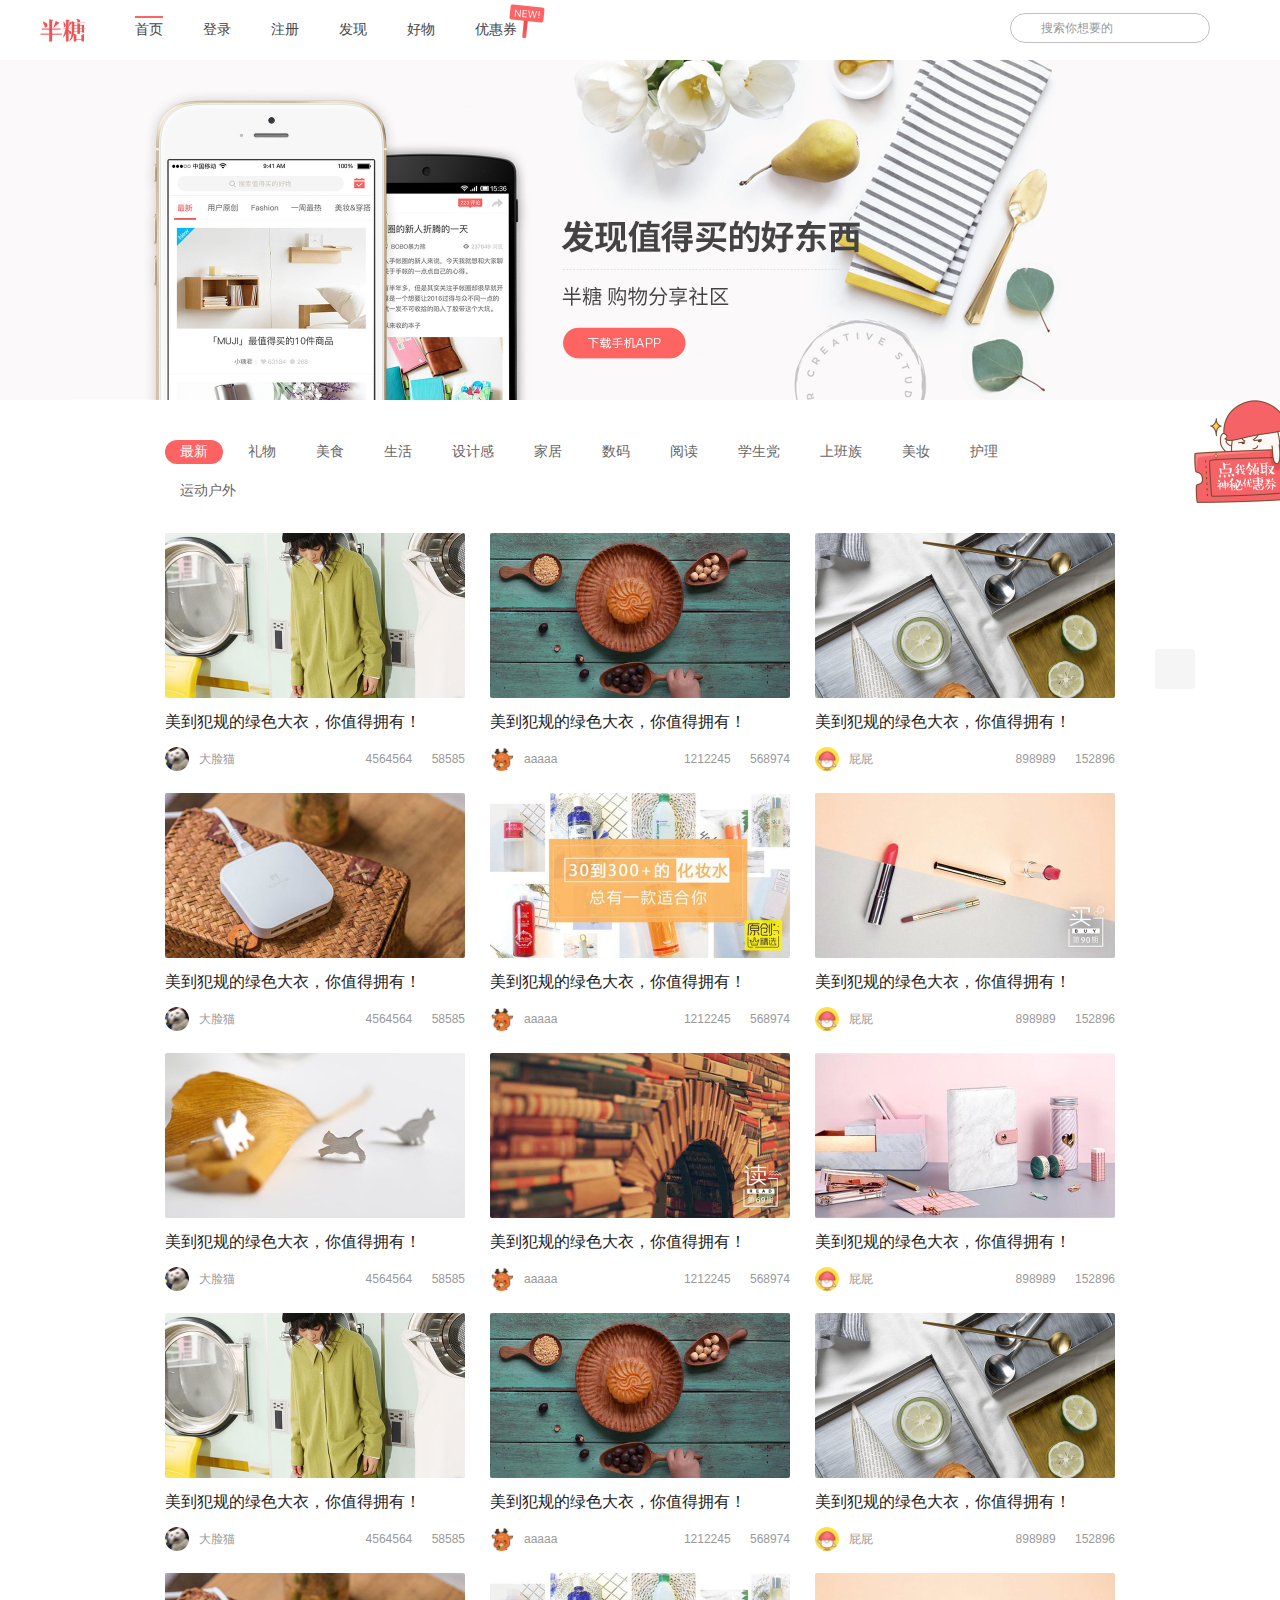
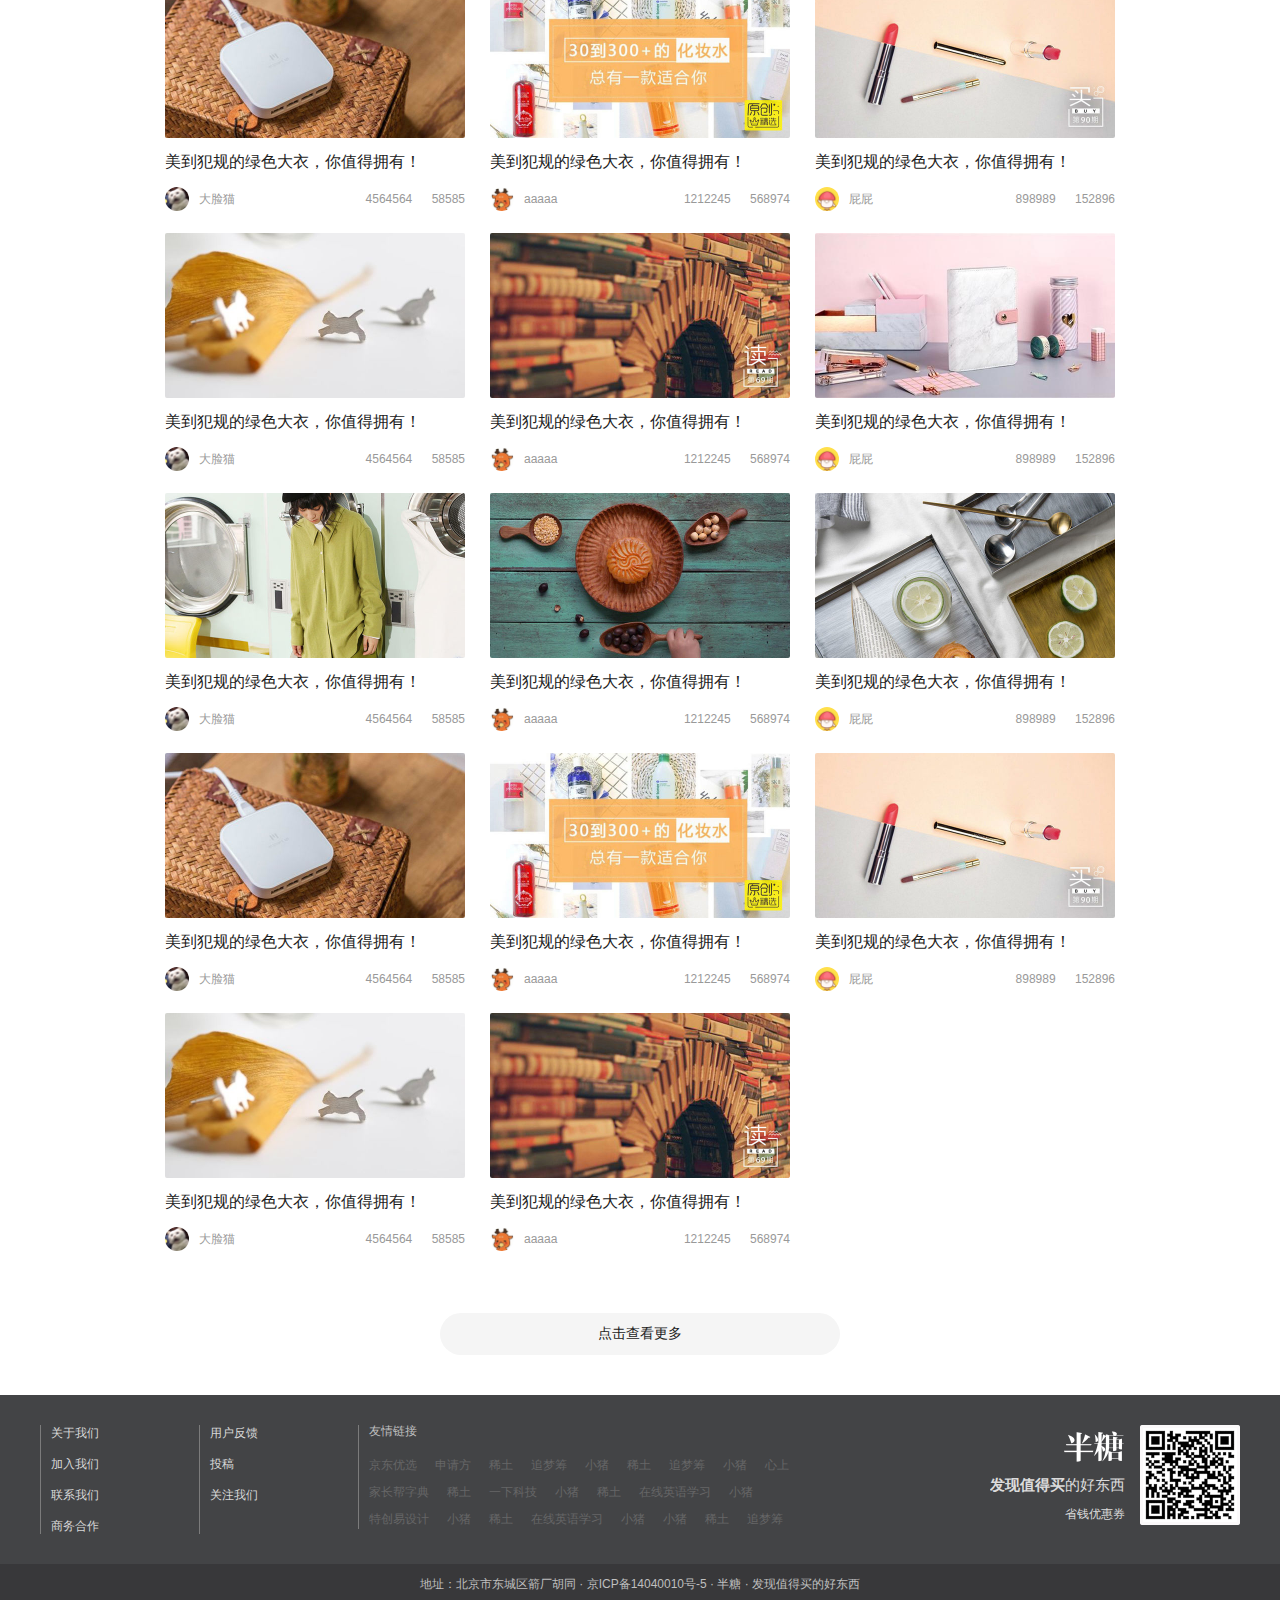
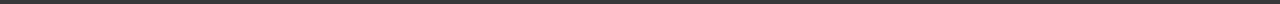
<file: index.html>
<!DOCTYPE html>
<html>

	<head>
		<meta charset="utf-8" />
		<title>半塘_发现值得买的好东西</title>
		<link rel="shortcut icon" href="favicon.ico" />
		<link rel="stylesheet" type="text/css" href="css/base.css" />
		<link rel="stylesheet" type="text/css" href="css/index.css" />
		<link rel="stylesheet" type="text/css" href="css/logoin.css" />
		<link rel="stylesheet" type="text/css" href="css/register.css" />
		<link rel="stylesheet" type="text/css" href="http://at.alicdn.com/t/font_511861_6i3sk601tenlv7vi.css" />
		<script src="js/login.js"></script>
		
	</head>

	<body>

		<!--head部分开始-->
		<div id="header">
			<div class="header-w w">

				<div class="menu-left fl ">
					<a href="#" class="head_logo fl"></a>
					<a href="#" class="menu current fl">首页</a>
					<a href="javascript:;" class="menu fl" id="btn">登录</a>
					<a href="#" class="menu fl" id="reg">注册</a>
					<a href="find.html" class="menu fl">发现</a>
					<a href="good.html" class="menu fl">好物</a>
					<a href="#" class="menu fl">优惠券
						<i class="new"></i>
					</a>

				</div>
				<div class="menu-right fr">
					<div class="search fr">

						<input type="text" name="q" id="q" value="搜索你想要的" />
						<i class="iconfont icon-find"></i>
					</div>
				</div>
			</div>
		</div>

		<!--banner部分-->
		<div class="banner">
			<div class="banner-bg">
				<a href="#" class="download"></a>
			</div>
		</div>

		<!--右侧省钱快报小图标部分-->
		<a href="#" class="yhj"></a>

		<!--main部分-->
		<div class="w-950 main">
			<div class="main-title">
				<ul class="main-title-list clearfix" id="main-title-list">
					<li class="now">最新</li>
					<li>礼物</li>
					<li>美食</li>
					<li>生活</li>
					<li>设计感</li>
					<li>家居</li>
					<li>数码</li>
					<li>阅读</li>
					<li>学生党</li>
					<li>上班族</li>
					<li>美妆</li>
					<li>护理</li>
					<li>运动户外</li>
				</ul>
			</div>
			<div class="main-list" id="main-listt">

				<div class="one clearfix current">
					<div class="main-list-item">
						<div class="main-list-item-img">
							<img src="img/1.jpg" class="mliimg" />
						</div>
						<p class="title">美到犯规的绿色大衣，你值得拥有！</p>
						<div class="info">
							<div class="user fl">
								<div class="userimg fl" style="background-image: url(img/89.jpg);"></div>
								<p class="username fl">大脸猫</p>

							</div>
							<div class="see fr">
								<i class="iconfont icon-see see-ic"></i>4564564
								<i class="iconfont icon-sf_-heard see-ic"></i>58585
							</div>
						</div>
					</div>
					<div class="main-list-item">
						<div class="main-list-item-img">
							<img src="img/3.jpg" class="mliimg" />
						</div>
						<p class="title">美到犯规的绿色大衣，你值得拥有！</p>
						<div class="info">
							<div class="user fl">
								<div class="userimg fl" style="background-image: url(img/66.jpg);"></div>
								<p class="username fl">aaaaa</p>

							</div>
							<div class="see fr">
								<i class="iconfont icon-see see-ic"></i>1212245
								<i class="iconfont icon-sf_-heard see-ic"></i>568974
							</div>
						</div>
					</div>
					<div class="main-list-item">
						<div class="main-list-item-img">
							<img src="img/2.jpg" class="mliimg" />
						</div>
						<p class="title">美到犯规的绿色大衣，你值得拥有！</p>
						<div class="info">
							<div class="user fl">
								<div class="userimg fl" style="background-image: url(img/01.jpg);"></div>
								<p class="username fl">屁屁</p>

							</div>
							<div class="see fr">
								<i class="iconfont icon-see see-ic"></i>898989
								<i class="iconfont icon-sf_-heard see-ic"></i>152896
							</div>
						</div>
					</div>
					<div class="main-list-item">
						<div class="main-list-item-img">
							<img src="img/4.jpg" class="mliimg" />
						</div>
						<p class="title">美到犯规的绿色大衣，你值得拥有！</p>
						<div class="info">
							<div class="user fl">
								<div class="userimg fl" style="background-image: url(img/89.jpg);"></div>
								<p class="username fl">大脸猫</p>

							</div>
							<div class="see fr">
								<i class="iconfont icon-see see-ic"></i>4564564
								<i class="iconfont icon-sf_-heard see-ic"></i>58585
							</div>
						</div>
					</div>
					<div class="main-list-item">
						<div class="main-list-item-img">
							<img src="img/5.jpg" class="mliimg" />
						</div>
						<p class="title">美到犯规的绿色大衣，你值得拥有！</p>
						<div class="info">
							<div class="user fl">
								<div class="userimg fl" style="background-image: url(img/66.jpg);"></div>
								<p class="username fl">aaaaa</p>

							</div>
							<div class="see fr">
								<i class="iconfont icon-see see-ic"></i>1212245
								<i class="iconfont icon-sf_-heard see-ic"></i>568974
							</div>
						</div>
					</div>
					<div class="main-list-item">
						<div class="main-list-item-img">
							<img src="img/6.jpg" class="mliimg" />
						</div>
						<p class="title">美到犯规的绿色大衣，你值得拥有！</p>
						<div class="info">
							<div class="user fl">
								<div class="userimg fl" style="background-image: url(img/01.jpg);"></div>
								<p class="username fl">屁屁</p>

							</div>
							<div class="see fr">
								<i class="iconfont icon-see see-ic"></i>898989
								<i class="iconfont icon-sf_-heard see-ic"></i>152896
							</div>
						</div>
					</div>
					<div class="main-list-item">
						<div class="main-list-item-img">
							<img src="img/7.jpg" class="mliimg" />
						</div>
						<p class="title">美到犯规的绿色大衣，你值得拥有！</p>
						<div class="info">
							<div class="user fl">
								<div class="userimg fl" style="background-image: url(img/89.jpg);"></div>
								<p class="username fl">大脸猫</p>

							</div>
							<div class="see fr">
								<i class="iconfont icon-see see-ic"></i>4564564
								<i class="iconfont icon-sf_-heard see-ic"></i>58585
							</div>
						</div>
					</div>
					<div class="main-list-item">
						<div class="main-list-item-img">
							<img src="img/8.jpg" class="mliimg" />
						</div>
						<p class="title">美到犯规的绿色大衣，你值得拥有！</p>
						<div class="info">
							<div class="user fl">
								<div class="userimg fl" style="background-image: url(img/66.jpg);"></div>
								<p class="username fl">aaaaa</p>

							</div>
							<div class="see fr">
								<i class="iconfont icon-see see-ic"></i>1212245
								<i class="iconfont icon-sf_-heard see-ic"></i>568974
							</div>
						</div>
					</div>
					<div class="main-list-item">
						<div class="main-list-item-img">
							<img src="img/9.jpg" class="mliimg" />
						</div>
						<p class="title">美到犯规的绿色大衣，你值得拥有！</p>
						<div class="info">
							<div class="user fl">
								<div class="userimg fl" style="background-image: url(img/01.jpg);"></div>
								<p class="username fl">屁屁</p>

							</div>
							<div class="see fr">
								<i class="iconfont icon-see see-ic"></i>898989
								<i class="iconfont icon-sf_-heard see-ic"></i>152896
							</div>
						</div>
					</div>
					<div class="main-list-item">
						<div class="main-list-item-img">
							<img src="img/1.jpg" class="mliimg" />
						</div>
						<p class="title">美到犯规的绿色大衣，你值得拥有！</p>
						<div class="info">
							<div class="user fl">
								<div class="userimg fl" style="background-image: url(img/89.jpg);"></div>
								<p class="username fl">大脸猫</p>

							</div>
							<div class="see fr">
								<i class="iconfont icon-see see-ic"></i>4564564
								<i class="iconfont icon-sf_-heard see-ic"></i>58585
							</div>
						</div>
					</div>
					<div class="main-list-item">
						<div class="main-list-item-img">
							<img src="img/3.jpg" class="mliimg" />
						</div>
						<p class="title">美到犯规的绿色大衣，你值得拥有！</p>
						<div class="info">
							<div class="user fl">
								<div class="userimg fl" style="background-image: url(img/66.jpg);"></div>
								<p class="username fl">aaaaa</p>

							</div>
							<div class="see fr">
								<i class="iconfont icon-see see-ic"></i>1212245
								<i class="iconfont icon-sf_-heard see-ic"></i>568974
							</div>
						</div>
					</div>
					<div class="main-list-item">
						<div class="main-list-item-img">
							<img src="img/2.jpg" class="mliimg" />
						</div>
						<p class="title">美到犯规的绿色大衣，你值得拥有！</p>
						<div class="info">
							<div class="user fl">
								<div class="userimg fl" style="background-image: url(img/01.jpg);"></div>
								<p class="username fl">屁屁</p>

							</div>
							<div class="see fr">
								<i class="iconfont icon-see see-ic"></i>898989
								<i class="iconfont icon-sf_-heard see-ic"></i>152896
							</div>
						</div>
					</div>
					<div class="main-list-item">
						<div class="main-list-item-img">
							<img src="img/4.jpg" class="mliimg" />
						</div>
						<p class="title">美到犯规的绿色大衣，你值得拥有！</p>
						<div class="info">
							<div class="user fl">
								<div class="userimg fl" style="background-image: url(img/89.jpg);"></div>
								<p class="username fl">大脸猫</p>

							</div>
							<div class="see fr">
								<i class="iconfont icon-see see-ic"></i>4564564
								<i class="iconfont icon-sf_-heard see-ic"></i>58585
							</div>
						</div>
					</div>
					<div class="main-list-item">
						<div class="main-list-item-img">
							<img src="img/5.jpg" class="mliimg" />
						</div>
						<p class="title">美到犯规的绿色大衣，你值得拥有！</p>
						<div class="info">
							<div class="user fl">
								<div class="userimg fl" style="background-image: url(img/66.jpg);"></div>
								<p class="username fl">aaaaa</p>

							</div>
							<div class="see fr">
								<i class="iconfont icon-see see-ic"></i>1212245
								<i class="iconfont icon-sf_-heard see-ic"></i>568974
							</div>
						</div>
					</div>
					<div class="main-list-item">
						<div class="main-list-item-img">
							<img src="img/6.jpg" class="mliimg" />
						</div>
						<p class="title">美到犯规的绿色大衣，你值得拥有！</p>
						<div class="info">
							<div class="user fl">
								<div class="userimg fl" style="background-image: url(img/01.jpg);"></div>
								<p class="username fl">屁屁</p>

							</div>
							<div class="see fr">
								<i class="iconfont icon-see see-ic"></i>898989
								<i class="iconfont icon-sf_-heard see-ic"></i>152896
							</div>
						</div>
					</div>
					<div class="main-list-item">
						<div class="main-list-item-img">
							<img src="img/7.jpg" class="mliimg" />
						</div>
						<p class="title">美到犯规的绿色大衣，你值得拥有！</p>
						<div class="info">
							<div class="user fl">
								<div class="userimg fl" style="background-image: url(img/89.jpg);"></div>
								<p class="username fl">大脸猫</p>

							</div>
							<div class="see fr">
								<i class="iconfont icon-see see-ic"></i>4564564
								<i class="iconfont icon-sf_-heard see-ic"></i>58585
							</div>
						</div>
					</div>
					<div class="main-list-item">
						<div class="main-list-item-img">
							<img src="img/8.jpg" class="mliimg" />
						</div>
						<p class="title">美到犯规的绿色大衣，你值得拥有！</p>
						<div class="info">
							<div class="user fl">
								<div class="userimg fl" style="background-image: url(img/66.jpg);"></div>
								<p class="username fl">aaaaa</p>

							</div>
							<div class="see fr">
								<i class="iconfont icon-see see-ic"></i>1212245
								<i class="iconfont icon-sf_-heard see-ic"></i>568974
							</div>
						</div>
					</div>
					<div class="main-list-item">
						<div class="main-list-item-img">
							<img src="img/9.jpg" class="mliimg" />
						</div>
						<p class="title">美到犯规的绿色大衣，你值得拥有！</p>
						<div class="info">
							<div class="user fl">
								<div class="userimg fl" style="background-image: url(img/01.jpg);"></div>
								<p class="username fl">屁屁</p>

							</div>
							<div class="see fr">
								<i class="iconfont icon-see see-ic"></i>898989
								<i class="iconfont icon-sf_-heard see-ic"></i>152896
							</div>
						</div>
					</div>
					<div class="main-list-item">
						<div class="main-list-item-img">
							<img src="img/1.jpg" class="mliimg" />
						</div>
						<p class="title">美到犯规的绿色大衣，你值得拥有！</p>
						<div class="info">
							<div class="user fl">
								<div class="userimg fl" style="background-image: url(img/89.jpg);"></div>
								<p class="username fl">大脸猫</p>

							</div>
							<div class="see fr">
								<i class="iconfont icon-see see-ic"></i>4564564
								<i class="iconfont icon-sf_-heard see-ic"></i>58585
							</div>
						</div>
					</div>
					<div class="main-list-item">
						<div class="main-list-item-img">
							<img src="img/3.jpg" class="mliimg" />
						</div>
						<p class="title">美到犯规的绿色大衣，你值得拥有！</p>
						<div class="info">
							<div class="user fl">
								<div class="userimg fl" style="background-image: url(img/66.jpg);"></div>
								<p class="username fl">aaaaa</p>

							</div>
							<div class="see fr">
								<i class="iconfont icon-see see-ic"></i>1212245
								<i class="iconfont icon-sf_-heard see-ic"></i>568974
							</div>
						</div>
					</div>
					<div class="main-list-item">
						<div class="main-list-item-img">
							<img src="img/2.jpg" class="mliimg" />
						</div>
						<p class="title">美到犯规的绿色大衣，你值得拥有！</p>
						<div class="info">
							<div class="user fl">
								<div class="userimg fl" style="background-image: url(img/01.jpg);"></div>
								<p class="username fl">屁屁</p>

							</div>
							<div class="see fr">
								<i class="iconfont icon-see see-ic"></i>898989
								<i class="iconfont icon-sf_-heard see-ic"></i>152896
							</div>
						</div>
					</div>
					<div class="main-list-item">
						<div class="main-list-item-img">
							<img src="img/4.jpg" class="mliimg" />
						</div>
						<p class="title">美到犯规的绿色大衣，你值得拥有！</p>
						<div class="info">
							<div class="user fl">
								<div class="userimg fl" style="background-image: url(img/89.jpg);"></div>
								<p class="username fl">大脸猫</p>

							</div>
							<div class="see fr">
								<i class="iconfont icon-see see-ic"></i>4564564
								<i class="iconfont icon-sf_-heard see-ic"></i>58585
							</div>
						</div>
					</div>
					<div class="main-list-item">
						<div class="main-list-item-img">
							<img src="img/5.jpg" class="mliimg" />
						</div>
						<p class="title">美到犯规的绿色大衣，你值得拥有！</p>
						<div class="info">
							<div class="user fl">
								<div class="userimg fl" style="background-image: url(img/66.jpg);"></div>
								<p class="username fl">aaaaa</p>

							</div>
							<div class="see fr">
								<i class="iconfont icon-see see-ic"></i>1212245
								<i class="iconfont icon-sf_-heard see-ic"></i>568974
							</div>
						</div>
					</div>
					<div class="main-list-item">
						<div class="main-list-item-img">
							<img src="img/6.jpg" class="mliimg" />
						</div>
						<p class="title">美到犯规的绿色大衣，你值得拥有！</p>
						<div class="info">
							<div class="user fl">
								<div class="userimg fl" style="background-image: url(img/01.jpg);"></div>
								<p class="username fl">屁屁</p>

							</div>
							<div class="see fr">
								<i class="iconfont icon-see see-ic"></i>898989
								<i class="iconfont icon-sf_-heard see-ic"></i>152896
							</div>
						</div>
					</div>
					<div class="main-list-item">
						<div class="main-list-item-img">
							<img src="img/7.jpg" class="mliimg" />
						</div>
						<p class="title">美到犯规的绿色大衣，你值得拥有！</p>
						<div class="info">
							<div class="user fl">
								<div class="userimg fl" style="background-image: url(img/89.jpg);"></div>
								<p class="username fl">大脸猫</p>

							</div>
							<div class="see fr">
								<i class="iconfont icon-see see-ic"></i>4564564
								<i class="iconfont icon-sf_-heard see-ic"></i>58585
							</div>
						</div>
					</div>
					<div class="main-list-item">
						<div class="main-list-item-img">
							<img src="img/8.jpg" class="mliimg" />
						</div>
						<p class="title">美到犯规的绿色大衣，你值得拥有！</p>
						<div class="info">
							<div class="user fl">
								<div class="userimg fl" style="background-image: url(img/66.jpg);"></div>
								<p class="username fl">aaaaa</p>

							</div>
							<div class="see fr">
								<i class="iconfont icon-see see-ic"></i>1212245
								<i class="iconfont icon-sf_-heard see-ic"></i>568974
							</div>
						</div>
					</div>
				</div>

				<div class="one">
					<div class="main-list-item">
						<div class="main-list-item-img">
							<img src="img/55.jpg" class="mliimg" />
						</div>
						<p class="title">美到犯规的绿色大衣，你值得拥有！</p>
						<div class="info">
							<div class="user fl">
								<div class="userimg fl" style="background-image: url(img/89.jpg);"></div>
								<p class="username fl">大脸猫</p>

							</div>
							<div class="see fr">
								<i class="iconfont icon-see see-ic"></i>4564564
								<i class="iconfont icon-sf_-heard see-ic"></i>58585
							</div>
						</div>
					</div>
					<div class="main-list-item">
						<div class="main-list-item-img">
							<img src="img/11.jpg" class="mliimg" />
						</div>
						<p class="title">美到犯规的绿色大衣，你值得拥有！</p>
						<div class="info">
							<div class="user fl">
								<div class="userimg fl" style="background-image: url(img/89.jpg);"></div>
								<p class="username fl">大脸猫</p>

							</div>
							<div class="see fr">
								<i class="iconfont icon-see see-ic"></i>4564564
								<i class="iconfont icon-sf_-heard see-ic"></i>58585
							</div>
						</div>
					</div>
					<div class="main-list-item">
						<div class="main-list-item-img">
							<img src="img/22.jpg" class="mliimg" />
						</div>
						<p class="title">美到犯规的绿色大衣，你值得拥有！</p>
						<div class="info">
							<div class="user fl">
								<div class="userimg fl" style="background-image: url(img/66.jpg);"></div>
								<p class="username fl">aaaaa</p>

							</div>
							<div class="see fr">
								<i class="iconfont icon-see see-ic"></i>1212245
								<i class="iconfont icon-sf_-heard see-ic"></i>568974
							</div>
						</div>
					</div>
					<div class="main-list-item">
						<div class="main-list-item-img">
							<img src="img/44.jpg" class="mliimg" />
						</div>
						<p class="title">美到犯规的绿色大衣，你值得拥有！</p>
						<div class="info">
							<div class="user fl">
								<div class="userimg fl" style="background-image: url(img/66.jpg);"></div>
								<p class="username fl">aaaaa</p>

							</div>
							<div class="see fr">
								<i class="iconfont icon-see see-ic"></i>1212245
								<i class="iconfont icon-sf_-heard see-ic"></i>568974
							</div>
						</div>
					</div>
					<div class="main-list-item">
						<div class="main-list-item-img">
							<img src="img/9.jpg" class="mliimg" />
						</div>
						<p class="title">美到犯规的绿色大衣，你值得拥有！</p>
						<div class="info">
							<div class="user fl">
								<div class="userimg fl" style="background-image: url(img/01.jpg);"></div>
								<p class="username fl">屁屁</p>

							</div>
							<div class="see fr">
								<i class="iconfont icon-see see-ic"></i>898989
								<i class="iconfont icon-sf_-heard see-ic"></i>152896
							</div>
						</div>
					</div>
					<div class="main-list-item">
						<div class="main-list-item-img">
							<img src="img/4.jpg" class="mliimg" />
						</div>
						<p class="title">美到犯规的绿色大衣，你值得拥有！</p>
						<div class="info">
							<div class="user fl">
								<div class="userimg fl" style="background-image: url(img/89.jpg);"></div>
								<p class="username fl">大脸猫</p>

							</div>
							<div class="see fr">
								<i class="iconfont icon-see see-ic"></i>4564564
								<i class="iconfont icon-sf_-heard see-ic"></i>58585
							</div>
						</div>
					</div>
					<div class="main-list-item">
						<div class="main-list-item-img">
							<img src="img/5.jpg" class="mliimg" />
						</div>
						<p class="title">美到犯规的绿色大衣，你值得拥有！</p>
						<div class="info">
							<div class="user fl">
								<div class="userimg fl" style="background-image: url(img/66.jpg);"></div>
								<p class="username fl">aaaaa</p>

							</div>
							<div class="see fr">
								<i class="iconfont icon-see see-ic"></i>1212245
								<i class="iconfont icon-sf_-heard see-ic"></i>568974
							</div>
						</div>
					</div>
					<div class="main-list-item">
						<div class="main-list-item-img">
							<img src="img/6.jpg" class="mliimg" />
						</div>
						<p class="title">美到犯规的绿色大衣，你值得拥有！</p>
						<div class="info">
							<div class="user fl">
								<div class="userimg fl" style="background-image: url(img/01.jpg);"></div>
								<p class="username fl">屁屁</p>

							</div>
							<div class="see fr">
								<i class="iconfont icon-see see-ic"></i>898989
								<i class="iconfont icon-sf_-heard see-ic"></i>152896
							</div>
						</div>
					</div>
					<div class="main-list-item">
						<div class="main-list-item-img">
							<img src="img/7.jpg" class="mliimg" />
						</div>
						<p class="title">美到犯规的绿色大衣，你值得拥有！</p>
						<div class="info">
							<div class="user fl">
								<div class="userimg fl" style="background-image: url(img/89.jpg);"></div>
								<p class="username fl">大脸猫</p>

							</div>
							<div class="see fr">
								<i class="iconfont icon-see see-ic"></i>4564564
								<i class="iconfont icon-sf_-heard see-ic"></i>58585
							</div>
						</div>
					</div>
					<div class="main-list-item">
						<div class="main-list-item-img">
							<img src="img/8.jpg" class="mliimg" />
						</div>
						<p class="title">美到犯规的绿色大衣，你值得拥有！</p>
						<div class="info">
							<div class="user fl">
								<div class="userimg fl" style="background-image: url(img/66.jpg);"></div>
								<p class="username fl">aaaaa</p>

							</div>
							<div class="see fr">
								<i class="iconfont icon-see see-ic"></i>1212245
								<i class="iconfont icon-sf_-heard see-ic"></i>568974
							</div>
						</div>
					</div>
					<div class="main-list-item">
						<div class="main-list-item-img">
							<img src="img/9.jpg" class="mliimg" />
						</div>
						<p class="title">美到犯规的绿色大衣，你值得拥有！</p>
						<div class="info">
							<div class="user fl">
								<div class="userimg fl" style="background-image: url(img/01.jpg);"></div>
								<p class="username fl">屁屁</p>

							</div>
							<div class="see fr">
								<i class="iconfont icon-see see-ic"></i>898989
								<i class="iconfont icon-sf_-heard see-ic"></i>152896
							</div>
						</div>
					</div>
					<div class="main-list-item">
						<div class="main-list-item-img">
							<img src="img/1.jpg" class="mliimg" />
						</div>
						<p class="title">美到犯规的绿色大衣，你值得拥有！</p>
						<div class="info">
							<div class="user fl">
								<div class="userimg fl" style="background-image: url(img/89.jpg);"></div>
								<p class="username fl">大脸猫</p>

							</div>
							<div class="see fr">
								<i class="iconfont icon-see see-ic"></i>4564564
								<i class="iconfont icon-sf_-heard see-ic"></i>58585
							</div>
						</div>
					</div>
					<div class="main-list-item">
						<div class="main-list-item-img">
							<img src="img/3.jpg" class="mliimg" />
						</div>
						<p class="title">美到犯规的绿色大衣，你值得拥有！</p>
						<div class="info">
							<div class="user fl">
								<div class="userimg fl" style="background-image: url(img/66.jpg);"></div>
								<p class="username fl">aaaaa</p>

							</div>
							<div class="see fr">
								<i class="iconfont icon-see see-ic"></i>1212245
								<i class="iconfont icon-sf_-heard see-ic"></i>568974
							</div>
						</div>
					</div>
					<div class="main-list-item">
						<div class="main-list-item-img">
							<img src="img/2.jpg" class="mliimg" />
						</div>
						<p class="title">美到犯规的绿色大衣，你值得拥有！</p>
						<div class="info">
							<div class="user fl">
								<div class="userimg fl" style="background-image: url(img/01.jpg);"></div>
								<p class="username fl">屁屁</p>

							</div>
							<div class="see fr">
								<i class="iconfont icon-see see-ic"></i>898989
								<i class="iconfont icon-sf_-heard see-ic"></i>152896
							</div>
						</div>
					</div>
					<div class="main-list-item">
						<div class="main-list-item-img">
							<img src="img/4.jpg" class="mliimg" />
						</div>
						<p class="title">美到犯规的绿色大衣，你值得拥有！</p>
						<div class="info">
							<div class="user fl">
								<div class="userimg fl" style="background-image: url(img/89.jpg);"></div>
								<p class="username fl">大脸猫</p>

							</div>
							<div class="see fr">
								<i class="iconfont icon-see see-ic"></i>4564564
								<i class="iconfont icon-sf_-heard see-ic"></i>58585
							</div>
						</div>
					</div>
					<div class="main-list-item">
						<div class="main-list-item-img">
							<img src="img/5.jpg" class="mliimg" />
						</div>
						<p class="title">美到犯规的绿色大衣，你值得拥有！</p>
						<div class="info">
							<div class="user fl">
								<div class="userimg fl" style="background-image: url(img/66.jpg);"></div>
								<p class="username fl">aaaaa</p>

							</div>
							<div class="see fr">
								<i class="iconfont icon-see see-ic"></i>1212245
								<i class="iconfont icon-sf_-heard see-ic"></i>568974
							</div>
						</div>
					</div>
					<div class="main-list-item">
						<div class="main-list-item-img">
							<img src="img/6.jpg" class="mliimg" />
						</div>
						<p class="title">美到犯规的绿色大衣，你值得拥有！</p>
						<div class="info">
							<div class="user fl">
								<div class="userimg fl" style="background-image: url(img/01.jpg);"></div>
								<p class="username fl">屁屁</p>

							</div>
							<div class="see fr">
								<i class="iconfont icon-see see-ic"></i>898989
								<i class="iconfont icon-sf_-heard see-ic"></i>152896
							</div>
						</div>
					</div>
					<div class="main-list-item">
						<div class="main-list-item-img">
							<img src="img/7.jpg" class="mliimg" />
						</div>
						<p class="title">美到犯规的绿色大衣，你值得拥有！</p>
						<div class="info">
							<div class="user fl">
								<div class="userimg fl" style="background-image: url(img/89.jpg);"></div>
								<p class="username fl">大脸猫</p>

							</div>
							<div class="see fr">
								<i class="iconfont icon-see see-ic"></i>4564564
								<i class="iconfont icon-sf_-heard see-ic"></i>58585
							</div>
						</div>
					</div>
					<div class="main-list-item">
						<div class="main-list-item-img">
							<img src="img/8.jpg" class="mliimg" />
						</div>
						<p class="title">美到犯规的绿色大衣，你值得拥有！</p>
						<div class="info">
							<div class="user fl">
								<div class="userimg fl" style="background-image: url(img/66.jpg);"></div>
								<p class="username fl">aaaaa</p>

							</div>
							<div class="see fr">
								<i class="iconfont icon-see see-ic"></i>1212245
								<i class="iconfont icon-sf_-heard see-ic"></i>568974
							</div>
						</div>
					</div>
					<div class="main-list-item">
						<div class="main-list-item-img">
							<img src="img/9.jpg" class="mliimg" />
						</div>
						<p class="title">美到犯规的绿色大衣，你值得拥有！</p>
						<div class="info">
							<div class="user fl">
								<div class="userimg fl" style="background-image: url(img/01.jpg);"></div>
								<p class="username fl">屁屁</p>

							</div>
							<div class="see fr">
								<i class="iconfont icon-see see-ic"></i>898989
								<i class="iconfont icon-sf_-heard see-ic"></i>152896
							</div>
						</div>
					</div>
					<div class="main-list-item">
						<div class="main-list-item-img">
							<img src="img/1.jpg" class="mliimg" />
						</div>
						<p class="title">美到犯规的绿色大衣，你值得拥有！</p>
						<div class="info">
							<div class="user fl">
								<div class="userimg fl" style="background-image: url(img/89.jpg);"></div>
								<p class="username fl">大脸猫</p>

							</div>
							<div class="see fr">
								<i class="iconfont icon-see see-ic"></i>4564564
								<i class="iconfont icon-sf_-heard see-ic"></i>58585
							</div>
						</div>
					</div>
					<div class="main-list-item">
						<div class="main-list-item-img">
							<img src="img/3.jpg" class="mliimg" />
						</div>
						<p class="title">美到犯规的绿色大衣，你值得拥有！</p>
						<div class="info">
							<div class="user fl">
								<div class="userimg fl" style="background-image: url(img/66.jpg);"></div>
								<p class="username fl">aaaaa</p>

							</div>
							<div class="see fr">
								<i class="iconfont icon-see see-ic"></i>1212245
								<i class="iconfont icon-sf_-heard see-ic"></i>568974
							</div>
						</div>
					</div>
					<div class="main-list-item">
						<div class="main-list-item-img">
							<img src="img/2.jpg" class="mliimg" />
						</div>
						<p class="title">美到犯规的绿色大衣，你值得拥有！</p>
						<div class="info">
							<div class="user fl">
								<div class="userimg fl" style="background-image: url(img/01.jpg);"></div>
								<p class="username fl">屁屁</p>

							</div>
							<div class="see fr">
								<i class="iconfont icon-see see-ic"></i>898989
								<i class="iconfont icon-sf_-heard see-ic"></i>152896
							</div>
						</div>
					</div>
					<div class="main-list-item">
						<div class="main-list-item-img">
							<img src="img/4.jpg" class="mliimg" />
						</div>
						<p class="title">美到犯规的绿色大衣，你值得拥有！</p>
						<div class="info">
							<div class="user fl">
								<div class="userimg fl" style="background-image: url(img/89.jpg);"></div>
								<p class="username fl">大脸猫</p>

							</div>
							<div class="see fr">
								<i class="iconfont icon-see see-ic"></i>4564564
								<i class="iconfont icon-sf_-heard see-ic"></i>58585
							</div>
						</div>
					</div>
					<div class="main-list-item">
						<div class="main-list-item-img">
							<img src="img/5.jpg" class="mliimg" />
						</div>
						<p class="title">美到犯规的绿色大衣，你值得拥有！</p>
						<div class="info">
							<div class="user fl">
								<div class="userimg fl" style="background-image: url(img/66.jpg);"></div>
								<p class="username fl">aaaaa</p>

							</div>
							<div class="see fr">
								<i class="iconfont icon-see see-ic"></i>1212245
								<i class="iconfont icon-sf_-heard see-ic"></i>568974
							</div>
						</div>
					</div>
					<div class="main-list-item">
						<div class="main-list-item-img">
							<img src="img/6.jpg" class="mliimg" />
						</div>
						<p class="title">美到犯规的绿色大衣，你值得拥有！</p>
						<div class="info">
							<div class="user fl">
								<div class="userimg fl" style="background-image: url(img/01.jpg);"></div>
								<p class="username fl">屁屁</p>

							</div>
							<div class="see fr">
								<i class="iconfont icon-see see-ic"></i>898989
								<i class="iconfont icon-sf_-heard see-ic"></i>152896
							</div>
						</div>
					</div>
					<div class="main-list-item">
						<div class="main-list-item-img">
							<img src="img/7.jpg" class="mliimg" />
						</div>
						<p class="title">美到犯规的绿色大衣，你值得拥有！</p>
						<div class="info">
							<div class="user fl">
								<div class="userimg fl" style="background-image: url(img/89.jpg);"></div>
								<p class="username fl">大脸猫</p>

							</div>
							<div class="see fr">
								<i class="iconfont icon-see see-ic"></i>4564564
								<i class="iconfont icon-sf_-heard see-ic"></i>58585
							</div>
						</div>
					</div>
					<div class="main-list-item">
						<div class="main-list-item-img">
							<img src="img/8.jpg" class="mliimg" />
						</div>
						<p class="title">美到犯规的绿色大衣，你值得拥有！</p>
						<div class="info">
							<div class="user fl">
								<div class="userimg fl" style="background-image: url(img/66.jpg);"></div>
								<p class="username fl">aaaaa</p>

							</div>
							<div class="see fr">
								<i class="iconfont icon-see see-ic"></i>1212245
								<i class="iconfont icon-sf_-heard see-ic"></i>568974
							</div>
						</div>
					</div>
				</div>

				<div class="one">
					<div class="main-list-item">
						<div class="main-list-item-img">
							<img src="img/4.jpg" class="mliimg" />
						</div>
						<p class="title">美到犯规的绿色大衣，你值得拥有！</p>
						<div class="info">
							<div class="user fl">
								<div class="userimg fl" style="background-image: url(img/89.jpg);"></div>
								<p class="username fl">大脸猫</p>

							</div>
							<div class="see fr">
								<i class="iconfont icon-see see-ic"></i>4564564
								<i class="iconfont icon-sf_-heard see-ic"></i>58585
							</div>
						</div>
					</div>
					<div class="main-list-item">
						<div class="main-list-item-img">
							<img src="img/1.jpg" class="mliimg" />
						</div>
						<p class="title">美到犯规的绿色大衣，你值得拥有！</p>
						<div class="info">
							<div class="user fl">
								<div class="userimg fl" style="background-image: url(img/66.jpg);"></div>
								<p class="username fl">aaaaa</p>

							</div>
							<div class="see fr">
								<i class="iconfont icon-see see-ic"></i>1212245
								<i class="iconfont icon-sf_-heard see-ic"></i>568974
							</div>
						</div>
					</div>
					<div class="main-list-item">
						<div class="main-list-item-img">
							<img src="img/11.jpg" class="mliimg" />
						</div>
						<p class="title">美到犯规的绿色大衣，你值得拥有！</p>
						<div class="info">
							<div class="user fl">
								<div class="userimg fl" style="background-image: url(img/89.jpg);"></div>
								<p class="username fl">大脸猫</p>

							</div>
							<div class="see fr">
								<i class="iconfont icon-see see-ic"></i>4564564
								<i class="iconfont icon-sf_-heard see-ic"></i>58585
							</div>
						</div>
					</div>
				
					<div class="main-list-item">
						<div class="main-list-item-img">
							<img src="img/6.jpg" class="mliimg" />
						</div>
						<p class="title">美到犯规的绿色大衣，你值得拥有！</p>
						<div class="info">
							<div class="user fl">
								<div class="userimg fl" style="background-image: url(img/01.jpg);"></div>
								<p class="username fl">屁屁</p>

							</div>
							<div class="see fr">
								<i class="iconfont icon-see see-ic"></i>898989
								<i class="iconfont icon-sf_-heard see-ic"></i>152896
							</div>
						</div>
					</div>
					<div class="main-list-item">
						<div class="main-list-item-img">
							<img src="img/4.jpg" class="mliimg" />
						</div>
						<p class="title">美到犯规的绿色大衣，你值得拥有！</p>
						<div class="info">
							<div class="user fl">
								<div class="userimg fl" style="background-image: url(img/89.jpg);"></div>
								<p class="username fl">大脸猫</p>

							</div>
							<div class="see fr">
								<i class="iconfont icon-see see-ic"></i>4564564
								<i class="iconfont icon-sf_-heard see-ic"></i>58585
							</div>
						</div>
					</div>
					<div class="main-list-item">
						<div class="main-list-item-img">
							<img src="img/5.jpg" class="mliimg" />
						</div>
						<p class="title">美到犯规的绿色大衣，你值得拥有！</p>
						<div class="info">
							<div class="user fl">
								<div class="userimg fl" style="background-image: url(img/66.jpg);"></div>
								<p class="username fl">aaaaa</p>

							</div>
							<div class="see fr">
								<i class="iconfont icon-see see-ic"></i>1212245
								<i class="iconfont icon-sf_-heard see-ic"></i>568974
							</div>
						</div>
					</div>
					<div class="main-list-item">
						<div class="main-list-item-img">
							<img src="img/6.jpg" class="mliimg" />
						</div>
						<p class="title">美到犯规的绿色大衣，你值得拥有！</p>
						<div class="info">
							<div class="user fl">
								<div class="userimg fl" style="background-image: url(img/01.jpg);"></div>
								<p class="username fl">屁屁</p>

							</div>
							<div class="see fr">
								<i class="iconfont icon-see see-ic"></i>898989
								<i class="iconfont icon-sf_-heard see-ic"></i>152896
							</div>
						</div>
					</div>
					<div class="main-list-item">
						<div class="main-list-item-img">
							<img src="img/7.jpg" class="mliimg" />
						</div>
						<p class="title">美到犯规的绿色大衣，你值得拥有！</p>
						<div class="info">
							<div class="user fl">
								<div class="userimg fl" style="background-image: url(img/89.jpg);"></div>
								<p class="username fl">大脸猫</p>

							</div>
							<div class="see fr">
								<i class="iconfont icon-see see-ic"></i>4564564
								<i class="iconfont icon-sf_-heard see-ic"></i>58585
							</div>
						</div>
					</div>
					<div class="main-list-item">
						<div class="main-list-item-img">
							<img src="img/8.jpg" class="mliimg" />
						</div>
						<p class="title">美到犯规的绿色大衣，你值得拥有！</p>
						<div class="info">
							<div class="user fl">
								<div class="userimg fl" style="background-image: url(img/66.jpg);"></div>
								<p class="username fl">aaaaa</p>

							</div>
							<div class="see fr">
								<i class="iconfont icon-see see-ic"></i>1212245
								<i class="iconfont icon-sf_-heard see-ic"></i>568974
							</div>
						</div>
					</div>
					<div class="main-list-item">
						<div class="main-list-item-img">
							<img src="img/9.jpg" class="mliimg" />
						</div>
						<p class="title">美到犯规的绿色大衣，你值得拥有！</p>
						<div class="info">
							<div class="user fl">
								<div class="userimg fl" style="background-image: url(img/01.jpg);"></div>
								<p class="username fl">屁屁</p>

							</div>
							<div class="see fr">
								<i class="iconfont icon-see see-ic"></i>898989
								<i class="iconfont icon-sf_-heard see-ic"></i>152896
							</div>
						</div>
					</div>
					<div class="main-list-item">
						<div class="main-list-item-img">
							<img src="img/1.jpg" class="mliimg" />
						</div>
						<p class="title">美到犯规的绿色大衣，你值得拥有！</p>
						<div class="info">
							<div class="user fl">
								<div class="userimg fl" style="background-image: url(img/89.jpg);"></div>
								<p class="username fl">大脸猫</p>

							</div>
							<div class="see fr">
								<i class="iconfont icon-see see-ic"></i>4564564
								<i class="iconfont icon-sf_-heard see-ic"></i>58585
							</div>
						</div>
					</div>
					<div class="main-list-item">
						<div class="main-list-item-img">
							<img src="img/3.jpg" class="mliimg" />
						</div>
						<p class="title">美到犯规的绿色大衣，你值得拥有！</p>
						<div class="info">
							<div class="user fl">
								<div class="userimg fl" style="background-image: url(img/66.jpg);"></div>
								<p class="username fl">aaaaa</p>

							</div>
							<div class="see fr">
								<i class="iconfont icon-see see-ic"></i>1212245
								<i class="iconfont icon-sf_-heard see-ic"></i>568974
							</div>
						</div>
					</div>
					<div class="main-list-item">
						<div class="main-list-item-img">
							<img src="img/2.jpg" class="mliimg" />
						</div>
						<p class="title">美到犯规的绿色大衣，你值得拥有！</p>
						<div class="info">
							<div class="user fl">
								<div class="userimg fl" style="background-image: url(img/01.jpg);"></div>
								<p class="username fl">屁屁</p>

							</div>
							<div class="see fr">
								<i class="iconfont icon-see see-ic"></i>898989
								<i class="iconfont icon-sf_-heard see-ic"></i>152896
							</div>
						</div>
					</div>
					<div class="main-list-item">
						<div class="main-list-item-img">
							<img src="img/4.jpg" class="mliimg" />
						</div>
						<p class="title">美到犯规的绿色大衣，你值得拥有！</p>
						<div class="info">
							<div class="user fl">
								<div class="userimg fl" style="background-image: url(img/89.jpg);"></div>
								<p class="username fl">大脸猫</p>

							</div>
							<div class="see fr">
								<i class="iconfont icon-see see-ic"></i>4564564
								<i class="iconfont icon-sf_-heard see-ic"></i>58585
							</div>
						</div>
					</div>
					<div class="main-list-item">
						<div class="main-list-item-img">
							<img src="img/5.jpg" class="mliimg" />
						</div>
						<p class="title">美到犯规的绿色大衣，你值得拥有！</p>
						<div class="info">
							<div class="user fl">
								<div class="userimg fl" style="background-image: url(img/66.jpg);"></div>
								<p class="username fl">aaaaa</p>

							</div>
							<div class="see fr">
								<i class="iconfont icon-see see-ic"></i>1212245
								<i class="iconfont icon-sf_-heard see-ic"></i>568974
							</div>
						</div>
					</div>
					<div class="main-list-item">
						<div class="main-list-item-img">
							<img src="img/6.jpg" class="mliimg" />
						</div>
						<p class="title">美到犯规的绿色大衣，你值得拥有！</p>
						<div class="info">
							<div class="user fl">
								<div class="userimg fl" style="background-image: url(img/01.jpg);"></div>
								<p class="username fl">屁屁</p>

							</div>
							<div class="see fr">
								<i class="iconfont icon-see see-ic"></i>898989
								<i class="iconfont icon-sf_-heard see-ic"></i>152896
							</div>
						</div>
					</div>
					<div class="main-list-item">
						<div class="main-list-item-img">
							<img src="img/7.jpg" class="mliimg" />
						</div>
						<p class="title">美到犯规的绿色大衣，你值得拥有！</p>
						<div class="info">
							<div class="user fl">
								<div class="userimg fl" style="background-image: url(img/89.jpg);"></div>
								<p class="username fl">大脸猫</p>

							</div>
							<div class="see fr">
								<i class="iconfont icon-see see-ic"></i>4564564
								<i class="iconfont icon-sf_-heard see-ic"></i>58585
							</div>
						</div>
					</div>
					<div class="main-list-item">
						<div class="main-list-item-img">
							<img src="img/8.jpg" class="mliimg" />
						</div>
						<p class="title">美到犯规的绿色大衣，你值得拥有！</p>
						<div class="info">
							<div class="user fl">
								<div class="userimg fl" style="background-image: url(img/66.jpg);"></div>
								<p class="username fl">aaaaa</p>

							</div>
							<div class="see fr">
								<i class="iconfont icon-see see-ic"></i>1212245
								<i class="iconfont icon-sf_-heard see-ic"></i>568974
							</div>
						</div>
					</div>
					<div class="main-list-item">
						<div class="main-list-item-img">
							<img src="img/9.jpg" class="mliimg" />
						</div>
						<p class="title">美到犯规的绿色大衣，你值得拥有！</p>
						<div class="info">
							<div class="user fl">
								<div class="userimg fl" style="background-image: url(img/01.jpg);"></div>
								<p class="username fl">屁屁</p>

							</div>
							<div class="see fr">
								<i class="iconfont icon-see see-ic"></i>898989
								<i class="iconfont icon-sf_-heard see-ic"></i>152896
							</div>
						</div>
					</div>
					<div class="main-list-item">
						<div class="main-list-item-img">
							<img src="img/1.jpg" class="mliimg" />
						</div>
						<p class="title">美到犯规的绿色大衣，你值得拥有！</p>
						<div class="info">
							<div class="user fl">
								<div class="userimg fl" style="background-image: url(img/89.jpg);"></div>
								<p class="username fl">大脸猫</p>

							</div>
							<div class="see fr">
								<i class="iconfont icon-see see-ic"></i>4564564
								<i class="iconfont icon-sf_-heard see-ic"></i>58585
							</div>
						</div>
					</div>
					<div class="main-list-item">
						<div class="main-list-item-img">
							<img src="img/3.jpg" class="mliimg" />
						</div>
						<p class="title">美到犯规的绿色大衣，你值得拥有！</p>
						<div class="info">
							<div class="user fl">
								<div class="userimg fl" style="background-image: url(img/66.jpg);"></div>
								<p class="username fl">aaaaa</p>

							</div>
							<div class="see fr">
								<i class="iconfont icon-see see-ic"></i>1212245
								<i class="iconfont icon-sf_-heard see-ic"></i>568974
							</div>
						</div>
					</div>
					<div class="main-list-item">
						<div class="main-list-item-img">
							<img src="img/2.jpg" class="mliimg" />
						</div>
						<p class="title">美到犯规的绿色大衣，你值得拥有！</p>
						<div class="info">
							<div class="user fl">
								<div class="userimg fl" style="background-image: url(img/01.jpg);"></div>
								<p class="username fl">屁屁</p>

							</div>
							<div class="see fr">
								<i class="iconfont icon-see see-ic"></i>898989
								<i class="iconfont icon-sf_-heard see-ic"></i>152896
							</div>
						</div>
					</div>
					<div class="main-list-item">
						<div class="main-list-item-img">
							<img src="img/4.jpg" class="mliimg" />
						</div>
						<p class="title">美到犯规的绿色大衣，你值得拥有！</p>
						<div class="info">
							<div class="user fl">
								<div class="userimg fl" style="background-image: url(img/89.jpg);"></div>
								<p class="username fl">大脸猫</p>

							</div>
							<div class="see fr">
								<i class="iconfont icon-see see-ic"></i>4564564
								<i class="iconfont icon-sf_-heard see-ic"></i>58585
							</div>
						</div>
					</div>
					<div class="main-list-item">
						<div class="main-list-item-img">
							<img src="img/5.jpg" class="mliimg" />
						</div>
						<p class="title">美到犯规的绿色大衣，你值得拥有！</p>
						<div class="info">
							<div class="user fl">
								<div class="userimg fl" style="background-image: url(img/66.jpg);"></div>
								<p class="username fl">aaaaa</p>

							</div>
							<div class="see fr">
								<i class="iconfont icon-see see-ic"></i>1212245
								<i class="iconfont icon-sf_-heard see-ic"></i>568974
							</div>
						</div>
					</div>
					<div class="main-list-item">
						<div class="main-list-item-img">
							<img src="img/6.jpg" class="mliimg" />
						</div>
						<p class="title">美到犯规的绿色大衣，你值得拥有！</p>
						<div class="info">
							<div class="user fl">
								<div class="userimg fl" style="background-image: url(img/01.jpg);"></div>
								<p class="username fl">屁屁</p>

							</div>
							<div class="see fr">
								<i class="iconfont icon-see see-ic"></i>898989
								<i class="iconfont icon-sf_-heard see-ic"></i>152896
							</div>
						</div>
					</div>
					<div class="main-list-item">
						<div class="main-list-item-img">
							<img src="img/7.jpg" class="mliimg" />
						</div>
						<p class="title">美到犯规的绿色大衣，你值得拥有！</p>
						<div class="info">
							<div class="user fl">
								<div class="userimg fl" style="background-image: url(img/89.jpg);"></div>
								<p class="username fl">大脸猫</p>

							</div>
							<div class="see fr">
								<i class="iconfont icon-see see-ic"></i>4564564
								<i class="iconfont icon-sf_-heard see-ic"></i>58585
							</div>
						</div>
					</div>
					<div class="main-list-item">
						<div class="main-list-item-img">
							<img src="img/8.jpg" class="mliimg" />
						</div>
						<p class="title">美到犯规的绿色大衣，你值得拥有！</p>
						<div class="info">
							<div class="user fl">
								<div class="userimg fl" style="background-image: url(img/66.jpg);"></div>
								<p class="username fl">aaaaa</p>

							</div>
							<div class="see fr">
								<i class="iconfont icon-see see-ic"></i>1212245
								<i class="iconfont icon-sf_-heard see-ic"></i>568974
							</div>
						</div>
					</div>
				</div>

				<div class="one">
					<div class="main-list-item">
						<div class="main-list-item-img">
							<img src="img/11.jpg" class="mliimg" />
						</div>
						<p class="title">美到犯规的绿色大衣，你值得拥有！</p>
						<div class="info">
							<div class="user fl">
								<div class="userimg fl" style="background-image: url(img/89.jpg);"></div>
								<p class="username fl">大脸猫</p>

							</div>
							<div class="see fr">
								<i class="iconfont icon-see see-ic"></i>4564564
								<i class="iconfont icon-sf_-heard see-ic"></i>58585
							</div>
						</div>
					</div>
					<div class="main-list-item">
						<div class="main-list-item-img">
							<img src="img/22.jpg" class="mliimg" />
						</div>
						<p class="title">美到犯规的绿色大衣，你值得拥有！</p>
						<div class="info">
							<div class="user fl">
								<div class="userimg fl" style="background-image: url(img/66.jpg);"></div>
								<p class="username fl">aaaaa</p>

							</div>
							<div class="see fr">
								<i class="iconfont icon-see see-ic"></i>1212245
								<i class="iconfont icon-sf_-heard see-ic"></i>568974
							</div>
						</div>
					</div>
					<div class="main-list-item">
						<div class="main-list-item-img">
							<img src="img/33.jpg" class="mliimg" />
						</div>
						<p class="title">美到犯规的绿色大衣，你值得拥有！</p>
						<div class="info">
							<div class="user fl">
								<div class="userimg fl" style="background-image: url(img/01.jpg);"></div>
								<p class="username fl">屁屁</p>

							</div>
							<div class="see fr">
								<i class="iconfont icon-see see-ic"></i>898989
								<i class="iconfont icon-sf_-heard see-ic"></i>152896
							</div>
						</div>
					</div>
					<div class="main-list-item">
						<div class="main-list-item-img">
							<img src="img/5.jpg" class="mliimg" />
						</div>
						<p class="title">美到犯规的绿色大衣，你值得拥有！</p>
						<div class="info">
							<div class="user fl">
								<div class="userimg fl" style="background-image: url(img/89.jpg);"></div>
								<p class="username fl">大脸猫</p>

							</div>
							<div class="see fr">
								<i class="iconfont icon-see see-ic"></i>4564564
								<i class="iconfont icon-sf_-heard see-ic"></i>58585
							</div>
						</div>
					</div>
					<div class="main-list-item">
						<div class="main-list-item-img">
							<img src="img/1.jpg" class="mliimg" />
						</div>
						<p class="title">美到犯规的绿色大衣，你值得拥有！</p>
						<div class="info">
							<div class="user fl">
								<div class="userimg fl" style="background-image: url(img/66.jpg);"></div>
								<p class="username fl">aaaaa</p>

							</div>
							<div class="see fr">
								<i class="iconfont icon-see see-ic"></i>1212245
								<i class="iconfont icon-sf_-heard see-ic"></i>568974
							</div>
						</div>
					</div>
					<div class="main-list-item">
						<div class="main-list-item-img">
							<img src="img/8.jpg" class="mliimg" />
						</div>
						<p class="title">美到犯规的绿色大衣，你值得拥有！</p>
						<div class="info">
							<div class="user fl">
								<div class="userimg fl" style="background-image: url(img/01.jpg);"></div>
								<p class="username fl">屁屁</p>

							</div>
							<div class="see fr">
								<i class="iconfont icon-see see-ic"></i>898989
								<i class="iconfont icon-sf_-heard see-ic"></i>152896
							</div>
						</div>
					</div>
					<div class="main-list-item">
						<div class="main-list-item-img">
							<img src="img/2.jpg" class="mliimg" />
						</div>
						<p class="title">美到犯规的绿色大衣，你值得拥有！</p>
						<div class="info">
							<div class="user fl">
								<div class="userimg fl" style="background-image: url(img/89.jpg);"></div>
								<p class="username fl">大脸猫</p>

							</div>
							<div class="see fr">
								<i class="iconfont icon-see see-ic"></i>4564564
								<i class="iconfont icon-sf_-heard see-ic"></i>58585
							</div>
						</div>
					</div>
					<div class="main-list-item">
						<div class="main-list-item-img">
							<img src="img/3.jpg" class="mliimg" />
						</div>
						<p class="title">美到犯规的绿色大衣，你值得拥有！</p>
						<div class="info">
							<div class="user fl">
								<div class="userimg fl" style="background-image: url(img/66.jpg);"></div>
								<p class="username fl">aaaaa</p>

							</div>
							<div class="see fr">
								<i class="iconfont icon-see see-ic"></i>1212245
								<i class="iconfont icon-sf_-heard see-ic"></i>568974
							</div>
						</div>
					</div>
					<div class="main-list-item">
						<div class="main-list-item-img">
							<img src="img/8.jpg" class="mliimg" />
						</div>
						<p class="title">美到犯规的绿色大衣，你值得拥有！</p>
						<div class="info">
							<div class="user fl">
								<div class="userimg fl" style="background-image: url(img/01.jpg);"></div>
								<p class="username fl">屁屁</p>

							</div>
							<div class="see fr">
								<i class="iconfont icon-see see-ic"></i>898989
								<i class="iconfont icon-sf_-heard see-ic"></i>152896
							</div>
						</div>
					</div>
					<div class="main-list-item">
						<div class="main-list-item-img">
							<img src="img/9.jpg" class="mliimg" />
						</div>
						<p class="title">美到犯规的绿色大衣，你值得拥有！</p>
						<div class="info">
							<div class="user fl">
								<div class="userimg fl" style="background-image: url(img/89.jpg);"></div>
								<p class="username fl">大脸猫</p>

							</div>
							<div class="see fr">
								<i class="iconfont icon-see see-ic"></i>4564564
								<i class="iconfont icon-sf_-heard see-ic"></i>58585
							</div>
						</div>
					</div>
					<div class="main-list-item">
						<div class="main-list-item-img">
							<img src="img/44.jpg" class="mliimg" />
						</div>
						<p class="title">美到犯规的绿色大衣，你值得拥有！</p>
						<div class="info">
							<div class="user fl">
								<div class="userimg fl" style="background-image: url(img/66.jpg);"></div>
								<p class="username fl">aaaaa</p>

							</div>
							<div class="see fr">
								<i class="iconfont icon-see see-ic"></i>1212245
								<i class="iconfont icon-sf_-heard see-ic"></i>568974
							</div>
						</div>
					</div>
					<div class="main-list-item">
						<div class="main-list-item-img">
							<img src="img/22.jpg" class="mliimg" />
						</div>
						<p class="title">美到犯规的绿色大衣，你值得拥有！</p>
						<div class="info">
							<div class="user fl">
								<div class="userimg fl" style="background-image: url(img/01.jpg);"></div>
								<p class="username fl">屁屁</p>

							</div>
							<div class="see fr">
								<i class="iconfont icon-see see-ic"></i>898989
								<i class="iconfont icon-sf_-heard see-ic"></i>152896
							</div>
						</div>
					</div>
					<div class="main-list-item">
						<div class="main-list-item-img">
							<img src="img/44.jpg" class="mliimg" />
						</div>
						<p class="title">美到犯规的绿色大衣，你值得拥有！</p>
						<div class="info">
							<div class="user fl">
								<div class="userimg fl" style="background-image: url(img/89.jpg);"></div>
								<p class="username fl">大脸猫</p>

							</div>
							<div class="see fr">
								<i class="iconfont icon-see see-ic"></i>4564564
								<i class="iconfont icon-sf_-heard see-ic"></i>58585
							</div>
						</div>
					</div>
					<div class="main-list-item">
						<div class="main-list-item-img">
							<img src="img/4.jpg" class="mliimg" />
						</div>
						<p class="title">美到犯规的绿色大衣，你值得拥有！</p>
						<div class="info">
							<div class="user fl">
								<div class="userimg fl" style="background-image: url(img/66.jpg);"></div>
								<p class="username fl">aaaaa</p>

							</div>
							<div class="see fr">
								<i class="iconfont icon-see see-ic"></i>1212245
								<i class="iconfont icon-sf_-heard see-ic"></i>568974
							</div>
						</div>
					</div>
					<div class="main-list-item">
						<div class="main-list-item-img">
							<img src="img/7.jpg" class="mliimg" />
						</div>
						<p class="title">美到犯规的绿色大衣，你值得拥有！</p>
						<div class="info">
							<div class="user fl">
								<div class="userimg fl" style="background-image: url(img/01.jpg);"></div>
								<p class="username fl">屁屁</p>

							</div>
							<div class="see fr">
								<i class="iconfont icon-see see-ic"></i>898989
								<i class="iconfont icon-sf_-heard see-ic"></i>152896
							</div>
						</div>
					</div>
					<div class="main-list-item">
						<div class="main-list-item-img">
							<img src="img/8.jpg" class="mliimg" />
						</div>
						<p class="title">美到犯规的绿色大衣，你值得拥有！</p>
						<div class="info">
							<div class="user fl">
								<div class="userimg fl" style="background-image: url(img/89.jpg);"></div>
								<p class="username fl">大脸猫</p>

							</div>
							<div class="see fr">
								<i class="iconfont icon-see see-ic"></i>4564564
								<i class="iconfont icon-sf_-heard see-ic"></i>58585
							</div>
						</div>
					</div>
					<div class="main-list-item">
						<div class="main-list-item-img">
							<img src="img/3.jpg" class="mliimg" />
						</div>
						<p class="title">美到犯规的绿色大衣，你值得拥有！</p>
						<div class="info">
							<div class="user fl">
								<div class="userimg fl" style="background-image: url(img/66.jpg);"></div>
								<p class="username fl">aaaaa</p>

							</div>
							<div class="see fr">
								<i class="iconfont icon-see see-ic"></i>1212245
								<i class="iconfont icon-sf_-heard see-ic"></i>568974
							</div>
						</div>
					</div>
					<div class="main-list-item">
						<div class="main-list-item-img">
							<img src="img/1.jpg" class="mliimg" />
						</div>
						<p class="title">美到犯规的绿色大衣，你值得拥有！</p>
						<div class="info">
							<div class="user fl">
								<div class="userimg fl" style="background-image: url(img/01.jpg);"></div>
								<p class="username fl">屁屁</p>

							</div>
							<div class="see fr">
								<i class="iconfont icon-see see-ic"></i>898989
								<i class="iconfont icon-sf_-heard see-ic"></i>152896
							</div>
						</div>
					</div>
					<div class="main-list-item">
						<div class="main-list-item-img">
							<img src="img/5.jpg" class="mliimg" />
						</div>
						<p class="title">美到犯规的绿色大衣，你值得拥有！</p>
						<div class="info">
							<div class="user fl">
								<div class="userimg fl" style="background-image: url(img/89.jpg);"></div>
								<p class="username fl">大脸猫</p>

							</div>
							<div class="see fr">
								<i class="iconfont icon-see see-ic"></i>4564564
								<i class="iconfont icon-sf_-heard see-ic"></i>58585
							</div>
						</div>
					</div>
					<div class="main-list-item">
						<div class="main-list-item-img">
							<img src="img/6.jpg" class="mliimg" />
						</div>
						<p class="title">美到犯规的绿色大衣，你值得拥有！</p>
						<div class="info">
							<div class="user fl">
								<div class="userimg fl" style="background-image: url(img/66.jpg);"></div>
								<p class="username fl">aaaaa</p>

							</div>
							<div class="see fr">
								<i class="iconfont icon-see see-ic"></i>1212245
								<i class="iconfont icon-sf_-heard see-ic"></i>568974
							</div>
						</div>
					</div>
					<div class="main-list-item">
						<div class="main-list-item-img">
							<img src="img/8.jpg" class="mliimg" />
						</div>
						<p class="title">美到犯规的绿色大衣，你值得拥有！</p>
						<div class="info">
							<div class="user fl">
								<div class="userimg fl" style="background-image: url(img/01.jpg);"></div>
								<p class="username fl">屁屁</p>

							</div>
							<div class="see fr">
								<i class="iconfont icon-see see-ic"></i>898989
								<i class="iconfont icon-sf_-heard see-ic"></i>152896
							</div>
						</div>
					</div>
					<div class="main-list-item">
						<div class="main-list-item-img">
							<img src="img/7.jpg" class="mliimg" />
						</div>
						<p class="title">美到犯规的绿色大衣，你值得拥有！</p>
						<div class="info">
							<div class="user fl">
								<div class="userimg fl" style="background-image: url(img/89.jpg);"></div>
								<p class="username fl">大脸猫</p>

							</div>
							<div class="see fr">
								<i class="iconfont icon-see see-ic"></i>4564564
								<i class="iconfont icon-sf_-heard see-ic"></i>58585
							</div>
						</div>
					</div>
					<div class="main-list-item">
						<div class="main-list-item-img">
							<img src="img/3.jpg" class="mliimg" />
						</div>
						<p class="title">美到犯规的绿色大衣，你值得拥有！</p>
						<div class="info">
							<div class="user fl">
								<div class="userimg fl" style="background-image: url(img/66.jpg);"></div>
								<p class="username fl">aaaaa</p>

							</div>
							<div class="see fr">
								<i class="iconfont icon-see see-ic"></i>1212245
								<i class="iconfont icon-sf_-heard see-ic"></i>568974
							</div>
						</div>
					</div>
					<div class="main-list-item">
						<div class="main-list-item-img">
							<img src="img/9.jpg" class="mliimg" />
						</div>
						<p class="title">美到犯规的绿色大衣，你值得拥有！</p>
						<div class="info">
							<div class="user fl">
								<div class="userimg fl" style="background-image: url(img/01.jpg);"></div>
								<p class="username fl">屁屁</p>

							</div>
							<div class="see fr">
								<i class="iconfont icon-see see-ic"></i>898989
								<i class="iconfont icon-sf_-heard see-ic"></i>152896
							</div>
						</div>
					</div>
					<div class="main-list-item">
						<div class="main-list-item-img">
							<img src="img/55.jpg" class="mliimg" />
						</div>
						<p class="title">美到犯规的绿色大衣，你值得拥有！</p>
						<div class="info">
							<div class="user fl">
								<div class="userimg fl" style="background-image: url(img/89.jpg);"></div>
								<p class="username fl">大脸猫</p>

							</div>
							<div class="see fr">
								<i class="iconfont icon-see see-ic"></i>4564564
								<i class="iconfont icon-sf_-heard see-ic"></i>58585
							</div>
						</div>
					</div>
					<div class="main-list-item">
						<div class="main-list-item-img">
							<img src="img/33.jpg" class="mliimg" />
						</div>
						<p class="title">美到犯规的绿色大衣，你值得拥有！</p>
						<div class="info">
							<div class="user fl">
								<div class="userimg fl" style="background-image: url(img/66.jpg);"></div>
								<p class="username fl">aaaaa</p>

							</div>
							<div class="see fr">
								<i class="iconfont icon-see see-ic"></i>1212245
								<i class="iconfont icon-sf_-heard see-ic"></i>568974
							</div>
						</div>
					</div>
				</div>

				<div class="one">
					<div class="main-list-item">
						<div class="main-list-item-img">
							<img src="img/55.jpg" class="mliimg" />
						</div>
						<p class="title">美到犯规的绿色大衣，你值得拥有！</p>
						<div class="info">
							<div class="user fl">
								<div class="userimg fl" style="background-image: url(img/89.jpg);"></div>
								<p class="username fl">大脸猫</p>

							</div>
							<div class="see fr">
								<i class="iconfont icon-see see-ic"></i>4564564
								<i class="iconfont icon-sf_-heard see-ic"></i>58585
							</div>
						</div>
					</div>
					<div class="main-list-item">
						<div class="main-list-item-img">
							<img src="img/11.jpg" class="mliimg" />
						</div>
						<p class="title">美到犯规的绿色大衣，你值得拥有！</p>
						<div class="info">
							<div class="user fl">
								<div class="userimg fl" style="background-image: url(img/89.jpg);"></div>
								<p class="username fl">大脸猫</p>

							</div>
							<div class="see fr">
								<i class="iconfont icon-see see-ic"></i>4564564
								<i class="iconfont icon-sf_-heard see-ic"></i>58585
							</div>
						</div>
					</div>
					<div class="main-list-item">
						<div class="main-list-item-img">
							<img src="img/22.jpg" class="mliimg" />
						</div>
						<p class="title">美到犯规的绿色大衣，你值得拥有！</p>
						<div class="info">
							<div class="user fl">
								<div class="userimg fl" style="background-image: url(img/66.jpg);"></div>
								<p class="username fl">aaaaa</p>

							</div>
							<div class="see fr">
								<i class="iconfont icon-see see-ic"></i>1212245
								<i class="iconfont icon-sf_-heard see-ic"></i>568974
							</div>
						</div>
					</div>
					<div class="main-list-item">
						<div class="main-list-item-img">
							<img src="img/44.jpg" class="mliimg" />
						</div>
						<p class="title">美到犯规的绿色大衣，你值得拥有！</p>
						<div class="info">
							<div class="user fl">
								<div class="userimg fl" style="background-image: url(img/66.jpg);"></div>
								<p class="username fl">aaaaa</p>

							</div>
							<div class="see fr">
								<i class="iconfont icon-see see-ic"></i>1212245
								<i class="iconfont icon-sf_-heard see-ic"></i>568974
							</div>
						</div>
					</div>
					<div class="main-list-item">
						<div class="main-list-item-img">
							<img src="img/9.jpg" class="mliimg" />
						</div>
						<p class="title">美到犯规的绿色大衣，你值得拥有！</p>
						<div class="info">
							<div class="user fl">
								<div class="userimg fl" style="background-image: url(img/01.jpg);"></div>
								<p class="username fl">屁屁</p>

							</div>
							<div class="see fr">
								<i class="iconfont icon-see see-ic"></i>898989
								<i class="iconfont icon-sf_-heard see-ic"></i>152896
							</div>
						</div>
					</div>
					<div class="main-list-item">
						<div class="main-list-item-img">
							<img src="img/4.jpg" class="mliimg" />
						</div>
						<p class="title">美到犯规的绿色大衣，你值得拥有！</p>
						<div class="info">
							<div class="user fl">
								<div class="userimg fl" style="background-image: url(img/89.jpg);"></div>
								<p class="username fl">大脸猫</p>

							</div>
							<div class="see fr">
								<i class="iconfont icon-see see-ic"></i>4564564
								<i class="iconfont icon-sf_-heard see-ic"></i>58585
							</div>
						</div>
					</div>
					<div class="main-list-item">
						<div class="main-list-item-img">
							<img src="img/5.jpg" class="mliimg" />
						</div>
						<p class="title">美到犯规的绿色大衣，你值得拥有！</p>
						<div class="info">
							<div class="user fl">
								<div class="userimg fl" style="background-image: url(img/66.jpg);"></div>
								<p class="username fl">aaaaa</p>

							</div>
							<div class="see fr">
								<i class="iconfont icon-see see-ic"></i>1212245
								<i class="iconfont icon-sf_-heard see-ic"></i>568974
							</div>
						</div>
					</div>
					<div class="main-list-item">
						<div class="main-list-item-img">
							<img src="img/6.jpg" class="mliimg" />
						</div>
						<p class="title">美到犯规的绿色大衣，你值得拥有！</p>
						<div class="info">
							<div class="user fl">
								<div class="userimg fl" style="background-image: url(img/01.jpg);"></div>
								<p class="username fl">屁屁</p>

							</div>
							<div class="see fr">
								<i class="iconfont icon-see see-ic"></i>898989
								<i class="iconfont icon-sf_-heard see-ic"></i>152896
							</div>
						</div>
					</div>
					<div class="main-list-item">
						<div class="main-list-item-img">
							<img src="img/7.jpg" class="mliimg" />
						</div>
						<p class="title">美到犯规的绿色大衣，你值得拥有！</p>
						<div class="info">
							<div class="user fl">
								<div class="userimg fl" style="background-image: url(img/89.jpg);"></div>
								<p class="username fl">大脸猫</p>

							</div>
							<div class="see fr">
								<i class="iconfont icon-see see-ic"></i>4564564
								<i class="iconfont icon-sf_-heard see-ic"></i>58585
							</div>
						</div>
					</div>
					<div class="main-list-item">
						<div class="main-list-item-img">
							<img src="img/8.jpg" class="mliimg" />
						</div>
						<p class="title">美到犯规的绿色大衣，你值得拥有！</p>
						<div class="info">
							<div class="user fl">
								<div class="userimg fl" style="background-image: url(img/66.jpg);"></div>
								<p class="username fl">aaaaa</p>

							</div>
							<div class="see fr">
								<i class="iconfont icon-see see-ic"></i>1212245
								<i class="iconfont icon-sf_-heard see-ic"></i>568974
							</div>
						</div>
					</div>
					<div class="main-list-item">
						<div class="main-list-item-img">
							<img src="img/9.jpg" class="mliimg" />
						</div>
						<p class="title">美到犯规的绿色大衣，你值得拥有！</p>
						<div class="info">
							<div class="user fl">
								<div class="userimg fl" style="background-image: url(img/01.jpg);"></div>
								<p class="username fl">屁屁</p>

							</div>
							<div class="see fr">
								<i class="iconfont icon-see see-ic"></i>898989
								<i class="iconfont icon-sf_-heard see-ic"></i>152896
							</div>
						</div>
					</div>
					<div class="main-list-item">
						<div class="main-list-item-img">
							<img src="img/1.jpg" class="mliimg" />
						</div>
						<p class="title">美到犯规的绿色大衣，你值得拥有！</p>
						<div class="info">
							<div class="user fl">
								<div class="userimg fl" style="background-image: url(img/89.jpg);"></div>
								<p class="username fl">大脸猫</p>

							</div>
							<div class="see fr">
								<i class="iconfont icon-see see-ic"></i>4564564
								<i class="iconfont icon-sf_-heard see-ic"></i>58585
							</div>
						</div>
					</div>
					<div class="main-list-item">
						<div class="main-list-item-img">
							<img src="img/3.jpg" class="mliimg" />
						</div>
						<p class="title">美到犯规的绿色大衣，你值得拥有！</p>
						<div class="info">
							<div class="user fl">
								<div class="userimg fl" style="background-image: url(img/66.jpg);"></div>
								<p class="username fl">aaaaa</p>

							</div>
							<div class="see fr">
								<i class="iconfont icon-see see-ic"></i>1212245
								<i class="iconfont icon-sf_-heard see-ic"></i>568974
							</div>
						</div>
					</div>
					<div class="main-list-item">
						<div class="main-list-item-img">
							<img src="img/2.jpg" class="mliimg" />
						</div>
						<p class="title">美到犯规的绿色大衣，你值得拥有！</p>
						<div class="info">
							<div class="user fl">
								<div class="userimg fl" style="background-image: url(img/01.jpg);"></div>
								<p class="username fl">屁屁</p>

							</div>
							<div class="see fr">
								<i class="iconfont icon-see see-ic"></i>898989
								<i class="iconfont icon-sf_-heard see-ic"></i>152896
							</div>
						</div>
					</div>
					<div class="main-list-item">
						<div class="main-list-item-img">
							<img src="img/4.jpg" class="mliimg" />
						</div>
						<p class="title">美到犯规的绿色大衣，你值得拥有！</p>
						<div class="info">
							<div class="user fl">
								<div class="userimg fl" style="background-image: url(img/89.jpg);"></div>
								<p class="username fl">大脸猫</p>

							</div>
							<div class="see fr">
								<i class="iconfont icon-see see-ic"></i>4564564
								<i class="iconfont icon-sf_-heard see-ic"></i>58585
							</div>
						</div>
					</div>
					<div class="main-list-item">
						<div class="main-list-item-img">
							<img src="img/5.jpg" class="mliimg" />
						</div>
						<p class="title">美到犯规的绿色大衣，你值得拥有！</p>
						<div class="info">
							<div class="user fl">
								<div class="userimg fl" style="background-image: url(img/66.jpg);"></div>
								<p class="username fl">aaaaa</p>

							</div>
							<div class="see fr">
								<i class="iconfont icon-see see-ic"></i>1212245
								<i class="iconfont icon-sf_-heard see-ic"></i>568974
							</div>
						</div>
					</div>
					<div class="main-list-item">
						<div class="main-list-item-img">
							<img src="img/6.jpg" class="mliimg" />
						</div>
						<p class="title">美到犯规的绿色大衣，你值得拥有！</p>
						<div class="info">
							<div class="user fl">
								<div class="userimg fl" style="background-image: url(img/01.jpg);"></div>
								<p class="username fl">屁屁</p>

							</div>
							<div class="see fr">
								<i class="iconfont icon-see see-ic"></i>898989
								<i class="iconfont icon-sf_-heard see-ic"></i>152896
							</div>
						</div>
					</div>
					<div class="main-list-item">
						<div class="main-list-item-img">
							<img src="img/7.jpg" class="mliimg" />
						</div>
						<p class="title">美到犯规的绿色大衣，你值得拥有！</p>
						<div class="info">
							<div class="user fl">
								<div class="userimg fl" style="background-image: url(img/89.jpg);"></div>
								<p class="username fl">大脸猫</p>

							</div>
							<div class="see fr">
								<i class="iconfont icon-see see-ic"></i>4564564
								<i class="iconfont icon-sf_-heard see-ic"></i>58585
							</div>
						</div>
					</div>
					<div class="main-list-item">
						<div class="main-list-item-img">
							<img src="img/8.jpg" class="mliimg" />
						</div>
						<p class="title">美到犯规的绿色大衣，你值得拥有！</p>
						<div class="info">
							<div class="user fl">
								<div class="userimg fl" style="background-image: url(img/66.jpg);"></div>
								<p class="username fl">aaaaa</p>

							</div>
							<div class="see fr">
								<i class="iconfont icon-see see-ic"></i>1212245
								<i class="iconfont icon-sf_-heard see-ic"></i>568974
							</div>
						</div>
					</div>
					<div class="main-list-item">
						<div class="main-list-item-img">
							<img src="img/9.jpg" class="mliimg" />
						</div>
						<p class="title">美到犯规的绿色大衣，你值得拥有！</p>
						<div class="info">
							<div class="user fl">
								<div class="userimg fl" style="background-image: url(img/01.jpg);"></div>
								<p class="username fl">屁屁</p>

							</div>
							<div class="see fr">
								<i class="iconfont icon-see see-ic"></i>898989
								<i class="iconfont icon-sf_-heard see-ic"></i>152896
							</div>
						</div>
					</div>
					<div class="main-list-item">
						<div class="main-list-item-img">
							<img src="img/1.jpg" class="mliimg" />
						</div>
						<p class="title">美到犯规的绿色大衣，你值得拥有！</p>
						<div class="info">
							<div class="user fl">
								<div class="userimg fl" style="background-image: url(img/89.jpg);"></div>
								<p class="username fl">大脸猫</p>

							</div>
							<div class="see fr">
								<i class="iconfont icon-see see-ic"></i>4564564
								<i class="iconfont icon-sf_-heard see-ic"></i>58585
							</div>
						</div>
					</div>
					<div class="main-list-item">
						<div class="main-list-item-img">
							<img src="img/3.jpg" class="mliimg" />
						</div>
						<p class="title">美到犯规的绿色大衣，你值得拥有！</p>
						<div class="info">
							<div class="user fl">
								<div class="userimg fl" style="background-image: url(img/66.jpg);"></div>
								<p class="username fl">aaaaa</p>

							</div>
							<div class="see fr">
								<i class="iconfont icon-see see-ic"></i>1212245
								<i class="iconfont icon-sf_-heard see-ic"></i>568974
							</div>
						</div>
					</div>
					<div class="main-list-item">
						<div class="main-list-item-img">
							<img src="img/2.jpg" class="mliimg" />
						</div>
						<p class="title">美到犯规的绿色大衣，你值得拥有！</p>
						<div class="info">
							<div class="user fl">
								<div class="userimg fl" style="background-image: url(img/01.jpg);"></div>
								<p class="username fl">屁屁</p>

							</div>
							<div class="see fr">
								<i class="iconfont icon-see see-ic"></i>898989
								<i class="iconfont icon-sf_-heard see-ic"></i>152896
							</div>
						</div>
					</div>
					<div class="main-list-item">
						<div class="main-list-item-img">
							<img src="img/4.jpg" class="mliimg" />
						</div>
						<p class="title">美到犯规的绿色大衣，你值得拥有！</p>
						<div class="info">
							<div class="user fl">
								<div class="userimg fl" style="background-image: url(img/89.jpg);"></div>
								<p class="username fl">大脸猫</p>

							</div>
							<div class="see fr">
								<i class="iconfont icon-see see-ic"></i>4564564
								<i class="iconfont icon-sf_-heard see-ic"></i>58585
							</div>
						</div>
					</div>
					<div class="main-list-item">
						<div class="main-list-item-img">
							<img src="img/5.jpg" class="mliimg" />
						</div>
						<p class="title">美到犯规的绿色大衣，你值得拥有！</p>
						<div class="info">
							<div class="user fl">
								<div class="userimg fl" style="background-image: url(img/66.jpg);"></div>
								<p class="username fl">aaaaa</p>

							</div>
							<div class="see fr">
								<i class="iconfont icon-see see-ic"></i>1212245
								<i class="iconfont icon-sf_-heard see-ic"></i>568974
							</div>
						</div>
					</div>
					<div class="main-list-item">
						<div class="main-list-item-img">
							<img src="img/6.jpg" class="mliimg" />
						</div>
						<p class="title">美到犯规的绿色大衣，你值得拥有！</p>
						<div class="info">
							<div class="user fl">
								<div class="userimg fl" style="background-image: url(img/01.jpg);"></div>
								<p class="username fl">屁屁</p>

							</div>
							<div class="see fr">
								<i class="iconfont icon-see see-ic"></i>898989
								<i class="iconfont icon-sf_-heard see-ic"></i>152896
							</div>
						</div>
					</div>
					<div class="main-list-item">
						<div class="main-list-item-img">
							<img src="img/7.jpg" class="mliimg" />
						</div>
						<p class="title">美到犯规的绿色大衣，你值得拥有！</p>
						<div class="info">
							<div class="user fl">
								<div class="userimg fl" style="background-image: url(img/89.jpg);"></div>
								<p class="username fl">大脸猫</p>

							</div>
							<div class="see fr">
								<i class="iconfont icon-see see-ic"></i>4564564
								<i class="iconfont icon-sf_-heard see-ic"></i>58585
							</div>
						</div>
					</div>
					<div class="main-list-item">
						<div class="main-list-item-img">
							<img src="img/8.jpg" class="mliimg" />
						</div>
						<p class="title">美到犯规的绿色大衣，你值得拥有！</p>
						<div class="info">
							<div class="user fl">
								<div class="userimg fl" style="background-image: url(img/66.jpg);"></div>
								<p class="username fl">aaaaa</p>

							</div>
							<div class="see fr">
								<i class="iconfont icon-see see-ic"></i>1212245
								<i class="iconfont icon-sf_-heard see-ic"></i>568974
							</div>
						</div>
					</div>
				</div>

				<div class="one">
					<div class="main-list-item">
						<div class="main-list-item-img">
							<img src="img/4.jpg" class="mliimg" />
						</div>
						<p class="title">美到犯规的绿色大衣，你值得拥有！</p>
						<div class="info">
							<div class="user fl">
								<div class="userimg fl" style="background-image: url(img/89.jpg);"></div>
								<p class="username fl">大脸猫</p>

							</div>
							<div class="see fr">
								<i class="iconfont icon-see see-ic"></i>4564564
								<i class="iconfont icon-sf_-heard see-ic"></i>58585
							</div>
						</div>
					</div>
					<div class="main-list-item">
						<div class="main-list-item-img">
							<img src="img/1.jpg" class="mliimg" />
						</div>
						<p class="title">美到犯规的绿色大衣，你值得拥有！</p>
						<div class="info">
							<div class="user fl">
								<div class="userimg fl" style="background-image: url(img/66.jpg);"></div>
								<p class="username fl">aaaaa</p>

							</div>
							<div class="see fr">
								<i class="iconfont icon-see see-ic"></i>1212245
								<i class="iconfont icon-sf_-heard see-ic"></i>568974
							</div>
						</div>
					</div>
					<div class="main-list-item">
						<div class="main-list-item-img">
							<img src="img/11.jpg" class="mliimg" />
						</div>
						<p class="title">美到犯规的绿色大衣，你值得拥有！</p>
						<div class="info">
							<div class="user fl">
								<div class="userimg fl" style="background-image: url(img/89.jpg);"></div>
								<p class="username fl">大脸猫</p>

							</div>
							<div class="see fr">
								<i class="iconfont icon-see see-ic"></i>4564564
								<i class="iconfont icon-sf_-heard see-ic"></i>58585
							</div>
						</div>
					</div>
				
					<div class="main-list-item">
						<div class="main-list-item-img">
							<img src="img/6.jpg" class="mliimg" />
						</div>
						<p class="title">美到犯规的绿色大衣，你值得拥有！</p>
						<div class="info">
							<div class="user fl">
								<div class="userimg fl" style="background-image: url(img/01.jpg);"></div>
								<p class="username fl">屁屁</p>

							</div>
							<div class="see fr">
								<i class="iconfont icon-see see-ic"></i>898989
								<i class="iconfont icon-sf_-heard see-ic"></i>152896
							</div>
						</div>
					</div>
					<div class="main-list-item">
						<div class="main-list-item-img">
							<img src="img/4.jpg" class="mliimg" />
						</div>
						<p class="title">美到犯规的绿色大衣，你值得拥有！</p>
						<div class="info">
							<div class="user fl">
								<div class="userimg fl" style="background-image: url(img/89.jpg);"></div>
								<p class="username fl">大脸猫</p>

							</div>
							<div class="see fr">
								<i class="iconfont icon-see see-ic"></i>4564564
								<i class="iconfont icon-sf_-heard see-ic"></i>58585
							</div>
						</div>
					</div>
					<div class="main-list-item">
						<div class="main-list-item-img">
							<img src="img/5.jpg" class="mliimg" />
						</div>
						<p class="title">美到犯规的绿色大衣，你值得拥有！</p>
						<div class="info">
							<div class="user fl">
								<div class="userimg fl" style="background-image: url(img/66.jpg);"></div>
								<p class="username fl">aaaaa</p>

							</div>
							<div class="see fr">
								<i class="iconfont icon-see see-ic"></i>1212245
								<i class="iconfont icon-sf_-heard see-ic"></i>568974
							</div>
						</div>
					</div>
					<div class="main-list-item">
						<div class="main-list-item-img">
							<img src="img/6.jpg" class="mliimg" />
						</div>
						<p class="title">美到犯规的绿色大衣，你值得拥有！</p>
						<div class="info">
							<div class="user fl">
								<div class="userimg fl" style="background-image: url(img/01.jpg);"></div>
								<p class="username fl">屁屁</p>

							</div>
							<div class="see fr">
								<i class="iconfont icon-see see-ic"></i>898989
								<i class="iconfont icon-sf_-heard see-ic"></i>152896
							</div>
						</div>
					</div>
					<div class="main-list-item">
						<div class="main-list-item-img">
							<img src="img/7.jpg" class="mliimg" />
						</div>
						<p class="title">美到犯规的绿色大衣，你值得拥有！</p>
						<div class="info">
							<div class="user fl">
								<div class="userimg fl" style="background-image: url(img/89.jpg);"></div>
								<p class="username fl">大脸猫</p>

							</div>
							<div class="see fr">
								<i class="iconfont icon-see see-ic"></i>4564564
								<i class="iconfont icon-sf_-heard see-ic"></i>58585
							</div>
						</div>
					</div>
					<div class="main-list-item">
						<div class="main-list-item-img">
							<img src="img/8.jpg" class="mliimg" />
						</div>
						<p class="title">美到犯规的绿色大衣，你值得拥有！</p>
						<div class="info">
							<div class="user fl">
								<div class="userimg fl" style="background-image: url(img/66.jpg);"></div>
								<p class="username fl">aaaaa</p>

							</div>
							<div class="see fr">
								<i class="iconfont icon-see see-ic"></i>1212245
								<i class="iconfont icon-sf_-heard see-ic"></i>568974
							</div>
						</div>
					</div>
					<div class="main-list-item">
						<div class="main-list-item-img">
							<img src="img/9.jpg" class="mliimg" />
						</div>
						<p class="title">美到犯规的绿色大衣，你值得拥有！</p>
						<div class="info">
							<div class="user fl">
								<div class="userimg fl" style="background-image: url(img/01.jpg);"></div>
								<p class="username fl">屁屁</p>

							</div>
							<div class="see fr">
								<i class="iconfont icon-see see-ic"></i>898989
								<i class="iconfont icon-sf_-heard see-ic"></i>152896
							</div>
						</div>
					</div>
					<div class="main-list-item">
						<div class="main-list-item-img">
							<img src="img/1.jpg" class="mliimg" />
						</div>
						<p class="title">美到犯规的绿色大衣，你值得拥有！</p>
						<div class="info">
							<div class="user fl">
								<div class="userimg fl" style="background-image: url(img/89.jpg);"></div>
								<p class="username fl">大脸猫</p>

							</div>
							<div class="see fr">
								<i class="iconfont icon-see see-ic"></i>4564564
								<i class="iconfont icon-sf_-heard see-ic"></i>58585
							</div>
						</div>
					</div>
					<div class="main-list-item">
						<div class="main-list-item-img">
							<img src="img/3.jpg" class="mliimg" />
						</div>
						<p class="title">美到犯规的绿色大衣，你值得拥有！</p>
						<div class="info">
							<div class="user fl">
								<div class="userimg fl" style="background-image: url(img/66.jpg);"></div>
								<p class="username fl">aaaaa</p>

							</div>
							<div class="see fr">
								<i class="iconfont icon-see see-ic"></i>1212245
								<i class="iconfont icon-sf_-heard see-ic"></i>568974
							</div>
						</div>
					</div>
					<div class="main-list-item">
						<div class="main-list-item-img">
							<img src="img/2.jpg" class="mliimg" />
						</div>
						<p class="title">美到犯规的绿色大衣，你值得拥有！</p>
						<div class="info">
							<div class="user fl">
								<div class="userimg fl" style="background-image: url(img/01.jpg);"></div>
								<p class="username fl">屁屁</p>

							</div>
							<div class="see fr">
								<i class="iconfont icon-see see-ic"></i>898989
								<i class="iconfont icon-sf_-heard see-ic"></i>152896
							</div>
						</div>
					</div>
					<div class="main-list-item">
						<div class="main-list-item-img">
							<img src="img/4.jpg" class="mliimg" />
						</div>
						<p class="title">美到犯规的绿色大衣，你值得拥有！</p>
						<div class="info">
							<div class="user fl">
								<div class="userimg fl" style="background-image: url(img/89.jpg);"></div>
								<p class="username fl">大脸猫</p>

							</div>
							<div class="see fr">
								<i class="iconfont icon-see see-ic"></i>4564564
								<i class="iconfont icon-sf_-heard see-ic"></i>58585
							</div>
						</div>
					</div>
					<div class="main-list-item">
						<div class="main-list-item-img">
							<img src="img/5.jpg" class="mliimg" />
						</div>
						<p class="title">美到犯规的绿色大衣，你值得拥有！</p>
						<div class="info">
							<div class="user fl">
								<div class="userimg fl" style="background-image: url(img/66.jpg);"></div>
								<p class="username fl">aaaaa</p>

							</div>
							<div class="see fr">
								<i class="iconfont icon-see see-ic"></i>1212245
								<i class="iconfont icon-sf_-heard see-ic"></i>568974
							</div>
						</div>
					</div>
					<div class="main-list-item">
						<div class="main-list-item-img">
							<img src="img/6.jpg" class="mliimg" />
						</div>
						<p class="title">美到犯规的绿色大衣，你值得拥有！</p>
						<div class="info">
							<div class="user fl">
								<div class="userimg fl" style="background-image: url(img/01.jpg);"></div>
								<p class="username fl">屁屁</p>

							</div>
							<div class="see fr">
								<i class="iconfont icon-see see-ic"></i>898989
								<i class="iconfont icon-sf_-heard see-ic"></i>152896
							</div>
						</div>
					</div>
					<div class="main-list-item">
						<div class="main-list-item-img">
							<img src="img/7.jpg" class="mliimg" />
						</div>
						<p class="title">美到犯规的绿色大衣，你值得拥有！</p>
						<div class="info">
							<div class="user fl">
								<div class="userimg fl" style="background-image: url(img/89.jpg);"></div>
								<p class="username fl">大脸猫</p>

							</div>
							<div class="see fr">
								<i class="iconfont icon-see see-ic"></i>4564564
								<i class="iconfont icon-sf_-heard see-ic"></i>58585
							</div>
						</div>
					</div>
					<div class="main-list-item">
						<div class="main-list-item-img">
							<img src="img/8.jpg" class="mliimg" />
						</div>
						<p class="title">美到犯规的绿色大衣，你值得拥有！</p>
						<div class="info">
							<div class="user fl">
								<div class="userimg fl" style="background-image: url(img/66.jpg);"></div>
								<p class="username fl">aaaaa</p>

							</div>
							<div class="see fr">
								<i class="iconfont icon-see see-ic"></i>1212245
								<i class="iconfont icon-sf_-heard see-ic"></i>568974
							</div>
						</div>
					</div>
					<div class="main-list-item">
						<div class="main-list-item-img">
							<img src="img/9.jpg" class="mliimg" />
						</div>
						<p class="title">美到犯规的绿色大衣，你值得拥有！</p>
						<div class="info">
							<div class="user fl">
								<div class="userimg fl" style="background-image: url(img/01.jpg);"></div>
								<p class="username fl">屁屁</p>

							</div>
							<div class="see fr">
								<i class="iconfont icon-see see-ic"></i>898989
								<i class="iconfont icon-sf_-heard see-ic"></i>152896
							</div>
						</div>
					</div>
					<div class="main-list-item">
						<div class="main-list-item-img">
							<img src="img/1.jpg" class="mliimg" />
						</div>
						<p class="title">美到犯规的绿色大衣，你值得拥有！</p>
						<div class="info">
							<div class="user fl">
								<div class="userimg fl" style="background-image: url(img/89.jpg);"></div>
								<p class="username fl">大脸猫</p>

							</div>
							<div class="see fr">
								<i class="iconfont icon-see see-ic"></i>4564564
								<i class="iconfont icon-sf_-heard see-ic"></i>58585
							</div>
						</div>
					</div>
					<div class="main-list-item">
						<div class="main-list-item-img">
							<img src="img/3.jpg" class="mliimg" />
						</div>
						<p class="title">美到犯规的绿色大衣，你值得拥有！</p>
						<div class="info">
							<div class="user fl">
								<div class="userimg fl" style="background-image: url(img/66.jpg);"></div>
								<p class="username fl">aaaaa</p>

							</div>
							<div class="see fr">
								<i class="iconfont icon-see see-ic"></i>1212245
								<i class="iconfont icon-sf_-heard see-ic"></i>568974
							</div>
						</div>
					</div>
					<div class="main-list-item">
						<div class="main-list-item-img">
							<img src="img/2.jpg" class="mliimg" />
						</div>
						<p class="title">美到犯规的绿色大衣，你值得拥有！</p>
						<div class="info">
							<div class="user fl">
								<div class="userimg fl" style="background-image: url(img/01.jpg);"></div>
								<p class="username fl">屁屁</p>

							</div>
							<div class="see fr">
								<i class="iconfont icon-see see-ic"></i>898989
								<i class="iconfont icon-sf_-heard see-ic"></i>152896
							</div>
						</div>
					</div>
					<div class="main-list-item">
						<div class="main-list-item-img">
							<img src="img/4.jpg" class="mliimg" />
						</div>
						<p class="title">美到犯规的绿色大衣，你值得拥有！</p>
						<div class="info">
							<div class="user fl">
								<div class="userimg fl" style="background-image: url(img/89.jpg);"></div>
								<p class="username fl">大脸猫</p>

							</div>
							<div class="see fr">
								<i class="iconfont icon-see see-ic"></i>4564564
								<i class="iconfont icon-sf_-heard see-ic"></i>58585
							</div>
						</div>
					</div>
					<div class="main-list-item">
						<div class="main-list-item-img">
							<img src="img/5.jpg" class="mliimg" />
						</div>
						<p class="title">美到犯规的绿色大衣，你值得拥有！</p>
						<div class="info">
							<div class="user fl">
								<div class="userimg fl" style="background-image: url(img/66.jpg);"></div>
								<p class="username fl">aaaaa</p>

							</div>
							<div class="see fr">
								<i class="iconfont icon-see see-ic"></i>1212245
								<i class="iconfont icon-sf_-heard see-ic"></i>568974
							</div>
						</div>
					</div>
					<div class="main-list-item">
						<div class="main-list-item-img">
							<img src="img/6.jpg" class="mliimg" />
						</div>
						<p class="title">美到犯规的绿色大衣，你值得拥有！</p>
						<div class="info">
							<div class="user fl">
								<div class="userimg fl" style="background-image: url(img/01.jpg);"></div>
								<p class="username fl">屁屁</p>

							</div>
							<div class="see fr">
								<i class="iconfont icon-see see-ic"></i>898989
								<i class="iconfont icon-sf_-heard see-ic"></i>152896
							</div>
						</div>
					</div>
					<div class="main-list-item">
						<div class="main-list-item-img">
							<img src="img/7.jpg" class="mliimg" />
						</div>
						<p class="title">美到犯规的绿色大衣，你值得拥有！</p>
						<div class="info">
							<div class="user fl">
								<div class="userimg fl" style="background-image: url(img/89.jpg);"></div>
								<p class="username fl">大脸猫</p>

							</div>
							<div class="see fr">
								<i class="iconfont icon-see see-ic"></i>4564564
								<i class="iconfont icon-sf_-heard see-ic"></i>58585
							</div>
						</div>
					</div>
					<div class="main-list-item">
						<div class="main-list-item-img">
							<img src="img/8.jpg" class="mliimg" />
						</div>
						<p class="title">美到犯规的绿色大衣，你值得拥有！</p>
						<div class="info">
							<div class="user fl">
								<div class="userimg fl" style="background-image: url(img/66.jpg);"></div>
								<p class="username fl">aaaaa</p>

							</div>
							<div class="see fr">
								<i class="iconfont icon-see see-ic"></i>1212245
								<i class="iconfont icon-sf_-heard see-ic"></i>568974
							</div>
						</div>
					</div>
				</div>

				<div class="one">
					<div class="main-list-item">
						<div class="main-list-item-img">
							<img src="img/11.jpg" class="mliimg" />
						</div>
						<p class="title">美到犯规的绿色大衣，你值得拥有！</p>
						<div class="info">
							<div class="user fl">
								<div class="userimg fl" style="background-image: url(img/89.jpg);"></div>
								<p class="username fl">大脸猫</p>

							</div>
							<div class="see fr">
								<i class="iconfont icon-see see-ic"></i>4564564
								<i class="iconfont icon-sf_-heard see-ic"></i>58585
							</div>
						</div>
					</div>
					<div class="main-list-item">
						<div class="main-list-item-img">
							<img src="img/22.jpg" class="mliimg" />
						</div>
						<p class="title">美到犯规的绿色大衣，你值得拥有！</p>
						<div class="info">
							<div class="user fl">
								<div class="userimg fl" style="background-image: url(img/66.jpg);"></div>
								<p class="username fl">aaaaa</p>

							</div>
							<div class="see fr">
								<i class="iconfont icon-see see-ic"></i>1212245
								<i class="iconfont icon-sf_-heard see-ic"></i>568974
							</div>
						</div>
					</div>
					<div class="main-list-item">
						<div class="main-list-item-img">
							<img src="img/33.jpg" class="mliimg" />
						</div>
						<p class="title">美到犯规的绿色大衣，你值得拥有！</p>
						<div class="info">
							<div class="user fl">
								<div class="userimg fl" style="background-image: url(img/01.jpg);"></div>
								<p class="username fl">屁屁</p>

							</div>
							<div class="see fr">
								<i class="iconfont icon-see see-ic"></i>898989
								<i class="iconfont icon-sf_-heard see-ic"></i>152896
							</div>
						</div>
					</div>
					<div class="main-list-item">
						<div class="main-list-item-img">
							<img src="img/5.jpg" class="mliimg" />
						</div>
						<p class="title">美到犯规的绿色大衣，你值得拥有！</p>
						<div class="info">
							<div class="user fl">
								<div class="userimg fl" style="background-image: url(img/89.jpg);"></div>
								<p class="username fl">大脸猫</p>

							</div>
							<div class="see fr">
								<i class="iconfont icon-see see-ic"></i>4564564
								<i class="iconfont icon-sf_-heard see-ic"></i>58585
							</div>
						</div>
					</div>
					<div class="main-list-item">
						<div class="main-list-item-img">
							<img src="img/1.jpg" class="mliimg" />
						</div>
						<p class="title">美到犯规的绿色大衣，你值得拥有！</p>
						<div class="info">
							<div class="user fl">
								<div class="userimg fl" style="background-image: url(img/66.jpg);"></div>
								<p class="username fl">aaaaa</p>

							</div>
							<div class="see fr">
								<i class="iconfont icon-see see-ic"></i>1212245
								<i class="iconfont icon-sf_-heard see-ic"></i>568974
							</div>
						</div>
					</div>
					<div class="main-list-item">
						<div class="main-list-item-img">
							<img src="img/8.jpg" class="mliimg" />
						</div>
						<p class="title">美到犯规的绿色大衣，你值得拥有！</p>
						<div class="info">
							<div class="user fl">
								<div class="userimg fl" style="background-image: url(img/01.jpg);"></div>
								<p class="username fl">屁屁</p>

							</div>
							<div class="see fr">
								<i class="iconfont icon-see see-ic"></i>898989
								<i class="iconfont icon-sf_-heard see-ic"></i>152896
							</div>
						</div>
					</div>
					<div class="main-list-item">
						<div class="main-list-item-img">
							<img src="img/2.jpg" class="mliimg" />
						</div>
						<p class="title">美到犯规的绿色大衣，你值得拥有！</p>
						<div class="info">
							<div class="user fl">
								<div class="userimg fl" style="background-image: url(img/89.jpg);"></div>
								<p class="username fl">大脸猫</p>

							</div>
							<div class="see fr">
								<i class="iconfont icon-see see-ic"></i>4564564
								<i class="iconfont icon-sf_-heard see-ic"></i>58585
							</div>
						</div>
					</div>
					<div class="main-list-item">
						<div class="main-list-item-img">
							<img src="img/3.jpg" class="mliimg" />
						</div>
						<p class="title">美到犯规的绿色大衣，你值得拥有！</p>
						<div class="info">
							<div class="user fl">
								<div class="userimg fl" style="background-image: url(img/66.jpg);"></div>
								<p class="username fl">aaaaa</p>

							</div>
							<div class="see fr">
								<i class="iconfont icon-see see-ic"></i>1212245
								<i class="iconfont icon-sf_-heard see-ic"></i>568974
							</div>
						</div>
					</div>
					<div class="main-list-item">
						<div class="main-list-item-img">
							<img src="img/8.jpg" class="mliimg" />
						</div>
						<p class="title">美到犯规的绿色大衣，你值得拥有！</p>
						<div class="info">
							<div class="user fl">
								<div class="userimg fl" style="background-image: url(img/01.jpg);"></div>
								<p class="username fl">屁屁</p>

							</div>
							<div class="see fr">
								<i class="iconfont icon-see see-ic"></i>898989
								<i class="iconfont icon-sf_-heard see-ic"></i>152896
							</div>
						</div>
					</div>
					<div class="main-list-item">
						<div class="main-list-item-img">
							<img src="img/9.jpg" class="mliimg" />
						</div>
						<p class="title">美到犯规的绿色大衣，你值得拥有！</p>
						<div class="info">
							<div class="user fl">
								<div class="userimg fl" style="background-image: url(img/89.jpg);"></div>
								<p class="username fl">大脸猫</p>

							</div>
							<div class="see fr">
								<i class="iconfont icon-see see-ic"></i>4564564
								<i class="iconfont icon-sf_-heard see-ic"></i>58585
							</div>
						</div>
					</div>
					<div class="main-list-item">
						<div class="main-list-item-img">
							<img src="img/44.jpg" class="mliimg" />
						</div>
						<p class="title">美到犯规的绿色大衣，你值得拥有！</p>
						<div class="info">
							<div class="user fl">
								<div class="userimg fl" style="background-image: url(img/66.jpg);"></div>
								<p class="username fl">aaaaa</p>

							</div>
							<div class="see fr">
								<i class="iconfont icon-see see-ic"></i>1212245
								<i class="iconfont icon-sf_-heard see-ic"></i>568974
							</div>
						</div>
					</div>
					<div class="main-list-item">
						<div class="main-list-item-img">
							<img src="img/22.jpg" class="mliimg" />
						</div>
						<p class="title">美到犯规的绿色大衣，你值得拥有！</p>
						<div class="info">
							<div class="user fl">
								<div class="userimg fl" style="background-image: url(img/01.jpg);"></div>
								<p class="username fl">屁屁</p>

							</div>
							<div class="see fr">
								<i class="iconfont icon-see see-ic"></i>898989
								<i class="iconfont icon-sf_-heard see-ic"></i>152896
							</div>
						</div>
					</div>
					<div class="main-list-item">
						<div class="main-list-item-img">
							<img src="img/44.jpg" class="mliimg" />
						</div>
						<p class="title">美到犯规的绿色大衣，你值得拥有！</p>
						<div class="info">
							<div class="user fl">
								<div class="userimg fl" style="background-image: url(img/89.jpg);"></div>
								<p class="username fl">大脸猫</p>

							</div>
							<div class="see fr">
								<i class="iconfont icon-see see-ic"></i>4564564
								<i class="iconfont icon-sf_-heard see-ic"></i>58585
							</div>
						</div>
					</div>
					<div class="main-list-item">
						<div class="main-list-item-img">
							<img src="img/4.jpg" class="mliimg" />
						</div>
						<p class="title">美到犯规的绿色大衣，你值得拥有！</p>
						<div class="info">
							<div class="user fl">
								<div class="userimg fl" style="background-image: url(img/66.jpg);"></div>
								<p class="username fl">aaaaa</p>

							</div>
							<div class="see fr">
								<i class="iconfont icon-see see-ic"></i>1212245
								<i class="iconfont icon-sf_-heard see-ic"></i>568974
							</div>
						</div>
					</div>
					<div class="main-list-item">
						<div class="main-list-item-img">
							<img src="img/7.jpg" class="mliimg" />
						</div>
						<p class="title">美到犯规的绿色大衣，你值得拥有！</p>
						<div class="info">
							<div class="user fl">
								<div class="userimg fl" style="background-image: url(img/01.jpg);"></div>
								<p class="username fl">屁屁</p>

							</div>
							<div class="see fr">
								<i class="iconfont icon-see see-ic"></i>898989
								<i class="iconfont icon-sf_-heard see-ic"></i>152896
							</div>
						</div>
					</div>
					<div class="main-list-item">
						<div class="main-list-item-img">
							<img src="img/8.jpg" class="mliimg" />
						</div>
						<p class="title">美到犯规的绿色大衣，你值得拥有！</p>
						<div class="info">
							<div class="user fl">
								<div class="userimg fl" style="background-image: url(img/89.jpg);"></div>
								<p class="username fl">大脸猫</p>

							</div>
							<div class="see fr">
								<i class="iconfont icon-see see-ic"></i>4564564
								<i class="iconfont icon-sf_-heard see-ic"></i>58585
							</div>
						</div>
					</div>
					<div class="main-list-item">
						<div class="main-list-item-img">
							<img src="img/3.jpg" class="mliimg" />
						</div>
						<p class="title">美到犯规的绿色大衣，你值得拥有！</p>
						<div class="info">
							<div class="user fl">
								<div class="userimg fl" style="background-image: url(img/66.jpg);"></div>
								<p class="username fl">aaaaa</p>

							</div>
							<div class="see fr">
								<i class="iconfont icon-see see-ic"></i>1212245
								<i class="iconfont icon-sf_-heard see-ic"></i>568974
							</div>
						</div>
					</div>
					<div class="main-list-item">
						<div class="main-list-item-img">
							<img src="img/1.jpg" class="mliimg" />
						</div>
						<p class="title">美到犯规的绿色大衣，你值得拥有！</p>
						<div class="info">
							<div class="user fl">
								<div class="userimg fl" style="background-image: url(img/01.jpg);"></div>
								<p class="username fl">屁屁</p>

							</div>
							<div class="see fr">
								<i class="iconfont icon-see see-ic"></i>898989
								<i class="iconfont icon-sf_-heard see-ic"></i>152896
							</div>
						</div>
					</div>
					<div class="main-list-item">
						<div class="main-list-item-img">
							<img src="img/5.jpg" class="mliimg" />
						</div>
						<p class="title">美到犯规的绿色大衣，你值得拥有！</p>
						<div class="info">
							<div class="user fl">
								<div class="userimg fl" style="background-image: url(img/89.jpg);"></div>
								<p class="username fl">大脸猫</p>

							</div>
							<div class="see fr">
								<i class="iconfont icon-see see-ic"></i>4564564
								<i class="iconfont icon-sf_-heard see-ic"></i>58585
							</div>
						</div>
					</div>
					<div class="main-list-item">
						<div class="main-list-item-img">
							<img src="img/6.jpg" class="mliimg" />
						</div>
						<p class="title">美到犯规的绿色大衣，你值得拥有！</p>
						<div class="info">
							<div class="user fl">
								<div class="userimg fl" style="background-image: url(img/66.jpg);"></div>
								<p class="username fl">aaaaa</p>

							</div>
							<div class="see fr">
								<i class="iconfont icon-see see-ic"></i>1212245
								<i class="iconfont icon-sf_-heard see-ic"></i>568974
							</div>
						</div>
					</div>
					<div class="main-list-item">
						<div class="main-list-item-img">
							<img src="img/8.jpg" class="mliimg" />
						</div>
						<p class="title">美到犯规的绿色大衣，你值得拥有！</p>
						<div class="info">
							<div class="user fl">
								<div class="userimg fl" style="background-image: url(img/01.jpg);"></div>
								<p class="username fl">屁屁</p>

							</div>
							<div class="see fr">
								<i class="iconfont icon-see see-ic"></i>898989
								<i class="iconfont icon-sf_-heard see-ic"></i>152896
							</div>
						</div>
					</div>
					<div class="main-list-item">
						<div class="main-list-item-img">
							<img src="img/7.jpg" class="mliimg" />
						</div>
						<p class="title">美到犯规的绿色大衣，你值得拥有！</p>
						<div class="info">
							<div class="user fl">
								<div class="userimg fl" style="background-image: url(img/89.jpg);"></div>
								<p class="username fl">大脸猫</p>

							</div>
							<div class="see fr">
								<i class="iconfont icon-see see-ic"></i>4564564
								<i class="iconfont icon-sf_-heard see-ic"></i>58585
							</div>
						</div>
					</div>
					<div class="main-list-item">
						<div class="main-list-item-img">
							<img src="img/3.jpg" class="mliimg" />
						</div>
						<p class="title">美到犯规的绿色大衣，你值得拥有！</p>
						<div class="info">
							<div class="user fl">
								<div class="userimg fl" style="background-image: url(img/66.jpg);"></div>
								<p class="username fl">aaaaa</p>

							</div>
							<div class="see fr">
								<i class="iconfont icon-see see-ic"></i>1212245
								<i class="iconfont icon-sf_-heard see-ic"></i>568974
							</div>
						</div>
					</div>
					<div class="main-list-item">
						<div class="main-list-item-img">
							<img src="img/9.jpg" class="mliimg" />
						</div>
						<p class="title">美到犯规的绿色大衣，你值得拥有！</p>
						<div class="info">
							<div class="user fl">
								<div class="userimg fl" style="background-image: url(img/01.jpg);"></div>
								<p class="username fl">屁屁</p>

							</div>
							<div class="see fr">
								<i class="iconfont icon-see see-ic"></i>898989
								<i class="iconfont icon-sf_-heard see-ic"></i>152896
							</div>
						</div>
					</div>
					<div class="main-list-item">
						<div class="main-list-item-img">
							<img src="img/55.jpg" class="mliimg" />
						</div>
						<p class="title">美到犯规的绿色大衣，你值得拥有！</p>
						<div class="info">
							<div class="user fl">
								<div class="userimg fl" style="background-image: url(img/89.jpg);"></div>
								<p class="username fl">大脸猫</p>

							</div>
							<div class="see fr">
								<i class="iconfont icon-see see-ic"></i>4564564
								<i class="iconfont icon-sf_-heard see-ic"></i>58585
							</div>
						</div>
					</div>
					<div class="main-list-item">
						<div class="main-list-item-img">
							<img src="img/33.jpg" class="mliimg" />
						</div>
						<p class="title">美到犯规的绿色大衣，你值得拥有！</p>
						<div class="info">
							<div class="user fl">
								<div class="userimg fl" style="background-image: url(img/66.jpg);"></div>
								<p class="username fl">aaaaa</p>

							</div>
							<div class="see fr">
								<i class="iconfont icon-see see-ic"></i>1212245
								<i class="iconfont icon-sf_-heard see-ic"></i>568974
							</div>
						</div>
					</div>
				</div>

				<div class="one">
					<div class="main-list-item">
						<div class="main-list-item-img">
							<img src="img/55.jpg" class="mliimg" />
						</div>
						<p class="title">美到犯规的绿色大衣，你值得拥有！</p>
						<div class="info">
							<div class="user fl">
								<div class="userimg fl" style="background-image: url(img/89.jpg);"></div>
								<p class="username fl">大脸猫</p>

							</div>
							<div class="see fr">
								<i class="iconfont icon-see see-ic"></i>4564564
								<i class="iconfont icon-sf_-heard see-ic"></i>58585
							</div>
						</div>
					</div>
					<div class="main-list-item">
						<div class="main-list-item-img">
							<img src="img/11.jpg" class="mliimg" />
						</div>
						<p class="title">美到犯规的绿色大衣，你值得拥有！</p>
						<div class="info">
							<div class="user fl">
								<div class="userimg fl" style="background-image: url(img/89.jpg);"></div>
								<p class="username fl">大脸猫</p>

							</div>
							<div class="see fr">
								<i class="iconfont icon-see see-ic"></i>4564564
								<i class="iconfont icon-sf_-heard see-ic"></i>58585
							</div>
						</div>
					</div>
					<div class="main-list-item">
						<div class="main-list-item-img">
							<img src="img/22.jpg" class="mliimg" />
						</div>
						<p class="title">美到犯规的绿色大衣，你值得拥有！</p>
						<div class="info">
							<div class="user fl">
								<div class="userimg fl" style="background-image: url(img/66.jpg);"></div>
								<p class="username fl">aaaaa</p>

							</div>
							<div class="see fr">
								<i class="iconfont icon-see see-ic"></i>1212245
								<i class="iconfont icon-sf_-heard see-ic"></i>568974
							</div>
						</div>
					</div>
					<div class="main-list-item">
						<div class="main-list-item-img">
							<img src="img/44.jpg" class="mliimg" />
						</div>
						<p class="title">美到犯规的绿色大衣，你值得拥有！</p>
						<div class="info">
							<div class="user fl">
								<div class="userimg fl" style="background-image: url(img/66.jpg);"></div>
								<p class="username fl">aaaaa</p>

							</div>
							<div class="see fr">
								<i class="iconfont icon-see see-ic"></i>1212245
								<i class="iconfont icon-sf_-heard see-ic"></i>568974
							</div>
						</div>
					</div>
					<div class="main-list-item">
						<div class="main-list-item-img">
							<img src="img/9.jpg" class="mliimg" />
						</div>
						<p class="title">美到犯规的绿色大衣，你值得拥有！</p>
						<div class="info">
							<div class="user fl">
								<div class="userimg fl" style="background-image: url(img/01.jpg);"></div>
								<p class="username fl">屁屁</p>

							</div>
							<div class="see fr">
								<i class="iconfont icon-see see-ic"></i>898989
								<i class="iconfont icon-sf_-heard see-ic"></i>152896
							</div>
						</div>
					</div>
					<div class="main-list-item">
						<div class="main-list-item-img">
							<img src="img/4.jpg" class="mliimg" />
						</div>
						<p class="title">美到犯规的绿色大衣，你值得拥有！</p>
						<div class="info">
							<div class="user fl">
								<div class="userimg fl" style="background-image: url(img/89.jpg);"></div>
								<p class="username fl">大脸猫</p>

							</div>
							<div class="see fr">
								<i class="iconfont icon-see see-ic"></i>4564564
								<i class="iconfont icon-sf_-heard see-ic"></i>58585
							</div>
						</div>
					</div>
					<div class="main-list-item">
						<div class="main-list-item-img">
							<img src="img/5.jpg" class="mliimg" />
						</div>
						<p class="title">美到犯规的绿色大衣，你值得拥有！</p>
						<div class="info">
							<div class="user fl">
								<div class="userimg fl" style="background-image: url(img/66.jpg);"></div>
								<p class="username fl">aaaaa</p>

							</div>
							<div class="see fr">
								<i class="iconfont icon-see see-ic"></i>1212245
								<i class="iconfont icon-sf_-heard see-ic"></i>568974
							</div>
						</div>
					</div>
					<div class="main-list-item">
						<div class="main-list-item-img">
							<img src="img/6.jpg" class="mliimg" />
						</div>
						<p class="title">美到犯规的绿色大衣，你值得拥有！</p>
						<div class="info">
							<div class="user fl">
								<div class="userimg fl" style="background-image: url(img/01.jpg);"></div>
								<p class="username fl">屁屁</p>

							</div>
							<div class="see fr">
								<i class="iconfont icon-see see-ic"></i>898989
								<i class="iconfont icon-sf_-heard see-ic"></i>152896
							</div>
						</div>
					</div>
					<div class="main-list-item">
						<div class="main-list-item-img">
							<img src="img/7.jpg" class="mliimg" />
						</div>
						<p class="title">美到犯规的绿色大衣，你值得拥有！</p>
						<div class="info">
							<div class="user fl">
								<div class="userimg fl" style="background-image: url(img/89.jpg);"></div>
								<p class="username fl">大脸猫</p>

							</div>
							<div class="see fr">
								<i class="iconfont icon-see see-ic"></i>4564564
								<i class="iconfont icon-sf_-heard see-ic"></i>58585
							</div>
						</div>
					</div>
					<div class="main-list-item">
						<div class="main-list-item-img">
							<img src="img/8.jpg" class="mliimg" />
						</div>
						<p class="title">美到犯规的绿色大衣，你值得拥有！</p>
						<div class="info">
							<div class="user fl">
								<div class="userimg fl" style="background-image: url(img/66.jpg);"></div>
								<p class="username fl">aaaaa</p>

							</div>
							<div class="see fr">
								<i class="iconfont icon-see see-ic"></i>1212245
								<i class="iconfont icon-sf_-heard see-ic"></i>568974
							</div>
						</div>
					</div>
					<div class="main-list-item">
						<div class="main-list-item-img">
							<img src="img/9.jpg" class="mliimg" />
						</div>
						<p class="title">美到犯规的绿色大衣，你值得拥有！</p>
						<div class="info">
							<div class="user fl">
								<div class="userimg fl" style="background-image: url(img/01.jpg);"></div>
								<p class="username fl">屁屁</p>

							</div>
							<div class="see fr">
								<i class="iconfont icon-see see-ic"></i>898989
								<i class="iconfont icon-sf_-heard see-ic"></i>152896
							</div>
						</div>
					</div>
					<div class="main-list-item">
						<div class="main-list-item-img">
							<img src="img/1.jpg" class="mliimg" />
						</div>
						<p class="title">美到犯规的绿色大衣，你值得拥有！</p>
						<div class="info">
							<div class="user fl">
								<div class="userimg fl" style="background-image: url(img/89.jpg);"></div>
								<p class="username fl">大脸猫</p>

							</div>
							<div class="see fr">
								<i class="iconfont icon-see see-ic"></i>4564564
								<i class="iconfont icon-sf_-heard see-ic"></i>58585
							</div>
						</div>
					</div>
					<div class="main-list-item">
						<div class="main-list-item-img">
							<img src="img/3.jpg" class="mliimg" />
						</div>
						<p class="title">美到犯规的绿色大衣，你值得拥有！</p>
						<div class="info">
							<div class="user fl">
								<div class="userimg fl" style="background-image: url(img/66.jpg);"></div>
								<p class="username fl">aaaaa</p>

							</div>
							<div class="see fr">
								<i class="iconfont icon-see see-ic"></i>1212245
								<i class="iconfont icon-sf_-heard see-ic"></i>568974
							</div>
						</div>
					</div>
					<div class="main-list-item">
						<div class="main-list-item-img">
							<img src="img/2.jpg" class="mliimg" />
						</div>
						<p class="title">美到犯规的绿色大衣，你值得拥有！</p>
						<div class="info">
							<div class="user fl">
								<div class="userimg fl" style="background-image: url(img/01.jpg);"></div>
								<p class="username fl">屁屁</p>

							</div>
							<div class="see fr">
								<i class="iconfont icon-see see-ic"></i>898989
								<i class="iconfont icon-sf_-heard see-ic"></i>152896
							</div>
						</div>
					</div>
					<div class="main-list-item">
						<div class="main-list-item-img">
							<img src="img/4.jpg" class="mliimg" />
						</div>
						<p class="title">美到犯规的绿色大衣，你值得拥有！</p>
						<div class="info">
							<div class="user fl">
								<div class="userimg fl" style="background-image: url(img/89.jpg);"></div>
								<p class="username fl">大脸猫</p>

							</div>
							<div class="see fr">
								<i class="iconfont icon-see see-ic"></i>4564564
								<i class="iconfont icon-sf_-heard see-ic"></i>58585
							</div>
						</div>
					</div>
					<div class="main-list-item">
						<div class="main-list-item-img">
							<img src="img/5.jpg" class="mliimg" />
						</div>
						<p class="title">美到犯规的绿色大衣，你值得拥有！</p>
						<div class="info">
							<div class="user fl">
								<div class="userimg fl" style="background-image: url(img/66.jpg);"></div>
								<p class="username fl">aaaaa</p>

							</div>
							<div class="see fr">
								<i class="iconfont icon-see see-ic"></i>1212245
								<i class="iconfont icon-sf_-heard see-ic"></i>568974
							</div>
						</div>
					</div>
					<div class="main-list-item">
						<div class="main-list-item-img">
							<img src="img/6.jpg" class="mliimg" />
						</div>
						<p class="title">美到犯规的绿色大衣，你值得拥有！</p>
						<div class="info">
							<div class="user fl">
								<div class="userimg fl" style="background-image: url(img/01.jpg);"></div>
								<p class="username fl">屁屁</p>

							</div>
							<div class="see fr">
								<i class="iconfont icon-see see-ic"></i>898989
								<i class="iconfont icon-sf_-heard see-ic"></i>152896
							</div>
						</div>
					</div>
					<div class="main-list-item">
						<div class="main-list-item-img">
							<img src="img/7.jpg" class="mliimg" />
						</div>
						<p class="title">美到犯规的绿色大衣，你值得拥有！</p>
						<div class="info">
							<div class="user fl">
								<div class="userimg fl" style="background-image: url(img/89.jpg);"></div>
								<p class="username fl">大脸猫</p>

							</div>
							<div class="see fr">
								<i class="iconfont icon-see see-ic"></i>4564564
								<i class="iconfont icon-sf_-heard see-ic"></i>58585
							</div>
						</div>
					</div>
					<div class="main-list-item">
						<div class="main-list-item-img">
							<img src="img/8.jpg" class="mliimg" />
						</div>
						<p class="title">美到犯规的绿色大衣，你值得拥有！</p>
						<div class="info">
							<div class="user fl">
								<div class="userimg fl" style="background-image: url(img/66.jpg);"></div>
								<p class="username fl">aaaaa</p>

							</div>
							<div class="see fr">
								<i class="iconfont icon-see see-ic"></i>1212245
								<i class="iconfont icon-sf_-heard see-ic"></i>568974
							</div>
						</div>
					</div>
					<div class="main-list-item">
						<div class="main-list-item-img">
							<img src="img/9.jpg" class="mliimg" />
						</div>
						<p class="title">美到犯规的绿色大衣，你值得拥有！</p>
						<div class="info">
							<div class="user fl">
								<div class="userimg fl" style="background-image: url(img/01.jpg);"></div>
								<p class="username fl">屁屁</p>

							</div>
							<div class="see fr">
								<i class="iconfont icon-see see-ic"></i>898989
								<i class="iconfont icon-sf_-heard see-ic"></i>152896
							</div>
						</div>
					</div>
					<div class="main-list-item">
						<div class="main-list-item-img">
							<img src="img/1.jpg" class="mliimg" />
						</div>
						<p class="title">美到犯规的绿色大衣，你值得拥有！</p>
						<div class="info">
							<div class="user fl">
								<div class="userimg fl" style="background-image: url(img/89.jpg);"></div>
								<p class="username fl">大脸猫</p>

							</div>
							<div class="see fr">
								<i class="iconfont icon-see see-ic"></i>4564564
								<i class="iconfont icon-sf_-heard see-ic"></i>58585
							</div>
						</div>
					</div>
					<div class="main-list-item">
						<div class="main-list-item-img">
							<img src="img/3.jpg" class="mliimg" />
						</div>
						<p class="title">美到犯规的绿色大衣，你值得拥有！</p>
						<div class="info">
							<div class="user fl">
								<div class="userimg fl" style="background-image: url(img/66.jpg);"></div>
								<p class="username fl">aaaaa</p>

							</div>
							<div class="see fr">
								<i class="iconfont icon-see see-ic"></i>1212245
								<i class="iconfont icon-sf_-heard see-ic"></i>568974
							</div>
						</div>
					</div>
					<div class="main-list-item">
						<div class="main-list-item-img">
							<img src="img/2.jpg" class="mliimg" />
						</div>
						<p class="title">美到犯规的绿色大衣，你值得拥有！</p>
						<div class="info">
							<div class="user fl">
								<div class="userimg fl" style="background-image: url(img/01.jpg);"></div>
								<p class="username fl">屁屁</p>

							</div>
							<div class="see fr">
								<i class="iconfont icon-see see-ic"></i>898989
								<i class="iconfont icon-sf_-heard see-ic"></i>152896
							</div>
						</div>
					</div>
					<div class="main-list-item">
						<div class="main-list-item-img">
							<img src="img/4.jpg" class="mliimg" />
						</div>
						<p class="title">美到犯规的绿色大衣，你值得拥有！</p>
						<div class="info">
							<div class="user fl">
								<div class="userimg fl" style="background-image: url(img/89.jpg);"></div>
								<p class="username fl">大脸猫</p>

							</div>
							<div class="see fr">
								<i class="iconfont icon-see see-ic"></i>4564564
								<i class="iconfont icon-sf_-heard see-ic"></i>58585
							</div>
						</div>
					</div>
					<div class="main-list-item">
						<div class="main-list-item-img">
							<img src="img/5.jpg" class="mliimg" />
						</div>
						<p class="title">美到犯规的绿色大衣，你值得拥有！</p>
						<div class="info">
							<div class="user fl">
								<div class="userimg fl" style="background-image: url(img/66.jpg);"></div>
								<p class="username fl">aaaaa</p>

							</div>
							<div class="see fr">
								<i class="iconfont icon-see see-ic"></i>1212245
								<i class="iconfont icon-sf_-heard see-ic"></i>568974
							</div>
						</div>
					</div>
					<div class="main-list-item">
						<div class="main-list-item-img">
							<img src="img/6.jpg" class="mliimg" />
						</div>
						<p class="title">美到犯规的绿色大衣，你值得拥有！</p>
						<div class="info">
							<div class="user fl">
								<div class="userimg fl" style="background-image: url(img/01.jpg);"></div>
								<p class="username fl">屁屁</p>

							</div>
							<div class="see fr">
								<i class="iconfont icon-see see-ic"></i>898989
								<i class="iconfont icon-sf_-heard see-ic"></i>152896
							</div>
						</div>
					</div>
					<div class="main-list-item">
						<div class="main-list-item-img">
							<img src="img/7.jpg" class="mliimg" />
						</div>
						<p class="title">美到犯规的绿色大衣，你值得拥有！</p>
						<div class="info">
							<div class="user fl">
								<div class="userimg fl" style="background-image: url(img/89.jpg);"></div>
								<p class="username fl">大脸猫</p>

							</div>
							<div class="see fr">
								<i class="iconfont icon-see see-ic"></i>4564564
								<i class="iconfont icon-sf_-heard see-ic"></i>58585
							</div>
						</div>
					</div>
					<div class="main-list-item">
						<div class="main-list-item-img">
							<img src="img/8.jpg" class="mliimg" />
						</div>
						<p class="title">美到犯规的绿色大衣，你值得拥有！</p>
						<div class="info">
							<div class="user fl">
								<div class="userimg fl" style="background-image: url(img/66.jpg);"></div>
								<p class="username fl">aaaaa</p>

							</div>
							<div class="see fr">
								<i class="iconfont icon-see see-ic"></i>1212245
								<i class="iconfont icon-sf_-heard see-ic"></i>568974
							</div>
						</div>
					</div>
				</div>

				<div class="one">
					<div class="main-list-item">
						<div class="main-list-item-img">
							<img src="img/4.jpg" class="mliimg" />
						</div>
						<p class="title">美到犯规的绿色大衣，你值得拥有！</p>
						<div class="info">
							<div class="user fl">
								<div class="userimg fl" style="background-image: url(img/89.jpg);"></div>
								<p class="username fl">大脸猫</p>

							</div>
							<div class="see fr">
								<i class="iconfont icon-see see-ic"></i>4564564
								<i class="iconfont icon-sf_-heard see-ic"></i>58585
							</div>
						</div>
					</div>
					<div class="main-list-item">
						<div class="main-list-item-img">
							<img src="img/1.jpg" class="mliimg" />
						</div>
						<p class="title">美到犯规的绿色大衣，你值得拥有！</p>
						<div class="info">
							<div class="user fl">
								<div class="userimg fl" style="background-image: url(img/66.jpg);"></div>
								<p class="username fl">aaaaa</p>

							</div>
							<div class="see fr">
								<i class="iconfont icon-see see-ic"></i>1212245
								<i class="iconfont icon-sf_-heard see-ic"></i>568974
							</div>
						</div>
					</div>
					<div class="main-list-item">
						<div class="main-list-item-img">
							<img src="img/11.jpg" class="mliimg" />
						</div>
						<p class="title">美到犯规的绿色大衣，你值得拥有！</p>
						<div class="info">
							<div class="user fl">
								<div class="userimg fl" style="background-image: url(img/89.jpg);"></div>
								<p class="username fl">大脸猫</p>

							</div>
							<div class="see fr">
								<i class="iconfont icon-see see-ic"></i>4564564
								<i class="iconfont icon-sf_-heard see-ic"></i>58585
							</div>
						</div>
					</div>
				
					<div class="main-list-item">
						<div class="main-list-item-img">
							<img src="img/6.jpg" class="mliimg" />
						</div>
						<p class="title">美到犯规的绿色大衣，你值得拥有！</p>
						<div class="info">
							<div class="user fl">
								<div class="userimg fl" style="background-image: url(img/01.jpg);"></div>
								<p class="username fl">屁屁</p>

							</div>
							<div class="see fr">
								<i class="iconfont icon-see see-ic"></i>898989
								<i class="iconfont icon-sf_-heard see-ic"></i>152896
							</div>
						</div>
					</div>
					<div class="main-list-item">
						<div class="main-list-item-img">
							<img src="img/4.jpg" class="mliimg" />
						</div>
						<p class="title">美到犯规的绿色大衣，你值得拥有！</p>
						<div class="info">
							<div class="user fl">
								<div class="userimg fl" style="background-image: url(img/89.jpg);"></div>
								<p class="username fl">大脸猫</p>

							</div>
							<div class="see fr">
								<i class="iconfont icon-see see-ic"></i>4564564
								<i class="iconfont icon-sf_-heard see-ic"></i>58585
							</div>
						</div>
					</div>
					<div class="main-list-item">
						<div class="main-list-item-img">
							<img src="img/5.jpg" class="mliimg" />
						</div>
						<p class="title">美到犯规的绿色大衣，你值得拥有！</p>
						<div class="info">
							<div class="user fl">
								<div class="userimg fl" style="background-image: url(img/66.jpg);"></div>
								<p class="username fl">aaaaa</p>

							</div>
							<div class="see fr">
								<i class="iconfont icon-see see-ic"></i>1212245
								<i class="iconfont icon-sf_-heard see-ic"></i>568974
							</div>
						</div>
					</div>
					<div class="main-list-item">
						<div class="main-list-item-img">
							<img src="img/6.jpg" class="mliimg" />
						</div>
						<p class="title">美到犯规的绿色大衣，你值得拥有！</p>
						<div class="info">
							<div class="user fl">
								<div class="userimg fl" style="background-image: url(img/01.jpg);"></div>
								<p class="username fl">屁屁</p>

							</div>
							<div class="see fr">
								<i class="iconfont icon-see see-ic"></i>898989
								<i class="iconfont icon-sf_-heard see-ic"></i>152896
							</div>
						</div>
					</div>
					<div class="main-list-item">
						<div class="main-list-item-img">
							<img src="img/7.jpg" class="mliimg" />
						</div>
						<p class="title">美到犯规的绿色大衣，你值得拥有！</p>
						<div class="info">
							<div class="user fl">
								<div class="userimg fl" style="background-image: url(img/89.jpg);"></div>
								<p class="username fl">大脸猫</p>

							</div>
							<div class="see fr">
								<i class="iconfont icon-see see-ic"></i>4564564
								<i class="iconfont icon-sf_-heard see-ic"></i>58585
							</div>
						</div>
					</div>
					<div class="main-list-item">
						<div class="main-list-item-img">
							<img src="img/8.jpg" class="mliimg" />
						</div>
						<p class="title">美到犯规的绿色大衣，你值得拥有！</p>
						<div class="info">
							<div class="user fl">
								<div class="userimg fl" style="background-image: url(img/66.jpg);"></div>
								<p class="username fl">aaaaa</p>

							</div>
							<div class="see fr">
								<i class="iconfont icon-see see-ic"></i>1212245
								<i class="iconfont icon-sf_-heard see-ic"></i>568974
							</div>
						</div>
					</div>
					<div class="main-list-item">
						<div class="main-list-item-img">
							<img src="img/9.jpg" class="mliimg" />
						</div>
						<p class="title">美到犯规的绿色大衣，你值得拥有！</p>
						<div class="info">
							<div class="user fl">
								<div class="userimg fl" style="background-image: url(img/01.jpg);"></div>
								<p class="username fl">屁屁</p>

							</div>
							<div class="see fr">
								<i class="iconfont icon-see see-ic"></i>898989
								<i class="iconfont icon-sf_-heard see-ic"></i>152896
							</div>
						</div>
					</div>
					<div class="main-list-item">
						<div class="main-list-item-img">
							<img src="img/1.jpg" class="mliimg" />
						</div>
						<p class="title">美到犯规的绿色大衣，你值得拥有！</p>
						<div class="info">
							<div class="user fl">
								<div class="userimg fl" style="background-image: url(img/89.jpg);"></div>
								<p class="username fl">大脸猫</p>

							</div>
							<div class="see fr">
								<i class="iconfont icon-see see-ic"></i>4564564
								<i class="iconfont icon-sf_-heard see-ic"></i>58585
							</div>
						</div>
					</div>
					<div class="main-list-item">
						<div class="main-list-item-img">
							<img src="img/3.jpg" class="mliimg" />
						</div>
						<p class="title">美到犯规的绿色大衣，你值得拥有！</p>
						<div class="info">
							<div class="user fl">
								<div class="userimg fl" style="background-image: url(img/66.jpg);"></div>
								<p class="username fl">aaaaa</p>

							</div>
							<div class="see fr">
								<i class="iconfont icon-see see-ic"></i>1212245
								<i class="iconfont icon-sf_-heard see-ic"></i>568974
							</div>
						</div>
					</div>
					<div class="main-list-item">
						<div class="main-list-item-img">
							<img src="img/2.jpg" class="mliimg" />
						</div>
						<p class="title">美到犯规的绿色大衣，你值得拥有！</p>
						<div class="info">
							<div class="user fl">
								<div class="userimg fl" style="background-image: url(img/01.jpg);"></div>
								<p class="username fl">屁屁</p>

							</div>
							<div class="see fr">
								<i class="iconfont icon-see see-ic"></i>898989
								<i class="iconfont icon-sf_-heard see-ic"></i>152896
							</div>
						</div>
					</div>
					<div class="main-list-item">
						<div class="main-list-item-img">
							<img src="img/4.jpg" class="mliimg" />
						</div>
						<p class="title">美到犯规的绿色大衣，你值得拥有！</p>
						<div class="info">
							<div class="user fl">
								<div class="userimg fl" style="background-image: url(img/89.jpg);"></div>
								<p class="username fl">大脸猫</p>

							</div>
							<div class="see fr">
								<i class="iconfont icon-see see-ic"></i>4564564
								<i class="iconfont icon-sf_-heard see-ic"></i>58585
							</div>
						</div>
					</div>
					<div class="main-list-item">
						<div class="main-list-item-img">
							<img src="img/5.jpg" class="mliimg" />
						</div>
						<p class="title">美到犯规的绿色大衣，你值得拥有！</p>
						<div class="info">
							<div class="user fl">
								<div class="userimg fl" style="background-image: url(img/66.jpg);"></div>
								<p class="username fl">aaaaa</p>

							</div>
							<div class="see fr">
								<i class="iconfont icon-see see-ic"></i>1212245
								<i class="iconfont icon-sf_-heard see-ic"></i>568974
							</div>
						</div>
					</div>
					<div class="main-list-item">
						<div class="main-list-item-img">
							<img src="img/6.jpg" class="mliimg" />
						</div>
						<p class="title">美到犯规的绿色大衣，你值得拥有！</p>
						<div class="info">
							<div class="user fl">
								<div class="userimg fl" style="background-image: url(img/01.jpg);"></div>
								<p class="username fl">屁屁</p>

							</div>
							<div class="see fr">
								<i class="iconfont icon-see see-ic"></i>898989
								<i class="iconfont icon-sf_-heard see-ic"></i>152896
							</div>
						</div>
					</div>
					<div class="main-list-item">
						<div class="main-list-item-img">
							<img src="img/7.jpg" class="mliimg" />
						</div>
						<p class="title">美到犯规的绿色大衣，你值得拥有！</p>
						<div class="info">
							<div class="user fl">
								<div class="userimg fl" style="background-image: url(img/89.jpg);"></div>
								<p class="username fl">大脸猫</p>

							</div>
							<div class="see fr">
								<i class="iconfont icon-see see-ic"></i>4564564
								<i class="iconfont icon-sf_-heard see-ic"></i>58585
							</div>
						</div>
					</div>
					<div class="main-list-item">
						<div class="main-list-item-img">
							<img src="img/8.jpg" class="mliimg" />
						</div>
						<p class="title">美到犯规的绿色大衣，你值得拥有！</p>
						<div class="info">
							<div class="user fl">
								<div class="userimg fl" style="background-image: url(img/66.jpg);"></div>
								<p class="username fl">aaaaa</p>

							</div>
							<div class="see fr">
								<i class="iconfont icon-see see-ic"></i>1212245
								<i class="iconfont icon-sf_-heard see-ic"></i>568974
							</div>
						</div>
					</div>
					<div class="main-list-item">
						<div class="main-list-item-img">
							<img src="img/9.jpg" class="mliimg" />
						</div>
						<p class="title">美到犯规的绿色大衣，你值得拥有！</p>
						<div class="info">
							<div class="user fl">
								<div class="userimg fl" style="background-image: url(img/01.jpg);"></div>
								<p class="username fl">屁屁</p>

							</div>
							<div class="see fr">
								<i class="iconfont icon-see see-ic"></i>898989
								<i class="iconfont icon-sf_-heard see-ic"></i>152896
							</div>
						</div>
					</div>
					<div class="main-list-item">
						<div class="main-list-item-img">
							<img src="img/1.jpg" class="mliimg" />
						</div>
						<p class="title">美到犯规的绿色大衣，你值得拥有！</p>
						<div class="info">
							<div class="user fl">
								<div class="userimg fl" style="background-image: url(img/89.jpg);"></div>
								<p class="username fl">大脸猫</p>

							</div>
							<div class="see fr">
								<i class="iconfont icon-see see-ic"></i>4564564
								<i class="iconfont icon-sf_-heard see-ic"></i>58585
							</div>
						</div>
					</div>
					<div class="main-list-item">
						<div class="main-list-item-img">
							<img src="img/3.jpg" class="mliimg" />
						</div>
						<p class="title">美到犯规的绿色大衣，你值得拥有！</p>
						<div class="info">
							<div class="user fl">
								<div class="userimg fl" style="background-image: url(img/66.jpg);"></div>
								<p class="username fl">aaaaa</p>

							</div>
							<div class="see fr">
								<i class="iconfont icon-see see-ic"></i>1212245
								<i class="iconfont icon-sf_-heard see-ic"></i>568974
							</div>
						</div>
					</div>
					<div class="main-list-item">
						<div class="main-list-item-img">
							<img src="img/2.jpg" class="mliimg" />
						</div>
						<p class="title">美到犯规的绿色大衣，你值得拥有！</p>
						<div class="info">
							<div class="user fl">
								<div class="userimg fl" style="background-image: url(img/01.jpg);"></div>
								<p class="username fl">屁屁</p>

							</div>
							<div class="see fr">
								<i class="iconfont icon-see see-ic"></i>898989
								<i class="iconfont icon-sf_-heard see-ic"></i>152896
							</div>
						</div>
					</div>
					<div class="main-list-item">
						<div class="main-list-item-img">
							<img src="img/4.jpg" class="mliimg" />
						</div>
						<p class="title">美到犯规的绿色大衣，你值得拥有！</p>
						<div class="info">
							<div class="user fl">
								<div class="userimg fl" style="background-image: url(img/89.jpg);"></div>
								<p class="username fl">大脸猫</p>

							</div>
							<div class="see fr">
								<i class="iconfont icon-see see-ic"></i>4564564
								<i class="iconfont icon-sf_-heard see-ic"></i>58585
							</div>
						</div>
					</div>
					<div class="main-list-item">
						<div class="main-list-item-img">
							<img src="img/5.jpg" class="mliimg" />
						</div>
						<p class="title">美到犯规的绿色大衣，你值得拥有！</p>
						<div class="info">
							<div class="user fl">
								<div class="userimg fl" style="background-image: url(img/66.jpg);"></div>
								<p class="username fl">aaaaa</p>

							</div>
							<div class="see fr">
								<i class="iconfont icon-see see-ic"></i>1212245
								<i class="iconfont icon-sf_-heard see-ic"></i>568974
							</div>
						</div>
					</div>
					<div class="main-list-item">
						<div class="main-list-item-img">
							<img src="img/6.jpg" class="mliimg" />
						</div>
						<p class="title">美到犯规的绿色大衣，你值得拥有！</p>
						<div class="info">
							<div class="user fl">
								<div class="userimg fl" style="background-image: url(img/01.jpg);"></div>
								<p class="username fl">屁屁</p>

							</div>
							<div class="see fr">
								<i class="iconfont icon-see see-ic"></i>898989
								<i class="iconfont icon-sf_-heard see-ic"></i>152896
							</div>
						</div>
					</div>
					<div class="main-list-item">
						<div class="main-list-item-img">
							<img src="img/7.jpg" class="mliimg" />
						</div>
						<p class="title">美到犯规的绿色大衣，你值得拥有！</p>
						<div class="info">
							<div class="user fl">
								<div class="userimg fl" style="background-image: url(img/89.jpg);"></div>
								<p class="username fl">大脸猫</p>

							</div>
							<div class="see fr">
								<i class="iconfont icon-see see-ic"></i>4564564
								<i class="iconfont icon-sf_-heard see-ic"></i>58585
							</div>
						</div>
					</div>
					<div class="main-list-item">
						<div class="main-list-item-img">
							<img src="img/8.jpg" class="mliimg" />
						</div>
						<p class="title">美到犯规的绿色大衣，你值得拥有！</p>
						<div class="info">
							<div class="user fl">
								<div class="userimg fl" style="background-image: url(img/66.jpg);"></div>
								<p class="username fl">aaaaa</p>

							</div>
							<div class="see fr">
								<i class="iconfont icon-see see-ic"></i>1212245
								<i class="iconfont icon-sf_-heard see-ic"></i>568974
							</div>
						</div>
					</div>
				</div>

				<div class="one">
					<div class="main-list-item">
						<div class="main-list-item-img">
							<img src="img/11.jpg" class="mliimg" />
						</div>
						<p class="title">美到犯规的绿色大衣，你值得拥有！</p>
						<div class="info">
							<div class="user fl">
								<div class="userimg fl" style="background-image: url(img/89.jpg);"></div>
								<p class="username fl">大脸猫</p>

							</div>
							<div class="see fr">
								<i class="iconfont icon-see see-ic"></i>4564564
								<i class="iconfont icon-sf_-heard see-ic"></i>58585
							</div>
						</div>
					</div>
					<div class="main-list-item">
						<div class="main-list-item-img">
							<img src="img/22.jpg" class="mliimg" />
						</div>
						<p class="title">美到犯规的绿色大衣，你值得拥有！</p>
						<div class="info">
							<div class="user fl">
								<div class="userimg fl" style="background-image: url(img/66.jpg);"></div>
								<p class="username fl">aaaaa</p>

							</div>
							<div class="see fr">
								<i class="iconfont icon-see see-ic"></i>1212245
								<i class="iconfont icon-sf_-heard see-ic"></i>568974
							</div>
						</div>
					</div>
					<div class="main-list-item">
						<div class="main-list-item-img">
							<img src="img/33.jpg" class="mliimg" />
						</div>
						<p class="title">美到犯规的绿色大衣，你值得拥有！</p>
						<div class="info">
							<div class="user fl">
								<div class="userimg fl" style="background-image: url(img/01.jpg);"></div>
								<p class="username fl">屁屁</p>

							</div>
							<div class="see fr">
								<i class="iconfont icon-see see-ic"></i>898989
								<i class="iconfont icon-sf_-heard see-ic"></i>152896
							</div>
						</div>
					</div>
					<div class="main-list-item">
						<div class="main-list-item-img">
							<img src="img/5.jpg" class="mliimg" />
						</div>
						<p class="title">美到犯规的绿色大衣，你值得拥有！</p>
						<div class="info">
							<div class="user fl">
								<div class="userimg fl" style="background-image: url(img/89.jpg);"></div>
								<p class="username fl">大脸猫</p>

							</div>
							<div class="see fr">
								<i class="iconfont icon-see see-ic"></i>4564564
								<i class="iconfont icon-sf_-heard see-ic"></i>58585
							</div>
						</div>
					</div>
					<div class="main-list-item">
						<div class="main-list-item-img">
							<img src="img/1.jpg" class="mliimg" />
						</div>
						<p class="title">美到犯规的绿色大衣，你值得拥有！</p>
						<div class="info">
							<div class="user fl">
								<div class="userimg fl" style="background-image: url(img/66.jpg);"></div>
								<p class="username fl">aaaaa</p>

							</div>
							<div class="see fr">
								<i class="iconfont icon-see see-ic"></i>1212245
								<i class="iconfont icon-sf_-heard see-ic"></i>568974
							</div>
						</div>
					</div>
					<div class="main-list-item">
						<div class="main-list-item-img">
							<img src="img/8.jpg" class="mliimg" />
						</div>
						<p class="title">美到犯规的绿色大衣，你值得拥有！</p>
						<div class="info">
							<div class="user fl">
								<div class="userimg fl" style="background-image: url(img/01.jpg);"></div>
								<p class="username fl">屁屁</p>

							</div>
							<div class="see fr">
								<i class="iconfont icon-see see-ic"></i>898989
								<i class="iconfont icon-sf_-heard see-ic"></i>152896
							</div>
						</div>
					</div>
					<div class="main-list-item">
						<div class="main-list-item-img">
							<img src="img/2.jpg" class="mliimg" />
						</div>
						<p class="title">美到犯规的绿色大衣，你值得拥有！</p>
						<div class="info">
							<div class="user fl">
								<div class="userimg fl" style="background-image: url(img/89.jpg);"></div>
								<p class="username fl">大脸猫</p>

							</div>
							<div class="see fr">
								<i class="iconfont icon-see see-ic"></i>4564564
								<i class="iconfont icon-sf_-heard see-ic"></i>58585
							</div>
						</div>
					</div>
					<div class="main-list-item">
						<div class="main-list-item-img">
							<img src="img/3.jpg" class="mliimg" />
						</div>
						<p class="title">美到犯规的绿色大衣，你值得拥有！</p>
						<div class="info">
							<div class="user fl">
								<div class="userimg fl" style="background-image: url(img/66.jpg);"></div>
								<p class="username fl">aaaaa</p>

							</div>
							<div class="see fr">
								<i class="iconfont icon-see see-ic"></i>1212245
								<i class="iconfont icon-sf_-heard see-ic"></i>568974
							</div>
						</div>
					</div>
					<div class="main-list-item">
						<div class="main-list-item-img">
							<img src="img/8.jpg" class="mliimg" />
						</div>
						<p class="title">美到犯规的绿色大衣，你值得拥有！</p>
						<div class="info">
							<div class="user fl">
								<div class="userimg fl" style="background-image: url(img/01.jpg);"></div>
								<p class="username fl">屁屁</p>

							</div>
							<div class="see fr">
								<i class="iconfont icon-see see-ic"></i>898989
								<i class="iconfont icon-sf_-heard see-ic"></i>152896
							</div>
						</div>
					</div>
					<div class="main-list-item">
						<div class="main-list-item-img">
							<img src="img/9.jpg" class="mliimg" />
						</div>
						<p class="title">美到犯规的绿色大衣，你值得拥有！</p>
						<div class="info">
							<div class="user fl">
								<div class="userimg fl" style="background-image: url(img/89.jpg);"></div>
								<p class="username fl">大脸猫</p>

							</div>
							<div class="see fr">
								<i class="iconfont icon-see see-ic"></i>4564564
								<i class="iconfont icon-sf_-heard see-ic"></i>58585
							</div>
						</div>
					</div>
					<div class="main-list-item">
						<div class="main-list-item-img">
							<img src="img/44.jpg" class="mliimg" />
						</div>
						<p class="title">美到犯规的绿色大衣，你值得拥有！</p>
						<div class="info">
							<div class="user fl">
								<div class="userimg fl" style="background-image: url(img/66.jpg);"></div>
								<p class="username fl">aaaaa</p>

							</div>
							<div class="see fr">
								<i class="iconfont icon-see see-ic"></i>1212245
								<i class="iconfont icon-sf_-heard see-ic"></i>568974
							</div>
						</div>
					</div>
					<div class="main-list-item">
						<div class="main-list-item-img">
							<img src="img/22.jpg" class="mliimg" />
						</div>
						<p class="title">美到犯规的绿色大衣，你值得拥有！</p>
						<div class="info">
							<div class="user fl">
								<div class="userimg fl" style="background-image: url(img/01.jpg);"></div>
								<p class="username fl">屁屁</p>

							</div>
							<div class="see fr">
								<i class="iconfont icon-see see-ic"></i>898989
								<i class="iconfont icon-sf_-heard see-ic"></i>152896
							</div>
						</div>
					</div>
					<div class="main-list-item">
						<div class="main-list-item-img">
							<img src="img/44.jpg" class="mliimg" />
						</div>
						<p class="title">美到犯规的绿色大衣，你值得拥有！</p>
						<div class="info">
							<div class="user fl">
								<div class="userimg fl" style="background-image: url(img/89.jpg);"></div>
								<p class="username fl">大脸猫</p>

							</div>
							<div class="see fr">
								<i class="iconfont icon-see see-ic"></i>4564564
								<i class="iconfont icon-sf_-heard see-ic"></i>58585
							</div>
						</div>
					</div>
					<div class="main-list-item">
						<div class="main-list-item-img">
							<img src="img/4.jpg" class="mliimg" />
						</div>
						<p class="title">美到犯规的绿色大衣，你值得拥有！</p>
						<div class="info">
							<div class="user fl">
								<div class="userimg fl" style="background-image: url(img/66.jpg);"></div>
								<p class="username fl">aaaaa</p>

							</div>
							<div class="see fr">
								<i class="iconfont icon-see see-ic"></i>1212245
								<i class="iconfont icon-sf_-heard see-ic"></i>568974
							</div>
						</div>
					</div>
					<div class="main-list-item">
						<div class="main-list-item-img">
							<img src="img/7.jpg" class="mliimg" />
						</div>
						<p class="title">美到犯规的绿色大衣，你值得拥有！</p>
						<div class="info">
							<div class="user fl">
								<div class="userimg fl" style="background-image: url(img/01.jpg);"></div>
								<p class="username fl">屁屁</p>

							</div>
							<div class="see fr">
								<i class="iconfont icon-see see-ic"></i>898989
								<i class="iconfont icon-sf_-heard see-ic"></i>152896
							</div>
						</div>
					</div>
					<div class="main-list-item">
						<div class="main-list-item-img">
							<img src="img/8.jpg" class="mliimg" />
						</div>
						<p class="title">美到犯规的绿色大衣，你值得拥有！</p>
						<div class="info">
							<div class="user fl">
								<div class="userimg fl" style="background-image: url(img/89.jpg);"></div>
								<p class="username fl">大脸猫</p>

							</div>
							<div class="see fr">
								<i class="iconfont icon-see see-ic"></i>4564564
								<i class="iconfont icon-sf_-heard see-ic"></i>58585
							</div>
						</div>
					</div>
					<div class="main-list-item">
						<div class="main-list-item-img">
							<img src="img/3.jpg" class="mliimg" />
						</div>
						<p class="title">美到犯规的绿色大衣，你值得拥有！</p>
						<div class="info">
							<div class="user fl">
								<div class="userimg fl" style="background-image: url(img/66.jpg);"></div>
								<p class="username fl">aaaaa</p>

							</div>
							<div class="see fr">
								<i class="iconfont icon-see see-ic"></i>1212245
								<i class="iconfont icon-sf_-heard see-ic"></i>568974
							</div>
						</div>
					</div>
					<div class="main-list-item">
						<div class="main-list-item-img">
							<img src="img/1.jpg" class="mliimg" />
						</div>
						<p class="title">美到犯规的绿色大衣，你值得拥有！</p>
						<div class="info">
							<div class="user fl">
								<div class="userimg fl" style="background-image: url(img/01.jpg);"></div>
								<p class="username fl">屁屁</p>

							</div>
							<div class="see fr">
								<i class="iconfont icon-see see-ic"></i>898989
								<i class="iconfont icon-sf_-heard see-ic"></i>152896
							</div>
						</div>
					</div>
					<div class="main-list-item">
						<div class="main-list-item-img">
							<img src="img/5.jpg" class="mliimg" />
						</div>
						<p class="title">美到犯规的绿色大衣，你值得拥有！</p>
						<div class="info">
							<div class="user fl">
								<div class="userimg fl" style="background-image: url(img/89.jpg);"></div>
								<p class="username fl">大脸猫</p>

							</div>
							<div class="see fr">
								<i class="iconfont icon-see see-ic"></i>4564564
								<i class="iconfont icon-sf_-heard see-ic"></i>58585
							</div>
						</div>
					</div>
					<div class="main-list-item">
						<div class="main-list-item-img">
							<img src="img/6.jpg" class="mliimg" />
						</div>
						<p class="title">美到犯规的绿色大衣，你值得拥有！</p>
						<div class="info">
							<div class="user fl">
								<div class="userimg fl" style="background-image: url(img/66.jpg);"></div>
								<p class="username fl">aaaaa</p>

							</div>
							<div class="see fr">
								<i class="iconfont icon-see see-ic"></i>1212245
								<i class="iconfont icon-sf_-heard see-ic"></i>568974
							</div>
						</div>
					</div>
					<div class="main-list-item">
						<div class="main-list-item-img">
							<img src="img/8.jpg" class="mliimg" />
						</div>
						<p class="title">美到犯规的绿色大衣，你值得拥有！</p>
						<div class="info">
							<div class="user fl">
								<div class="userimg fl" style="background-image: url(img/01.jpg);"></div>
								<p class="username fl">屁屁</p>

							</div>
							<div class="see fr">
								<i class="iconfont icon-see see-ic"></i>898989
								<i class="iconfont icon-sf_-heard see-ic"></i>152896
							</div>
						</div>
					</div>
					<div class="main-list-item">
						<div class="main-list-item-img">
							<img src="img/7.jpg" class="mliimg" />
						</div>
						<p class="title">美到犯规的绿色大衣，你值得拥有！</p>
						<div class="info">
							<div class="user fl">
								<div class="userimg fl" style="background-image: url(img/89.jpg);"></div>
								<p class="username fl">大脸猫</p>

							</div>
							<div class="see fr">
								<i class="iconfont icon-see see-ic"></i>4564564
								<i class="iconfont icon-sf_-heard see-ic"></i>58585
							</div>
						</div>
					</div>
					<div class="main-list-item">
						<div class="main-list-item-img">
							<img src="img/3.jpg" class="mliimg" />
						</div>
						<p class="title">美到犯规的绿色大衣，你值得拥有！</p>
						<div class="info">
							<div class="user fl">
								<div class="userimg fl" style="background-image: url(img/66.jpg);"></div>
								<p class="username fl">aaaaa</p>

							</div>
							<div class="see fr">
								<i class="iconfont icon-see see-ic"></i>1212245
								<i class="iconfont icon-sf_-heard see-ic"></i>568974
							</div>
						</div>
					</div>
					<div class="main-list-item">
						<div class="main-list-item-img">
							<img src="img/9.jpg" class="mliimg" />
						</div>
						<p class="title">美到犯规的绿色大衣，你值得拥有！</p>
						<div class="info">
							<div class="user fl">
								<div class="userimg fl" style="background-image: url(img/01.jpg);"></div>
								<p class="username fl">屁屁</p>

							</div>
							<div class="see fr">
								<i class="iconfont icon-see see-ic"></i>898989
								<i class="iconfont icon-sf_-heard see-ic"></i>152896
							</div>
						</div>
					</div>
					<div class="main-list-item">
						<div class="main-list-item-img">
							<img src="img/55.jpg" class="mliimg" />
						</div>
						<p class="title">美到犯规的绿色大衣，你值得拥有！</p>
						<div class="info">
							<div class="user fl">
								<div class="userimg fl" style="background-image: url(img/89.jpg);"></div>
								<p class="username fl">大脸猫</p>

							</div>
							<div class="see fr">
								<i class="iconfont icon-see see-ic"></i>4564564
								<i class="iconfont icon-sf_-heard see-ic"></i>58585
							</div>
						</div>
					</div>
					<div class="main-list-item">
						<div class="main-list-item-img">
							<img src="img/33.jpg" class="mliimg" />
						</div>
						<p class="title">美到犯规的绿色大衣，你值得拥有！</p>
						<div class="info">
							<div class="user fl">
								<div class="userimg fl" style="background-image: url(img/66.jpg);"></div>
								<p class="username fl">aaaaa</p>

							</div>
							<div class="see fr">
								<i class="iconfont icon-see see-ic"></i>1212245
								<i class="iconfont icon-sf_-heard see-ic"></i>568974
							</div>
						</div>
					</div>
				</div>

				<div class="one">
					<div class="main-list-item">
						<div class="main-list-item-img">
							<img src="img/55.jpg" class="mliimg" />
						</div>
						<p class="title">美到犯规的绿色大衣，你值得拥有！</p>
						<div class="info">
							<div class="user fl">
								<div class="userimg fl" style="background-image: url(img/89.jpg);"></div>
								<p class="username fl">大脸猫</p>

							</div>
							<div class="see fr">
								<i class="iconfont icon-see see-ic"></i>4564564
								<i class="iconfont icon-sf_-heard see-ic"></i>58585
							</div>
						</div>
					</div>
					<div class="main-list-item">
						<div class="main-list-item-img">
							<img src="img/11.jpg" class="mliimg" />
						</div>
						<p class="title">美到犯规的绿色大衣，你值得拥有！</p>
						<div class="info">
							<div class="user fl">
								<div class="userimg fl" style="background-image: url(img/89.jpg);"></div>
								<p class="username fl">大脸猫</p>

							</div>
							<div class="see fr">
								<i class="iconfont icon-see see-ic"></i>4564564
								<i class="iconfont icon-sf_-heard see-ic"></i>58585
							</div>
						</div>
					</div>
					<div class="main-list-item">
						<div class="main-list-item-img">
							<img src="img/22.jpg" class="mliimg" />
						</div>
						<p class="title">美到犯规的绿色大衣，你值得拥有！</p>
						<div class="info">
							<div class="user fl">
								<div class="userimg fl" style="background-image: url(img/66.jpg);"></div>
								<p class="username fl">aaaaa</p>

							</div>
							<div class="see fr">
								<i class="iconfont icon-see see-ic"></i>1212245
								<i class="iconfont icon-sf_-heard see-ic"></i>568974
							</div>
						</div>
					</div>
					<div class="main-list-item">
						<div class="main-list-item-img">
							<img src="img/44.jpg" class="mliimg" />
						</div>
						<p class="title">美到犯规的绿色大衣，你值得拥有！</p>
						<div class="info">
							<div class="user fl">
								<div class="userimg fl" style="background-image: url(img/66.jpg);"></div>
								<p class="username fl">aaaaa</p>

							</div>
							<div class="see fr">
								<i class="iconfont icon-see see-ic"></i>1212245
								<i class="iconfont icon-sf_-heard see-ic"></i>568974
							</div>
						</div>
					</div>
					<div class="main-list-item">
						<div class="main-list-item-img">
							<img src="img/9.jpg" class="mliimg" />
						</div>
						<p class="title">美到犯规的绿色大衣，你值得拥有！</p>
						<div class="info">
							<div class="user fl">
								<div class="userimg fl" style="background-image: url(img/01.jpg);"></div>
								<p class="username fl">屁屁</p>

							</div>
							<div class="see fr">
								<i class="iconfont icon-see see-ic"></i>898989
								<i class="iconfont icon-sf_-heard see-ic"></i>152896
							</div>
						</div>
					</div>
					<div class="main-list-item">
						<div class="main-list-item-img">
							<img src="img/4.jpg" class="mliimg" />
						</div>
						<p class="title">美到犯规的绿色大衣，你值得拥有！</p>
						<div class="info">
							<div class="user fl">
								<div class="userimg fl" style="background-image: url(img/89.jpg);"></div>
								<p class="username fl">大脸猫</p>

							</div>
							<div class="see fr">
								<i class="iconfont icon-see see-ic"></i>4564564
								<i class="iconfont icon-sf_-heard see-ic"></i>58585
							</div>
						</div>
					</div>
					<div class="main-list-item">
						<div class="main-list-item-img">
							<img src="img/5.jpg" class="mliimg" />
						</div>
						<p class="title">美到犯规的绿色大衣，你值得拥有！</p>
						<div class="info">
							<div class="user fl">
								<div class="userimg fl" style="background-image: url(img/66.jpg);"></div>
								<p class="username fl">aaaaa</p>

							</div>
							<div class="see fr">
								<i class="iconfont icon-see see-ic"></i>1212245
								<i class="iconfont icon-sf_-heard see-ic"></i>568974
							</div>
						</div>
					</div>
					<div class="main-list-item">
						<div class="main-list-item-img">
							<img src="img/6.jpg" class="mliimg" />
						</div>
						<p class="title">美到犯规的绿色大衣，你值得拥有！</p>
						<div class="info">
							<div class="user fl">
								<div class="userimg fl" style="background-image: url(img/01.jpg);"></div>
								<p class="username fl">屁屁</p>

							</div>
							<div class="see fr">
								<i class="iconfont icon-see see-ic"></i>898989
								<i class="iconfont icon-sf_-heard see-ic"></i>152896
							</div>
						</div>
					</div>
					<div class="main-list-item">
						<div class="main-list-item-img">
							<img src="img/7.jpg" class="mliimg" />
						</div>
						<p class="title">美到犯规的绿色大衣，你值得拥有！</p>
						<div class="info">
							<div class="user fl">
								<div class="userimg fl" style="background-image: url(img/89.jpg);"></div>
								<p class="username fl">大脸猫</p>

							</div>
							<div class="see fr">
								<i class="iconfont icon-see see-ic"></i>4564564
								<i class="iconfont icon-sf_-heard see-ic"></i>58585
							</div>
						</div>
					</div>
					<div class="main-list-item">
						<div class="main-list-item-img">
							<img src="img/8.jpg" class="mliimg" />
						</div>
						<p class="title">美到犯规的绿色大衣，你值得拥有！</p>
						<div class="info">
							<div class="user fl">
								<div class="userimg fl" style="background-image: url(img/66.jpg);"></div>
								<p class="username fl">aaaaa</p>

							</div>
							<div class="see fr">
								<i class="iconfont icon-see see-ic"></i>1212245
								<i class="iconfont icon-sf_-heard see-ic"></i>568974
							</div>
						</div>
					</div>
					<div class="main-list-item">
						<div class="main-list-item-img">
							<img src="img/9.jpg" class="mliimg" />
						</div>
						<p class="title">美到犯规的绿色大衣，你值得拥有！</p>
						<div class="info">
							<div class="user fl">
								<div class="userimg fl" style="background-image: url(img/01.jpg);"></div>
								<p class="username fl">屁屁</p>

							</div>
							<div class="see fr">
								<i class="iconfont icon-see see-ic"></i>898989
								<i class="iconfont icon-sf_-heard see-ic"></i>152896
							</div>
						</div>
					</div>
					<div class="main-list-item">
						<div class="main-list-item-img">
							<img src="img/1.jpg" class="mliimg" />
						</div>
						<p class="title">美到犯规的绿色大衣，你值得拥有！</p>
						<div class="info">
							<div class="user fl">
								<div class="userimg fl" style="background-image: url(img/89.jpg);"></div>
								<p class="username fl">大脸猫</p>

							</div>
							<div class="see fr">
								<i class="iconfont icon-see see-ic"></i>4564564
								<i class="iconfont icon-sf_-heard see-ic"></i>58585
							</div>
						</div>
					</div>
					<div class="main-list-item">
						<div class="main-list-item-img">
							<img src="img/3.jpg" class="mliimg" />
						</div>
						<p class="title">美到犯规的绿色大衣，你值得拥有！</p>
						<div class="info">
							<div class="user fl">
								<div class="userimg fl" style="background-image: url(img/66.jpg);"></div>
								<p class="username fl">aaaaa</p>

							</div>
							<div class="see fr">
								<i class="iconfont icon-see see-ic"></i>1212245
								<i class="iconfont icon-sf_-heard see-ic"></i>568974
							</div>
						</div>
					</div>
					<div class="main-list-item">
						<div class="main-list-item-img">
							<img src="img/2.jpg" class="mliimg" />
						</div>
						<p class="title">美到犯规的绿色大衣，你值得拥有！</p>
						<div class="info">
							<div class="user fl">
								<div class="userimg fl" style="background-image: url(img/01.jpg);"></div>
								<p class="username fl">屁屁</p>

							</div>
							<div class="see fr">
								<i class="iconfont icon-see see-ic"></i>898989
								<i class="iconfont icon-sf_-heard see-ic"></i>152896
							</div>
						</div>
					</div>
					<div class="main-list-item">
						<div class="main-list-item-img">
							<img src="img/4.jpg" class="mliimg" />
						</div>
						<p class="title">美到犯规的绿色大衣，你值得拥有！</p>
						<div class="info">
							<div class="user fl">
								<div class="userimg fl" style="background-image: url(img/89.jpg);"></div>
								<p class="username fl">大脸猫</p>

							</div>
							<div class="see fr">
								<i class="iconfont icon-see see-ic"></i>4564564
								<i class="iconfont icon-sf_-heard see-ic"></i>58585
							</div>
						</div>
					</div>
					<div class="main-list-item">
						<div class="main-list-item-img">
							<img src="img/5.jpg" class="mliimg" />
						</div>
						<p class="title">美到犯规的绿色大衣，你值得拥有！</p>
						<div class="info">
							<div class="user fl">
								<div class="userimg fl" style="background-image: url(img/66.jpg);"></div>
								<p class="username fl">aaaaa</p>

							</div>
							<div class="see fr">
								<i class="iconfont icon-see see-ic"></i>1212245
								<i class="iconfont icon-sf_-heard see-ic"></i>568974
							</div>
						</div>
					</div>
					<div class="main-list-item">
						<div class="main-list-item-img">
							<img src="img/6.jpg" class="mliimg" />
						</div>
						<p class="title">美到犯规的绿色大衣，你值得拥有！</p>
						<div class="info">
							<div class="user fl">
								<div class="userimg fl" style="background-image: url(img/01.jpg);"></div>
								<p class="username fl">屁屁</p>

							</div>
							<div class="see fr">
								<i class="iconfont icon-see see-ic"></i>898989
								<i class="iconfont icon-sf_-heard see-ic"></i>152896
							</div>
						</div>
					</div>
					<div class="main-list-item">
						<div class="main-list-item-img">
							<img src="img/7.jpg" class="mliimg" />
						</div>
						<p class="title">美到犯规的绿色大衣，你值得拥有！</p>
						<div class="info">
							<div class="user fl">
								<div class="userimg fl" style="background-image: url(img/89.jpg);"></div>
								<p class="username fl">大脸猫</p>

							</div>
							<div class="see fr">
								<i class="iconfont icon-see see-ic"></i>4564564
								<i class="iconfont icon-sf_-heard see-ic"></i>58585
							</div>
						</div>
					</div>
					<div class="main-list-item">
						<div class="main-list-item-img">
							<img src="img/8.jpg" class="mliimg" />
						</div>
						<p class="title">美到犯规的绿色大衣，你值得拥有！</p>
						<div class="info">
							<div class="user fl">
								<div class="userimg fl" style="background-image: url(img/66.jpg);"></div>
								<p class="username fl">aaaaa</p>

							</div>
							<div class="see fr">
								<i class="iconfont icon-see see-ic"></i>1212245
								<i class="iconfont icon-sf_-heard see-ic"></i>568974
							</div>
						</div>
					</div>
					<div class="main-list-item">
						<div class="main-list-item-img">
							<img src="img/9.jpg" class="mliimg" />
						</div>
						<p class="title">美到犯规的绿色大衣，你值得拥有！</p>
						<div class="info">
							<div class="user fl">
								<div class="userimg fl" style="background-image: url(img/01.jpg);"></div>
								<p class="username fl">屁屁</p>

							</div>
							<div class="see fr">
								<i class="iconfont icon-see see-ic"></i>898989
								<i class="iconfont icon-sf_-heard see-ic"></i>152896
							</div>
						</div>
					</div>
					<div class="main-list-item">
						<div class="main-list-item-img">
							<img src="img/1.jpg" class="mliimg" />
						</div>
						<p class="title">美到犯规的绿色大衣，你值得拥有！</p>
						<div class="info">
							<div class="user fl">
								<div class="userimg fl" style="background-image: url(img/89.jpg);"></div>
								<p class="username fl">大脸猫</p>

							</div>
							<div class="see fr">
								<i class="iconfont icon-see see-ic"></i>4564564
								<i class="iconfont icon-sf_-heard see-ic"></i>58585
							</div>
						</div>
					</div>
					<div class="main-list-item">
						<div class="main-list-item-img">
							<img src="img/3.jpg" class="mliimg" />
						</div>
						<p class="title">美到犯规的绿色大衣，你值得拥有！</p>
						<div class="info">
							<div class="user fl">
								<div class="userimg fl" style="background-image: url(img/66.jpg);"></div>
								<p class="username fl">aaaaa</p>

							</div>
							<div class="see fr">
								<i class="iconfont icon-see see-ic"></i>1212245
								<i class="iconfont icon-sf_-heard see-ic"></i>568974
							</div>
						</div>
					</div>
					<div class="main-list-item">
						<div class="main-list-item-img">
							<img src="img/2.jpg" class="mliimg" />
						</div>
						<p class="title">美到犯规的绿色大衣，你值得拥有！</p>
						<div class="info">
							<div class="user fl">
								<div class="userimg fl" style="background-image: url(img/01.jpg);"></div>
								<p class="username fl">屁屁</p>

							</div>
							<div class="see fr">
								<i class="iconfont icon-see see-ic"></i>898989
								<i class="iconfont icon-sf_-heard see-ic"></i>152896
							</div>
						</div>
					</div>
					<div class="main-list-item">
						<div class="main-list-item-img">
							<img src="img/4.jpg" class="mliimg" />
						</div>
						<p class="title">美到犯规的绿色大衣，你值得拥有！</p>
						<div class="info">
							<div class="user fl">
								<div class="userimg fl" style="background-image: url(img/89.jpg);"></div>
								<p class="username fl">大脸猫</p>

							</div>
							<div class="see fr">
								<i class="iconfont icon-see see-ic"></i>4564564
								<i class="iconfont icon-sf_-heard see-ic"></i>58585
							</div>
						</div>
					</div>
					<div class="main-list-item">
						<div class="main-list-item-img">
							<img src="img/5.jpg" class="mliimg" />
						</div>
						<p class="title">美到犯规的绿色大衣，你值得拥有！</p>
						<div class="info">
							<div class="user fl">
								<div class="userimg fl" style="background-image: url(img/66.jpg);"></div>
								<p class="username fl">aaaaa</p>

							</div>
							<div class="see fr">
								<i class="iconfont icon-see see-ic"></i>1212245
								<i class="iconfont icon-sf_-heard see-ic"></i>568974
							</div>
						</div>
					</div>
					<div class="main-list-item">
						<div class="main-list-item-img">
							<img src="img/6.jpg" class="mliimg" />
						</div>
						<p class="title">美到犯规的绿色大衣，你值得拥有！</p>
						<div class="info">
							<div class="user fl">
								<div class="userimg fl" style="background-image: url(img/01.jpg);"></div>
								<p class="username fl">屁屁</p>

							</div>
							<div class="see fr">
								<i class="iconfont icon-see see-ic"></i>898989
								<i class="iconfont icon-sf_-heard see-ic"></i>152896
							</div>
						</div>
					</div>
					<div class="main-list-item">
						<div class="main-list-item-img">
							<img src="img/7.jpg" class="mliimg" />
						</div>
						<p class="title">美到犯规的绿色大衣，你值得拥有！</p>
						<div class="info">
							<div class="user fl">
								<div class="userimg fl" style="background-image: url(img/89.jpg);"></div>
								<p class="username fl">大脸猫</p>

							</div>
							<div class="see fr">
								<i class="iconfont icon-see see-ic"></i>4564564
								<i class="iconfont icon-sf_-heard see-ic"></i>58585
							</div>
						</div>
					</div>
					<div class="main-list-item">
						<div class="main-list-item-img">
							<img src="img/8.jpg" class="mliimg" />
						</div>
						<p class="title">美到犯规的绿色大衣，你值得拥有！</p>
						<div class="info">
							<div class="user fl">
								<div class="userimg fl" style="background-image: url(img/66.jpg);"></div>
								<p class="username fl">aaaaa</p>

							</div>
							<div class="see fr">
								<i class="iconfont icon-see see-ic"></i>1212245
								<i class="iconfont icon-sf_-heard see-ic"></i>568974
							</div>
						</div>
					</div>
				</div>

				<div class="one">
					<div class="main-list-item">
						<div class="main-list-item-img">
							<img src="img/4.jpg" class="mliimg" />
						</div>
						<p class="title">美到犯规的绿色大衣，你值得拥有！</p>
						<div class="info">
							<div class="user fl">
								<div class="userimg fl" style="background-image: url(img/89.jpg);"></div>
								<p class="username fl">大脸猫</p>

							</div>
							<div class="see fr">
								<i class="iconfont icon-see see-ic"></i>4564564
								<i class="iconfont icon-sf_-heard see-ic"></i>58585
							</div>
						</div>
					</div>
					<div class="main-list-item">
						<div class="main-list-item-img">
							<img src="img/1.jpg" class="mliimg" />
						</div>
						<p class="title">美到犯规的绿色大衣，你值得拥有！</p>
						<div class="info">
							<div class="user fl">
								<div class="userimg fl" style="background-image: url(img/66.jpg);"></div>
								<p class="username fl">aaaaa</p>

							</div>
							<div class="see fr">
								<i class="iconfont icon-see see-ic"></i>1212245
								<i class="iconfont icon-sf_-heard see-ic"></i>568974
							</div>
						</div>
					</div>
					<div class="main-list-item">
						<div class="main-list-item-img">
							<img src="img/11.jpg" class="mliimg" />
						</div>
						<p class="title">美到犯规的绿色大衣，你值得拥有！</p>
						<div class="info">
							<div class="user fl">
								<div class="userimg fl" style="background-image: url(img/89.jpg);"></div>
								<p class="username fl">大脸猫</p>

							</div>
							<div class="see fr">
								<i class="iconfont icon-see see-ic"></i>4564564
								<i class="iconfont icon-sf_-heard see-ic"></i>58585
							</div>
						</div>
					</div>
				
					<div class="main-list-item">
						<div class="main-list-item-img">
							<img src="img/6.jpg" class="mliimg" />
						</div>
						<p class="title">美到犯规的绿色大衣，你值得拥有！</p>
						<div class="info">
							<div class="user fl">
								<div class="userimg fl" style="background-image: url(img/01.jpg);"></div>
								<p class="username fl">屁屁</p>

							</div>
							<div class="see fr">
								<i class="iconfont icon-see see-ic"></i>898989
								<i class="iconfont icon-sf_-heard see-ic"></i>152896
							</div>
						</div>
					</div>
					<div class="main-list-item">
						<div class="main-list-item-img">
							<img src="img/4.jpg" class="mliimg" />
						</div>
						<p class="title">美到犯规的绿色大衣，你值得拥有！</p>
						<div class="info">
							<div class="user fl">
								<div class="userimg fl" style="background-image: url(img/89.jpg);"></div>
								<p class="username fl">大脸猫</p>

							</div>
							<div class="see fr">
								<i class="iconfont icon-see see-ic"></i>4564564
								<i class="iconfont icon-sf_-heard see-ic"></i>58585
							</div>
						</div>
					</div>
					<div class="main-list-item">
						<div class="main-list-item-img">
							<img src="img/5.jpg" class="mliimg" />
						</div>
						<p class="title">美到犯规的绿色大衣，你值得拥有！</p>
						<div class="info">
							<div class="user fl">
								<div class="userimg fl" style="background-image: url(img/66.jpg);"></div>
								<p class="username fl">aaaaa</p>

							</div>
							<div class="see fr">
								<i class="iconfont icon-see see-ic"></i>1212245
								<i class="iconfont icon-sf_-heard see-ic"></i>568974
							</div>
						</div>
					</div>
					<div class="main-list-item">
						<div class="main-list-item-img">
							<img src="img/6.jpg" class="mliimg" />
						</div>
						<p class="title">美到犯规的绿色大衣，你值得拥有！</p>
						<div class="info">
							<div class="user fl">
								<div class="userimg fl" style="background-image: url(img/01.jpg);"></div>
								<p class="username fl">屁屁</p>

							</div>
							<div class="see fr">
								<i class="iconfont icon-see see-ic"></i>898989
								<i class="iconfont icon-sf_-heard see-ic"></i>152896
							</div>
						</div>
					</div>
					<div class="main-list-item">
						<div class="main-list-item-img">
							<img src="img/7.jpg" class="mliimg" />
						</div>
						<p class="title">美到犯规的绿色大衣，你值得拥有！</p>
						<div class="info">
							<div class="user fl">
								<div class="userimg fl" style="background-image: url(img/89.jpg);"></div>
								<p class="username fl">大脸猫</p>

							</div>
							<div class="see fr">
								<i class="iconfont icon-see see-ic"></i>4564564
								<i class="iconfont icon-sf_-heard see-ic"></i>58585
							</div>
						</div>
					</div>
					<div class="main-list-item">
						<div class="main-list-item-img">
							<img src="img/8.jpg" class="mliimg" />
						</div>
						<p class="title">美到犯规的绿色大衣，你值得拥有！</p>
						<div class="info">
							<div class="user fl">
								<div class="userimg fl" style="background-image: url(img/66.jpg);"></div>
								<p class="username fl">aaaaa</p>

							</div>
							<div class="see fr">
								<i class="iconfont icon-see see-ic"></i>1212245
								<i class="iconfont icon-sf_-heard see-ic"></i>568974
							</div>
						</div>
					</div>
					<div class="main-list-item">
						<div class="main-list-item-img">
							<img src="img/9.jpg" class="mliimg" />
						</div>
						<p class="title">美到犯规的绿色大衣，你值得拥有！</p>
						<div class="info">
							<div class="user fl">
								<div class="userimg fl" style="background-image: url(img/01.jpg);"></div>
								<p class="username fl">屁屁</p>

							</div>
							<div class="see fr">
								<i class="iconfont icon-see see-ic"></i>898989
								<i class="iconfont icon-sf_-heard see-ic"></i>152896
							</div>
						</div>
					</div>
					<div class="main-list-item">
						<div class="main-list-item-img">
							<img src="img/1.jpg" class="mliimg" />
						</div>
						<p class="title">美到犯规的绿色大衣，你值得拥有！</p>
						<div class="info">
							<div class="user fl">
								<div class="userimg fl" style="background-image: url(img/89.jpg);"></div>
								<p class="username fl">大脸猫</p>

							</div>
							<div class="see fr">
								<i class="iconfont icon-see see-ic"></i>4564564
								<i class="iconfont icon-sf_-heard see-ic"></i>58585
							</div>
						</div>
					</div>
					<div class="main-list-item">
						<div class="main-list-item-img">
							<img src="img/3.jpg" class="mliimg" />
						</div>
						<p class="title">美到犯规的绿色大衣，你值得拥有！</p>
						<div class="info">
							<div class="user fl">
								<div class="userimg fl" style="background-image: url(img/66.jpg);"></div>
								<p class="username fl">aaaaa</p>

							</div>
							<div class="see fr">
								<i class="iconfont icon-see see-ic"></i>1212245
								<i class="iconfont icon-sf_-heard see-ic"></i>568974
							</div>
						</div>
					</div>
					<div class="main-list-item">
						<div class="main-list-item-img">
							<img src="img/2.jpg" class="mliimg" />
						</div>
						<p class="title">美到犯规的绿色大衣，你值得拥有！</p>
						<div class="info">
							<div class="user fl">
								<div class="userimg fl" style="background-image: url(img/01.jpg);"></div>
								<p class="username fl">屁屁</p>

							</div>
							<div class="see fr">
								<i class="iconfont icon-see see-ic"></i>898989
								<i class="iconfont icon-sf_-heard see-ic"></i>152896
							</div>
						</div>
					</div>
					<div class="main-list-item">
						<div class="main-list-item-img">
							<img src="img/4.jpg" class="mliimg" />
						</div>
						<p class="title">美到犯规的绿色大衣，你值得拥有！</p>
						<div class="info">
							<div class="user fl">
								<div class="userimg fl" style="background-image: url(img/89.jpg);"></div>
								<p class="username fl">大脸猫</p>

							</div>
							<div class="see fr">
								<i class="iconfont icon-see see-ic"></i>4564564
								<i class="iconfont icon-sf_-heard see-ic"></i>58585
							</div>
						</div>
					</div>
					<div class="main-list-item">
						<div class="main-list-item-img">
							<img src="img/5.jpg" class="mliimg" />
						</div>
						<p class="title">美到犯规的绿色大衣，你值得拥有！</p>
						<div class="info">
							<div class="user fl">
								<div class="userimg fl" style="background-image: url(img/66.jpg);"></div>
								<p class="username fl">aaaaa</p>

							</div>
							<div class="see fr">
								<i class="iconfont icon-see see-ic"></i>1212245
								<i class="iconfont icon-sf_-heard see-ic"></i>568974
							</div>
						</div>
					</div>
					<div class="main-list-item">
						<div class="main-list-item-img">
							<img src="img/6.jpg" class="mliimg" />
						</div>
						<p class="title">美到犯规的绿色大衣，你值得拥有！</p>
						<div class="info">
							<div class="user fl">
								<div class="userimg fl" style="background-image: url(img/01.jpg);"></div>
								<p class="username fl">屁屁</p>

							</div>
							<div class="see fr">
								<i class="iconfont icon-see see-ic"></i>898989
								<i class="iconfont icon-sf_-heard see-ic"></i>152896
							</div>
						</div>
					</div>
					<div class="main-list-item">
						<div class="main-list-item-img">
							<img src="img/7.jpg" class="mliimg" />
						</div>
						<p class="title">美到犯规的绿色大衣，你值得拥有！</p>
						<div class="info">
							<div class="user fl">
								<div class="userimg fl" style="background-image: url(img/89.jpg);"></div>
								<p class="username fl">大脸猫</p>

							</div>
							<div class="see fr">
								<i class="iconfont icon-see see-ic"></i>4564564
								<i class="iconfont icon-sf_-heard see-ic"></i>58585
							</div>
						</div>
					</div>
					<div class="main-list-item">
						<div class="main-list-item-img">
							<img src="img/8.jpg" class="mliimg" />
						</div>
						<p class="title">美到犯规的绿色大衣，你值得拥有！</p>
						<div class="info">
							<div class="user fl">
								<div class="userimg fl" style="background-image: url(img/66.jpg);"></div>
								<p class="username fl">aaaaa</p>

							</div>
							<div class="see fr">
								<i class="iconfont icon-see see-ic"></i>1212245
								<i class="iconfont icon-sf_-heard see-ic"></i>568974
							</div>
						</div>
					</div>
					<div class="main-list-item">
						<div class="main-list-item-img">
							<img src="img/9.jpg" class="mliimg" />
						</div>
						<p class="title">美到犯规的绿色大衣，你值得拥有！</p>
						<div class="info">
							<div class="user fl">
								<div class="userimg fl" style="background-image: url(img/01.jpg);"></div>
								<p class="username fl">屁屁</p>

							</div>
							<div class="see fr">
								<i class="iconfont icon-see see-ic"></i>898989
								<i class="iconfont icon-sf_-heard see-ic"></i>152896
							</div>
						</div>
					</div>
					<div class="main-list-item">
						<div class="main-list-item-img">
							<img src="img/1.jpg" class="mliimg" />
						</div>
						<p class="title">美到犯规的绿色大衣，你值得拥有！</p>
						<div class="info">
							<div class="user fl">
								<div class="userimg fl" style="background-image: url(img/89.jpg);"></div>
								<p class="username fl">大脸猫</p>

							</div>
							<div class="see fr">
								<i class="iconfont icon-see see-ic"></i>4564564
								<i class="iconfont icon-sf_-heard see-ic"></i>58585
							</div>
						</div>
					</div>
					<div class="main-list-item">
						<div class="main-list-item-img">
							<img src="img/3.jpg" class="mliimg" />
						</div>
						<p class="title">美到犯规的绿色大衣，你值得拥有！</p>
						<div class="info">
							<div class="user fl">
								<div class="userimg fl" style="background-image: url(img/66.jpg);"></div>
								<p class="username fl">aaaaa</p>

							</div>
							<div class="see fr">
								<i class="iconfont icon-see see-ic"></i>1212245
								<i class="iconfont icon-sf_-heard see-ic"></i>568974
							</div>
						</div>
					</div>
					<div class="main-list-item">
						<div class="main-list-item-img">
							<img src="img/2.jpg" class="mliimg" />
						</div>
						<p class="title">美到犯规的绿色大衣，你值得拥有！</p>
						<div class="info">
							<div class="user fl">
								<div class="userimg fl" style="background-image: url(img/01.jpg);"></div>
								<p class="username fl">屁屁</p>

							</div>
							<div class="see fr">
								<i class="iconfont icon-see see-ic"></i>898989
								<i class="iconfont icon-sf_-heard see-ic"></i>152896
							</div>
						</div>
					</div>
					<div class="main-list-item">
						<div class="main-list-item-img">
							<img src="img/4.jpg" class="mliimg" />
						</div>
						<p class="title">美到犯规的绿色大衣，你值得拥有！</p>
						<div class="info">
							<div class="user fl">
								<div class="userimg fl" style="background-image: url(img/89.jpg);"></div>
								<p class="username fl">大脸猫</p>

							</div>
							<div class="see fr">
								<i class="iconfont icon-see see-ic"></i>4564564
								<i class="iconfont icon-sf_-heard see-ic"></i>58585
							</div>
						</div>
					</div>
					<div class="main-list-item">
						<div class="main-list-item-img">
							<img src="img/5.jpg" class="mliimg" />
						</div>
						<p class="title">美到犯规的绿色大衣，你值得拥有！</p>
						<div class="info">
							<div class="user fl">
								<div class="userimg fl" style="background-image: url(img/66.jpg);"></div>
								<p class="username fl">aaaaa</p>

							</div>
							<div class="see fr">
								<i class="iconfont icon-see see-ic"></i>1212245
								<i class="iconfont icon-sf_-heard see-ic"></i>568974
							</div>
						</div>
					</div>
					<div class="main-list-item">
						<div class="main-list-item-img">
							<img src="img/6.jpg" class="mliimg" />
						</div>
						<p class="title">美到犯规的绿色大衣，你值得拥有！</p>
						<div class="info">
							<div class="user fl">
								<div class="userimg fl" style="background-image: url(img/01.jpg);"></div>
								<p class="username fl">屁屁</p>

							</div>
							<div class="see fr">
								<i class="iconfont icon-see see-ic"></i>898989
								<i class="iconfont icon-sf_-heard see-ic"></i>152896
							</div>
						</div>
					</div>
					<div class="main-list-item">
						<div class="main-list-item-img">
							<img src="img/7.jpg" class="mliimg" />
						</div>
						<p class="title">美到犯规的绿色大衣，你值得拥有！</p>
						<div class="info">
							<div class="user fl">
								<div class="userimg fl" style="background-image: url(img/89.jpg);"></div>
								<p class="username fl">大脸猫</p>

							</div>
							<div class="see fr">
								<i class="iconfont icon-see see-ic"></i>4564564
								<i class="iconfont icon-sf_-heard see-ic"></i>58585
							</div>
						</div>
					</div>
					<div class="main-list-item">
						<div class="main-list-item-img">
							<img src="img/8.jpg" class="mliimg" />
						</div>
						<p class="title">美到犯规的绿色大衣，你值得拥有！</p>
						<div class="info">
							<div class="user fl">
								<div class="userimg fl" style="background-image: url(img/66.jpg);"></div>
								<p class="username fl">aaaaa</p>

							</div>
							<div class="see fr">
								<i class="iconfont icon-see see-ic"></i>1212245
								<i class="iconfont icon-sf_-heard see-ic"></i>568974
							</div>
						</div>
					</div>
				</div>

				<div class="one">
					<div class="main-list-item">
						<div class="main-list-item-img">
							<img src="img/11.jpg" class="mliimg" />
						</div>
						<p class="title">美到犯规的绿色大衣，你值得拥有！</p>
						<div class="info">
							<div class="user fl">
								<div class="userimg fl" style="background-image: url(img/89.jpg);"></div>
								<p class="username fl">大脸猫</p>

							</div>
							<div class="see fr">
								<i class="iconfont icon-see see-ic"></i>4564564
								<i class="iconfont icon-sf_-heard see-ic"></i>58585
							</div>
						</div>
					</div>
					<div class="main-list-item">
						<div class="main-list-item-img">
							<img src="img/22.jpg" class="mliimg" />
						</div>
						<p class="title">美到犯规的绿色大衣，你值得拥有！</p>
						<div class="info">
							<div class="user fl">
								<div class="userimg fl" style="background-image: url(img/66.jpg);"></div>
								<p class="username fl">aaaaa</p>

							</div>
							<div class="see fr">
								<i class="iconfont icon-see see-ic"></i>1212245
								<i class="iconfont icon-sf_-heard see-ic"></i>568974
							</div>
						</div>
					</div>
					<div class="main-list-item">
						<div class="main-list-item-img">
							<img src="img/33.jpg" class="mliimg" />
						</div>
						<p class="title">美到犯规的绿色大衣，你值得拥有！</p>
						<div class="info">
							<div class="user fl">
								<div class="userimg fl" style="background-image: url(img/01.jpg);"></div>
								<p class="username fl">屁屁</p>

							</div>
							<div class="see fr">
								<i class="iconfont icon-see see-ic"></i>898989
								<i class="iconfont icon-sf_-heard see-ic"></i>152896
							</div>
						</div>
					</div>
					<div class="main-list-item">
						<div class="main-list-item-img">
							<img src="img/5.jpg" class="mliimg" />
						</div>
						<p class="title">美到犯规的绿色大衣，你值得拥有！</p>
						<div class="info">
							<div class="user fl">
								<div class="userimg fl" style="background-image: url(img/89.jpg);"></div>
								<p class="username fl">大脸猫</p>

							</div>
							<div class="see fr">
								<i class="iconfont icon-see see-ic"></i>4564564
								<i class="iconfont icon-sf_-heard see-ic"></i>58585
							</div>
						</div>
					</div>
					<div class="main-list-item">
						<div class="main-list-item-img">
							<img src="img/1.jpg" class="mliimg" />
						</div>
						<p class="title">美到犯规的绿色大衣，你值得拥有！</p>
						<div class="info">
							<div class="user fl">
								<div class="userimg fl" style="background-image: url(img/66.jpg);"></div>
								<p class="username fl">aaaaa</p>

							</div>
							<div class="see fr">
								<i class="iconfont icon-see see-ic"></i>1212245
								<i class="iconfont icon-sf_-heard see-ic"></i>568974
							</div>
						</div>
					</div>
					<div class="main-list-item">
						<div class="main-list-item-img">
							<img src="img/8.jpg" class="mliimg" />
						</div>
						<p class="title">美到犯规的绿色大衣，你值得拥有！</p>
						<div class="info">
							<div class="user fl">
								<div class="userimg fl" style="background-image: url(img/01.jpg);"></div>
								<p class="username fl">屁屁</p>

							</div>
							<div class="see fr">
								<i class="iconfont icon-see see-ic"></i>898989
								<i class="iconfont icon-sf_-heard see-ic"></i>152896
							</div>
						</div>
					</div>
					<div class="main-list-item">
						<div class="main-list-item-img">
							<img src="img/2.jpg" class="mliimg" />
						</div>
						<p class="title">美到犯规的绿色大衣，你值得拥有！</p>
						<div class="info">
							<div class="user fl">
								<div class="userimg fl" style="background-image: url(img/89.jpg);"></div>
								<p class="username fl">大脸猫</p>

							</div>
							<div class="see fr">
								<i class="iconfont icon-see see-ic"></i>4564564
								<i class="iconfont icon-sf_-heard see-ic"></i>58585
							</div>
						</div>
					</div>
					<div class="main-list-item">
						<div class="main-list-item-img">
							<img src="img/3.jpg" class="mliimg" />
						</div>
						<p class="title">美到犯规的绿色大衣，你值得拥有！</p>
						<div class="info">
							<div class="user fl">
								<div class="userimg fl" style="background-image: url(img/66.jpg);"></div>
								<p class="username fl">aaaaa</p>

							</div>
							<div class="see fr">
								<i class="iconfont icon-see see-ic"></i>1212245
								<i class="iconfont icon-sf_-heard see-ic"></i>568974
							</div>
						</div>
					</div>
					<div class="main-list-item">
						<div class="main-list-item-img">
							<img src="img/8.jpg" class="mliimg" />
						</div>
						<p class="title">美到犯规的绿色大衣，你值得拥有！</p>
						<div class="info">
							<div class="user fl">
								<div class="userimg fl" style="background-image: url(img/01.jpg);"></div>
								<p class="username fl">屁屁</p>

							</div>
							<div class="see fr">
								<i class="iconfont icon-see see-ic"></i>898989
								<i class="iconfont icon-sf_-heard see-ic"></i>152896
							</div>
						</div>
					</div>
					<div class="main-list-item">
						<div class="main-list-item-img">
							<img src="img/9.jpg" class="mliimg" />
						</div>
						<p class="title">美到犯规的绿色大衣，你值得拥有！</p>
						<div class="info">
							<div class="user fl">
								<div class="userimg fl" style="background-image: url(img/89.jpg);"></div>
								<p class="username fl">大脸猫</p>

							</div>
							<div class="see fr">
								<i class="iconfont icon-see see-ic"></i>4564564
								<i class="iconfont icon-sf_-heard see-ic"></i>58585
							</div>
						</div>
					</div>
					<div class="main-list-item">
						<div class="main-list-item-img">
							<img src="img/44.jpg" class="mliimg" />
						</div>
						<p class="title">美到犯规的绿色大衣，你值得拥有！</p>
						<div class="info">
							<div class="user fl">
								<div class="userimg fl" style="background-image: url(img/66.jpg);"></div>
								<p class="username fl">aaaaa</p>

							</div>
							<div class="see fr">
								<i class="iconfont icon-see see-ic"></i>1212245
								<i class="iconfont icon-sf_-heard see-ic"></i>568974
							</div>
						</div>
					</div>
					<div class="main-list-item">
						<div class="main-list-item-img">
							<img src="img/22.jpg" class="mliimg" />
						</div>
						<p class="title">美到犯规的绿色大衣，你值得拥有！</p>
						<div class="info">
							<div class="user fl">
								<div class="userimg fl" style="background-image: url(img/01.jpg);"></div>
								<p class="username fl">屁屁</p>

							</div>
							<div class="see fr">
								<i class="iconfont icon-see see-ic"></i>898989
								<i class="iconfont icon-sf_-heard see-ic"></i>152896
							</div>
						</div>
					</div>
					<div class="main-list-item">
						<div class="main-list-item-img">
							<img src="img/44.jpg" class="mliimg" />
						</div>
						<p class="title">美到犯规的绿色大衣，你值得拥有！</p>
						<div class="info">
							<div class="user fl">
								<div class="userimg fl" style="background-image: url(img/89.jpg);"></div>
								<p class="username fl">大脸猫</p>

							</div>
							<div class="see fr">
								<i class="iconfont icon-see see-ic"></i>4564564
								<i class="iconfont icon-sf_-heard see-ic"></i>58585
							</div>
						</div>
					</div>
					<div class="main-list-item">
						<div class="main-list-item-img">
							<img src="img/4.jpg" class="mliimg" />
						</div>
						<p class="title">美到犯规的绿色大衣，你值得拥有！</p>
						<div class="info">
							<div class="user fl">
								<div class="userimg fl" style="background-image: url(img/66.jpg);"></div>
								<p class="username fl">aaaaa</p>

							</div>
							<div class="see fr">
								<i class="iconfont icon-see see-ic"></i>1212245
								<i class="iconfont icon-sf_-heard see-ic"></i>568974
							</div>
						</div>
					</div>
					<div class="main-list-item">
						<div class="main-list-item-img">
							<img src="img/7.jpg" class="mliimg" />
						</div>
						<p class="title">美到犯规的绿色大衣，你值得拥有！</p>
						<div class="info">
							<div class="user fl">
								<div class="userimg fl" style="background-image: url(img/01.jpg);"></div>
								<p class="username fl">屁屁</p>

							</div>
							<div class="see fr">
								<i class="iconfont icon-see see-ic"></i>898989
								<i class="iconfont icon-sf_-heard see-ic"></i>152896
							</div>
						</div>
					</div>
					<div class="main-list-item">
						<div class="main-list-item-img">
							<img src="img/8.jpg" class="mliimg" />
						</div>
						<p class="title">美到犯规的绿色大衣，你值得拥有！</p>
						<div class="info">
							<div class="user fl">
								<div class="userimg fl" style="background-image: url(img/89.jpg);"></div>
								<p class="username fl">大脸猫</p>

							</div>
							<div class="see fr">
								<i class="iconfont icon-see see-ic"></i>4564564
								<i class="iconfont icon-sf_-heard see-ic"></i>58585
							</div>
						</div>
					</div>
					<div class="main-list-item">
						<div class="main-list-item-img">
							<img src="img/3.jpg" class="mliimg" />
						</div>
						<p class="title">美到犯规的绿色大衣，你值得拥有！</p>
						<div class="info">
							<div class="user fl">
								<div class="userimg fl" style="background-image: url(img/66.jpg);"></div>
								<p class="username fl">aaaaa</p>

							</div>
							<div class="see fr">
								<i class="iconfont icon-see see-ic"></i>1212245
								<i class="iconfont icon-sf_-heard see-ic"></i>568974
							</div>
						</div>
					</div>
					<div class="main-list-item">
						<div class="main-list-item-img">
							<img src="img/1.jpg" class="mliimg" />
						</div>
						<p class="title">美到犯规的绿色大衣，你值得拥有！</p>
						<div class="info">
							<div class="user fl">
								<div class="userimg fl" style="background-image: url(img/01.jpg);"></div>
								<p class="username fl">屁屁</p>

							</div>
							<div class="see fr">
								<i class="iconfont icon-see see-ic"></i>898989
								<i class="iconfont icon-sf_-heard see-ic"></i>152896
							</div>
						</div>
					</div>
					<div class="main-list-item">
						<div class="main-list-item-img">
							<img src="img/5.jpg" class="mliimg" />
						</div>
						<p class="title">美到犯规的绿色大衣，你值得拥有！</p>
						<div class="info">
							<div class="user fl">
								<div class="userimg fl" style="background-image: url(img/89.jpg);"></div>
								<p class="username fl">大脸猫</p>

							</div>
							<div class="see fr">
								<i class="iconfont icon-see see-ic"></i>4564564
								<i class="iconfont icon-sf_-heard see-ic"></i>58585
							</div>
						</div>
					</div>
					<div class="main-list-item">
						<div class="main-list-item-img">
							<img src="img/6.jpg" class="mliimg" />
						</div>
						<p class="title">美到犯规的绿色大衣，你值得拥有！</p>
						<div class="info">
							<div class="user fl">
								<div class="userimg fl" style="background-image: url(img/66.jpg);"></div>
								<p class="username fl">aaaaa</p>

							</div>
							<div class="see fr">
								<i class="iconfont icon-see see-ic"></i>1212245
								<i class="iconfont icon-sf_-heard see-ic"></i>568974
							</div>
						</div>
					</div>
					<div class="main-list-item">
						<div class="main-list-item-img">
							<img src="img/8.jpg" class="mliimg" />
						</div>
						<p class="title">美到犯规的绿色大衣，你值得拥有！</p>
						<div class="info">
							<div class="user fl">
								<div class="userimg fl" style="background-image: url(img/01.jpg);"></div>
								<p class="username fl">屁屁</p>

							</div>
							<div class="see fr">
								<i class="iconfont icon-see see-ic"></i>898989
								<i class="iconfont icon-sf_-heard see-ic"></i>152896
							</div>
						</div>
					</div>
					<div class="main-list-item">
						<div class="main-list-item-img">
							<img src="img/7.jpg" class="mliimg" />
						</div>
						<p class="title">美到犯规的绿色大衣，你值得拥有！</p>
						<div class="info">
							<div class="user fl">
								<div class="userimg fl" style="background-image: url(img/89.jpg);"></div>
								<p class="username fl">大脸猫</p>

							</div>
							<div class="see fr">
								<i class="iconfont icon-see see-ic"></i>4564564
								<i class="iconfont icon-sf_-heard see-ic"></i>58585
							</div>
						</div>
					</div>
					<div class="main-list-item">
						<div class="main-list-item-img">
							<img src="img/3.jpg" class="mliimg" />
						</div>
						<p class="title">美到犯规的绿色大衣，你值得拥有！</p>
						<div class="info">
							<div class="user fl">
								<div class="userimg fl" style="background-image: url(img/66.jpg);"></div>
								<p class="username fl">aaaaa</p>

							</div>
							<div class="see fr">
								<i class="iconfont icon-see see-ic"></i>1212245
								<i class="iconfont icon-sf_-heard see-ic"></i>568974
							</div>
						</div>
					</div>
					<div class="main-list-item">
						<div class="main-list-item-img">
							<img src="img/9.jpg" class="mliimg" />
						</div>
						<p class="title">美到犯规的绿色大衣，你值得拥有！</p>
						<div class="info">
							<div class="user fl">
								<div class="userimg fl" style="background-image: url(img/01.jpg);"></div>
								<p class="username fl">屁屁</p>

							</div>
							<div class="see fr">
								<i class="iconfont icon-see see-ic"></i>898989
								<i class="iconfont icon-sf_-heard see-ic"></i>152896
							</div>
						</div>
					</div>
					<div class="main-list-item">
						<div class="main-list-item-img">
							<img src="img/55.jpg" class="mliimg" />
						</div>
						<p class="title">美到犯规的绿色大衣，你值得拥有！</p>
						<div class="info">
							<div class="user fl">
								<div class="userimg fl" style="background-image: url(img/89.jpg);"></div>
								<p class="username fl">大脸猫</p>

							</div>
							<div class="see fr">
								<i class="iconfont icon-see see-ic"></i>4564564
								<i class="iconfont icon-sf_-heard see-ic"></i>58585
							</div>
						</div>
					</div>
					<div class="main-list-item">
						<div class="main-list-item-img">
							<img src="img/33.jpg" class="mliimg" />
						</div>
						<p class="title">美到犯规的绿色大衣，你值得拥有！</p>
						<div class="info">
							<div class="user fl">
								<div class="userimg fl" style="background-image: url(img/66.jpg);"></div>
								<p class="username fl">aaaaa</p>

							</div>
							<div class="see fr">
								<i class="iconfont icon-see see-ic"></i>1212245
								<i class="iconfont icon-sf_-heard see-ic"></i>568974
							</div>
						</div>
					</div>
				</div>




			</div>
			<a href="#" class="main-list-more">点击查看更多</a>
		</div>

		<!--logoin部分-->
		<div id="back" class="back">
			<div class="cha" id="hide">
				<i class="iconfont icon-cha"></i>
			</div>
		</div>
		<div class="logoin" id="logoin">
			<div class="log-tp">

			</div>
			<div class="log-con">
				<div class="log-inner">
					<div class="log-area">

						<input type="text" id="loginMobile" placeholder="手机号">
						<input type="password" id="loginPwd" placeholder="密码">

						<a href="javascript:;" class="btn" id="loginBtn">登录</a>
						<p class="toggle" id="reg1">注册</p>
					</div>

					<p class="third-title">社交账号快速登录</p>
					<div class="third">
						<a href="#" class="item weibo">
							<i class="icons weibo-login"></i>
							<p>微博</p>
						</a>
						<a href="#" class="item qq">
							<i class="icons qq-login"></i>
							<p>QQ</p>
						</a>
					</div>
				</div>
			</div>
		</div>
		<!--注册部分-->
		<div id="back1" class="back1">
			<div class="cha1" id="hide1">
				<i class="iconfont icon-cha"></i>
			</div>
		</div>
		<div class="logoin1" id="logoin1">
			<div class="log-tp1">

			</div>
			<div class="log-con1">
				<div class="log-inner1">
					<div class="log-area1">

						<input type="text1" id="loginMobile1" placeholder="手机号">
						<div class="yanzm1">
							<input type="password1" id="yzm1" placeholder="验证码">
							<a href="#" class="cli1 fr">获取验证码</a>
						</div>

						<input type="password1" id="loginPwd1" placeholder="密码">

						<a href="javascript:;" class="btn1">注册</a>
						<p class="toggle1" id="btn1">登录</p>
					</div>

					<p class="third-title1">社交账号快速登录</p>
					<div class="third1">
						<a href="#" class="item1 weibo1">
							<i class="icons1 weibo-login1"></i>
							<p>微博</p>
						</a>
						<a href="#" class="item1 qq1">
							<i class="icons1 qq-login1"></i>
							<p>QQ</p>
						</a>
					</div>
				</div>
			</div>
		</div>

		<!--bottom部分-->
		<div class="bottom  clearfix">
			<div class="bottom-tp w clearfix">
				<div class="bottom-list fl">
					<ul>
						<li>
							<a href="#">关于我们</a>
						</li>
						<li>
							<a href="#">加入我们</a>
						</li>
						<li>
							<a href="#">联系我们</a>
						</li>
						<li style="padding-bottom: 0;">
							<a href="#">商务合作</a>
						</li>
					</ul>

				</div>
				<div class="bottom-list fl">
					<ul>
						<li>
							<a href="#">用户反馈</a>
						</li>
						<li>
							<a href="#">投稿</a>
						</li>
						<li>
							<a href="#">关注我们</a>
						</li>
						<li style="padding-bottom: 0;">
							<a href="#"><i class="bottom-weibo iconfont icon-weibo fl"></i></a>
							<a href="#"><i class="bottom-weixin iconfont icon-weixin fr"></i></a>
						</li>
					</ul>
				</div>
				<div class="bottom-list fl">
					<p>友情链接</p>
					<p class="bottom-link">
						<a href="#">京东优选</a>
						<a href="#">申请方</a>
						<a href="#">稀土</a>
						<a href="#">追梦筹</a>
						<a href="#">小猪</a>
						<a href="#">稀土</a>
						<a href="#">追梦筹</a>
						<a href="#">小猪</a>
						<a href="#">心上</a>
						<a href="#">家长帮字典</a>
						<a href="#">稀土</a>
						<a href="#">一下科技</a>
						<a href="#">小猪</a>
						<a href="#">稀土</a>
						<a href="#">在线英语学习</a>
						<a href="#">小猪</a>
						<a href="#">特创易设计</a>
						<a href="#">小猪</a>
						<a href="#">稀土</a>
						<a href="#">在线英语学习</a>
						<a href="#">小猪</a>
						<a href="#">小猪</a>
						<a href="#">稀土</a>
						<a href="#">追梦筹</a>

					</p>

				</div>
				<div class="bottom-li-r fr">
					<div class="right-title fl">
						<div class="bottom-logo fr"></div>
						<div class="clear"></div>
						<p class="txt1"><strong>发现值得买</strong>的好东西</p>
						<p class="txt2">省钱优惠券</p>
					</div>
					<div class="right-ewm fr">
						<img src="img/footer-code.png" />
					</div>
				</div>
			</div>
			<p class="bottom-desc">地址：北京市东城区箭厂胡同 · 京ICP备14040010号-5 · 半糖 · 发现值得买的好东西</p>
		</div>
		<!--返回顶部部分-->
		<div class="back-top" style="margin-left: 515px; display: block;">
			<div class="back-top-a" onclick="pageScroll()">
				<i class="iconfont icon-fanhuidingbu"></i>
			</div>
		</div>
	</body>
	<!--返回顶部js-->
	<script type="text/javascript">
		function pageScroll() {

			window.scrollBy(0, -100);

			scrolldelay = setTimeout('pageScroll()', 80);

			var sTop = document.documentElement.scrollTop + document.body.scrollTop;

			if(sTop == 0) clearTimeout(scrolldelay);
		}
	</script>

	
<!--	选项卡部分js-->
	<script type="text/javascript">
		var llis = document.getElementById('main-title-list').children;
		var divArr = document.getElementById('main-listt').children;
		for(var i = 0; i < llis.length; i++) {
			llis[i].index = i;
			
			llis[i].onclick = function() {
				for(var j = 0; j < llis.length; j++) {
					llis[j].className = "";
					divArr[j].className = "one";
				}
				this.className = "now";
				divArr[this.index].className = "one clearfix current";
			}
		}
	</script>

</html>
</file>
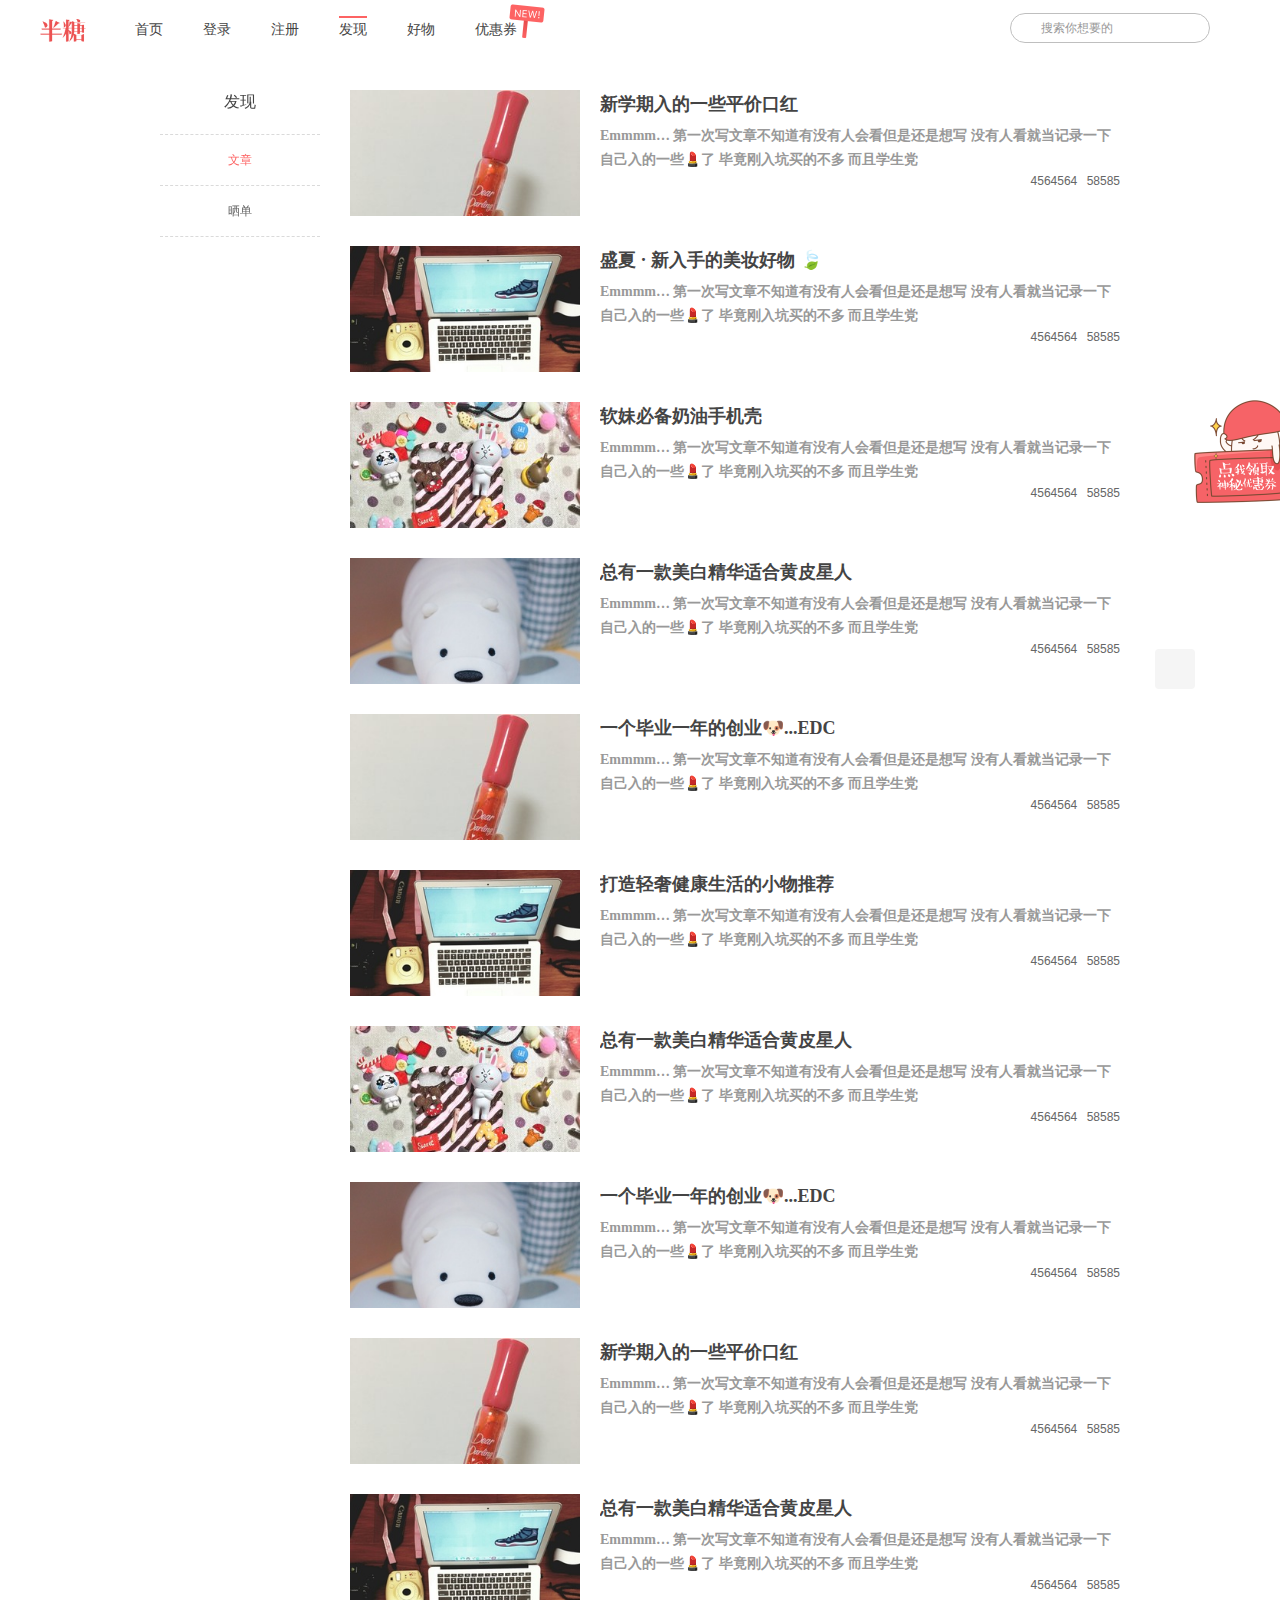
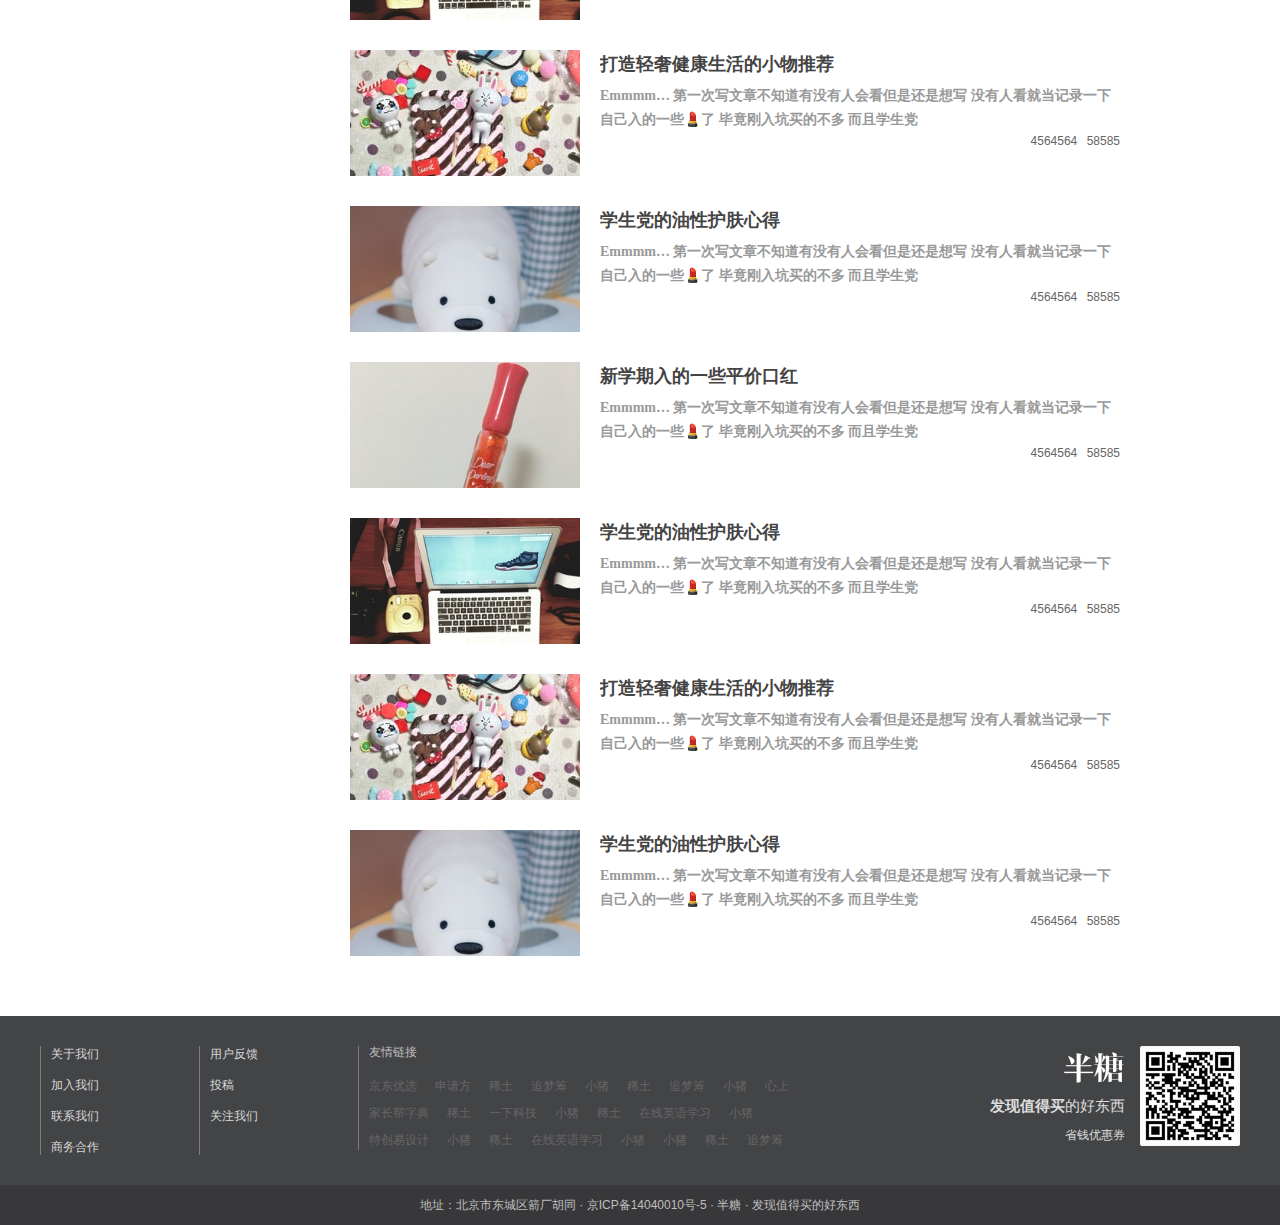
<file: find.html>
<!DOCTYPE html>
<html>
	<head>
		<meta charset="UTF-8">
		<title>发现_晒出你发现的好东西</title>
		<link rel="shortcut icon" href="favicon.ico"/>
		<link rel="stylesheet" type="text/css" href="css/base.css"/>
		<link rel="stylesheet" type="text/css" href="css/find.css"/>
		<link rel="stylesheet" type="text/css" href="css/logoin.css"/>
		<link rel="stylesheet" type="text/css" href="css/register.css"/>
		<link rel="stylesheet" type="text/css" href="http://at.alicdn.com/t/font_511861_6i3sk601tenlv7vi.css"/>
		<script src="js/login.js"></script>
	</head>
	<body>
		<!--head部分开始-->	
	<div id="header">
		<div class="header-w w">
			
			<div class="menu-left fl ">
				<a href="#" class="head_logo fl"></a>
				<a href="index.html" class="menu fl">首页</a>
				<a href="javascript:;" class="menu fl" id="btn">登录</a>
				<a href="javascript:;" class="menu fl" id="reg">注册</a>
				<a href="find.html" class="menu current fl">发现</a>
				<a href="good.html" class="menu fl">好物</a>
				<a href="#" class="menu fl">优惠券
					<i class="new"></i>
				</a>
				
							
			</div>
			<div class="menu-right fr">
				<div class="search fr">
					
					<input type="text" name="q" id="q" value="搜索你想要的" />
					<i class="iconfont icon-find"></i>
				</div>
			</div>
		</div>
	</div>
	
	<!--右侧省钱快报小图标部分-->
	<a href="#" class="yhj"></a>
	
	
		<!--内容部分-->
		<div class="main w w-960">
			<div class="main-l">
				<div class="main-l-menu">
					<p class="find">发现</p>
					<ul>
						<li class="cu">文章</li>
						<li>晒单</li>
					</ul>
				</div>
				
			</div>
			<div class="main-r">
				<div class="main-r-txt clearfix">
					<div class="item">
						<div class="item-img fl">
							<div class="img-aa fl">
								<img src="img/a.jpg"/>
							</div>
						</div>
						<div class="item-txt">
							<p class="item-txt-title">新学期入的一些平价口红</p>
							<p class="desc">Emmmm…
											第一次写文章不知道有没有人会看但是还是想写
											没有人看就当记录一下自己入的一些💄了
											毕竟刚入坑买的不多 而且学生党
							</p>
						<div class="see fr">
							<i class="iconfont icon-see see-ic"></i>4564564
							<i class="iconfont icon-sf_-heard see-ic"></i>58585
						</div>
						</div>
					</div>
					<div class="item">
						<div class="item-img fl">
							<div class="img-aa fl">
								<img src="img/s.jpg"/>
							</div>
						</div>
						<div class="item-txt">
							<p class="item-txt-title">盛夏 · 新入手的美妆好物 🍃</p>
							<p class="desc">Emmmm…
											第一次写文章不知道有没有人会看但是还是想写
											没有人看就当记录一下自己入的一些💄了
											毕竟刚入坑买的不多 而且学生党
							</p>
						<div class="see fr">
							<i class="iconfont icon-see see-ic"></i>4564564
							<i class="iconfont icon-sf_-heard see-ic"></i>58585
						</div>
						</div>
					</div>
					<div class="item">
						<div class="item-img fl">
							<div class="img-aa fl">
								<img src="img/d.jpg"/>
							</div>
						</div>
						<div class="item-txt">
							<p class="item-txt-title">软妹必备奶油手机壳</p>
							<p class="desc">Emmmm…
											第一次写文章不知道有没有人会看但是还是想写
											没有人看就当记录一下自己入的一些💄了
											毕竟刚入坑买的不多 而且学生党
							</p>
						<div class="see fr">
							<i class="iconfont icon-see see-ic"></i>4564564
							<i class="iconfont icon-sf_-heard see-ic"></i>58585
						</div>
						</div>
					</div>
					<div class="item">
						<div class="item-img fl">
							<div class="img-aa fl">
								<img src="img/f.jpg"/>
							</div>
						</div>
						<div class="item-txt">
							<p class="item-txt-title">总有一款美白精华适合黄皮星人</p>
							<p class="desc">Emmmm…
											第一次写文章不知道有没有人会看但是还是想写
											没有人看就当记录一下自己入的一些💄了
											毕竟刚入坑买的不多 而且学生党
							</p>
						<div class="see fr">
							<i class="iconfont icon-see see-ic"></i>4564564
							<i class="iconfont icon-sf_-heard see-ic"></i>58585
						</div>
						</div>
					</div>
					<div class="item">
						<div class="item-img fl">
							<div class="img-aa fl">
								<img src="img/a.jpg"/>
							</div>
						</div>
						<div class="item-txt">
							<p class="item-txt-title">一个毕业一年的创业🐶...EDC</p>
							<p class="desc">Emmmm…
											第一次写文章不知道有没有人会看但是还是想写
											没有人看就当记录一下自己入的一些💄了
											毕竟刚入坑买的不多 而且学生党
							</p>
						<div class="see fr">
							<i class="iconfont icon-see see-ic"></i>4564564
							<i class="iconfont icon-sf_-heard see-ic"></i>58585
						</div>
						</div>
					</div>
					<div class="item">
						<div class="item-img fl">
							<div class="img-aa fl">
								<img src="img/s.jpg"/>
							</div>
						</div>
						<div class="item-txt">
							<p class="item-txt-title">打造轻奢健康生活的小物推荐</p>
							<p class="desc">Emmmm…
											第一次写文章不知道有没有人会看但是还是想写
											没有人看就当记录一下自己入的一些💄了
											毕竟刚入坑买的不多 而且学生党
							</p>
						<div class="see fr">
							<i class="iconfont icon-see see-ic"></i>4564564
							<i class="iconfont icon-sf_-heard see-ic"></i>58585
						</div>
						</div>
					</div>
					<div class="item">
						<div class="item-img fl">
							<div class="img-aa fl">
								<img src="img/d.jpg"/>
							</div>
						</div>
						<div class="item-txt">
							<p class="item-txt-title">总有一款美白精华适合黄皮星人</p>
							<p class="desc">Emmmm…
											第一次写文章不知道有没有人会看但是还是想写
											没有人看就当记录一下自己入的一些💄了
											毕竟刚入坑买的不多 而且学生党
							</p>
						<div class="see fr">
							<i class="iconfont icon-see see-ic"></i>4564564
							<i class="iconfont icon-sf_-heard see-ic"></i>58585
						</div>
						</div>
					</div>
					<div class="item">
						<div class="item-img fl">
							<div class="img-aa fl">
								<img src="img/f.jpg"/>
							</div>
						</div>
						<div class="item-txt">
							<p class="item-txt-title">一个毕业一年的创业🐶...EDC</p>
							<p class="desc">Emmmm…
											第一次写文章不知道有没有人会看但是还是想写
											没有人看就当记录一下自己入的一些💄了
											毕竟刚入坑买的不多 而且学生党
							</p>
						<div class="see fr">
							<i class="iconfont icon-see see-ic"></i>4564564
							<i class="iconfont icon-sf_-heard see-ic"></i>58585
						</div>
						</div>
					</div>
					<div class="item">
						<div class="item-img fl">
							<div class="img-aa fl">
								<img src="img/a.jpg"/>
							</div>
						</div>
						<div class="item-txt">
							<p class="item-txt-title">新学期入的一些平价口红</p>
							<p class="desc">Emmmm…
											第一次写文章不知道有没有人会看但是还是想写
											没有人看就当记录一下自己入的一些💄了
											毕竟刚入坑买的不多 而且学生党
							</p>
						<div class="see fr">
							<i class="iconfont icon-see see-ic"></i>4564564
							<i class="iconfont icon-sf_-heard see-ic"></i>58585
						</div>
						</div>
					</div>
					<div class="item">
						<div class="item-img fl">
							<div class="img-aa fl">
								<img src="img/s.jpg"/>
							</div>
						</div>
						<div class="item-txt">
							<p class="item-txt-title">总有一款美白精华适合黄皮星人</p>
							<p class="desc">Emmmm…
											第一次写文章不知道有没有人会看但是还是想写
											没有人看就当记录一下自己入的一些💄了
											毕竟刚入坑买的不多 而且学生党
							</p>
						<div class="see fr">
							<i class="iconfont icon-see see-ic"></i>4564564
							<i class="iconfont icon-sf_-heard see-ic"></i>58585
						</div>
						</div>
					</div>
					<div class="item">
						<div class="item-img fl">
							<div class="img-aa fl">
								<img src="img/d.jpg"/>
							</div>
						</div>
						<div class="item-txt">
							<p class="item-txt-title">打造轻奢健康生活的小物推荐</p>
							<p class="desc">Emmmm…
											第一次写文章不知道有没有人会看但是还是想写
											没有人看就当记录一下自己入的一些💄了
											毕竟刚入坑买的不多 而且学生党
							</p>
						<div class="see fr">
							<i class="iconfont icon-see see-ic"></i>4564564
							<i class="iconfont icon-sf_-heard see-ic"></i>58585
						</div>
						</div>
					</div>
					<div class="item">
						<div class="item-img fl">
							<div class="img-aa fl">
								<img src="img/f.jpg"/>
							</div>
						</div>
						<div class="item-txt">
							<p class="item-txt-title">学生党的油性护肤心得</p>
							<p class="desc">Emmmm…
											第一次写文章不知道有没有人会看但是还是想写
											没有人看就当记录一下自己入的一些💄了
											毕竟刚入坑买的不多 而且学生党
							</p>
						<div class="see fr">
							<i class="iconfont icon-see see-ic"></i>4564564
							<i class="iconfont icon-sf_-heard see-ic"></i>58585
						</div>
						</div>
					</div>
					<div class="item">
						<div class="item-img fl">
							<div class="img-aa fl">
								<img src="img/a.jpg"/>
							</div>
						</div>
						<div class="item-txt">
							<p class="item-txt-title">新学期入的一些平价口红</p>
							<p class="desc">Emmmm…
											第一次写文章不知道有没有人会看但是还是想写
											没有人看就当记录一下自己入的一些💄了
											毕竟刚入坑买的不多 而且学生党
							</p>
						<div class="see fr">
							<i class="iconfont icon-see see-ic"></i>4564564
							<i class="iconfont icon-sf_-heard see-ic"></i>58585
						</div>
						</div>
					</div>
					<div class="item">
						<div class="item-img fl">
							<div class="img-aa fl">
								<img src="img/s.jpg"/>
							</div>
						</div>
						<div class="item-txt">
							<p class="item-txt-title">学生党的油性护肤心得</p>
							<p class="desc">Emmmm…
											第一次写文章不知道有没有人会看但是还是想写
											没有人看就当记录一下自己入的一些💄了
											毕竟刚入坑买的不多 而且学生党
							</p>
						<div class="see fr">
							<i class="iconfont icon-see see-ic"></i>4564564
							<i class="iconfont icon-sf_-heard see-ic"></i>58585
						</div>
						</div>
					</div>
					<div class="item">
						<div class="item-img fl">
							<div class="img-aa fl">
								<img src="img/d.jpg"/>
							</div>
						</div>
						<div class="item-txt">
							<p class="item-txt-title">打造轻奢健康生活的小物推荐</p>
							<p class="desc">Emmmm…
											第一次写文章不知道有没有人会看但是还是想写
											没有人看就当记录一下自己入的一些💄了
											毕竟刚入坑买的不多 而且学生党
							</p>
						<div class="see fr">
							<i class="iconfont icon-see see-ic"></i>4564564
							<i class="iconfont icon-sf_-heard see-ic"></i>58585
						</div>
						</div>
					</div>
					<div class="item">
						<div class="item-img fl">
							<div class="img-aa fl">
								<img src="img/f.jpg"/>
							</div>
						</div>
						<div class="item-txt">
							<p class="item-txt-title">学生党的油性护肤心得</p>
							<p class="desc">Emmmm…
											第一次写文章不知道有没有人会看但是还是想写
											没有人看就当记录一下自己入的一些💄了
											毕竟刚入坑买的不多 而且学生党
							</p>
						<div class="see fr">
							<i class="iconfont icon-see see-ic"></i>4564564
							<i class="iconfont icon-sf_-heard see-ic"></i>58585
						</div>
						</div>
					</div>

				</div>
			</div>
			
		</div>
		
		
		<!--logoin部分-->
	<div id="back" class="back">
		<div class="cha" id="hide">
				<i class="iconfont icon-cha"></i>
		</div>
	</div>
	<div class="logoin" id="logoin">
			<div class="log-tp">
				<i class="iconfont "></i>
			</div>
			<div class="log-con">
				<div class="log-inner">
					<div class="log-area">
						
						<input type="text" id="loginMobile" placeholder="手机号">
						<input type="password" id="loginPwd" placeholder="密码" >
						
						<a href="javascript:;" class="btn" id="loginBtn">登录</a>
						<p class="toggle" id="reg1">注册</p>
					</div>
					
					<p class="third-title">社交账号快速登录</p>
					<div class="third">
						<a href="#" class="item weibo">
							<i class="icons weibo-login"></i>
							<p>微博</p>
						</a>
						<a href="#" class="item qq">
							<i class="icons qq-login"></i>
							<p>QQ</p>
						</a>
					</div>
				</div>
			</div>
		</div>
		
	<!--注册部分-->
	<div id="back1" class="back1">
		<div class="cha1" id="hide1">
				<i class="iconfont icon-cha"></i>
		</div>
	</div>
		<div class="logoin1" id="logoin1">
			<div class="log-tp1">
				
			</div>
			<div class="log-con1">
				<div class="log-inner1">
					<div class="log-area1">
						
						<input type="text1" id="loginMobile1" placeholder="手机号">
						<div class="yanzm1">
							<input type="password1" id="yzm1" placeholder="验证码" >
							<a href="#" class="cli1 fr">获取验证码</a>
						</div>
						
						<input type="password1" id="loginPwd1" placeholder="密码" >
						
						<a href="javascript:;" class="btn1" >注册</a>
						<p class="toggle1" id="btn1" >登录</p>
					</div>
					
					<p class="third-title1">社交账号快速登录</p>
					<div class="third1">
						<a href="#" class="item1 weibo1">
							<i class="icons1 weibo-login1"></i>
							<p>微博</p>
						</a>
						<a href="#" class="item1 qq1">
							<i class="icons1 qq-login1"></i>
							<p>QQ</p>
						</a>
					</div>
				</div>
			</div>
		</div>
				
			
			
		<!--bottom部分-->
	<div class="bottom  clearfix">
		<div class="bottom-tp w clearfix">
			<div class="bottom-list fl">
				<ul>
					<li><a href="#">关于我们</a></li>
					<li><a href="#">加入我们</a></li>
					<li><a href="#">联系我们</a></li>
					<li style="padding-bottom: 0;"><a href="#" >商务合作</a></li>
				</ul>
				
			</div>
			<div class="bottom-list fl">
				<ul>
					<li><a href="#">用户反馈</a></li>
					<li><a href="#">投稿</a></li>
					<li><a href="#">关注我们</a></li>
					<li style="padding-bottom: 0;">
						<a href="#" ><i class="bottom-weibo iconfont icon-weibo fl"></i></a>
						<a href="#"><i class="bottom-weixin iconfont icon-weixin fr"></i></a>
					</li>
				</ul>
			</div>
			<div class="bottom-list fl">
				<p>友情链接</p>
				<p class="bottom-link">
						<a href="#">京东优选</a>
						<a href="#">申请方</a>
						<a href="#">稀土</a>
						<a href="#">追梦筹</a>
						<a href="#">小猪</a>
						<a href="#">稀土</a>
						<a href="#">追梦筹</a>
						<a href="#">小猪</a>					
						<a href="#">心上</a>
						<a href="#">家长帮字典</a>
						<a href="#">稀土</a>
						<a href="#">一下科技</a>
						<a href="#">小猪</a>
						<a href="#">稀土</a>
						<a href="#">在线英语学习</a>
						<a href="#">小猪</a>					
						<a href="#" >特创易设计</a>
						<a href="#">小猪</a>
						<a href="#">稀土</a>
						<a href="#">在线英语学习</a>
						<a href="#">小猪</a>
						<a href="#">小猪</a>
						<a href="#">稀土</a>
						<a href="#">追梦筹</a>
					
				</p>
				
			</div>
			<div class="bottom-li-r fr">
				<div class="right-title fl">
					<div class="bottom-logo fr"></div>
					<div class="clear"></div>
					<p class="txt1"><strong>发现值得买</strong>的好东西</p>
					<p class="txt2">省钱优惠券</p>
				</div>
				<div class="right-ewm fr">
					<img src="img/footer-code.png"/>
				</div>
			</div>			
		</div>
		<p class="bottom-desc">地址：北京市东城区箭厂胡同 · 京ICP备14040010号-5 · 半糖 · 发现值得买的好东西</p>
	</div>
	<!--返回顶部部分-->
	  <div class="back-top" style="margin-left: 515px; display: block;">
	  	<div class="back-top-a" onclick="pageScroll()">
	  		<i class="iconfont icon-fanhuidingbu"></i>
	  	</div>
	  </div>
	</body>
	<!--返回顶部js-->
<script type="text/javascript">
	function pageScroll(){
   
    window.scrollBy(0,-100);
    
    scrolldelay = setTimeout('pageScroll()',80);
    
    var sTop=document.documentElement.scrollTop+document.body.scrollTop;
    
    if(sTop==0) clearTimeout(scrolldelay);
	}
		
</script>


</html>
</file>
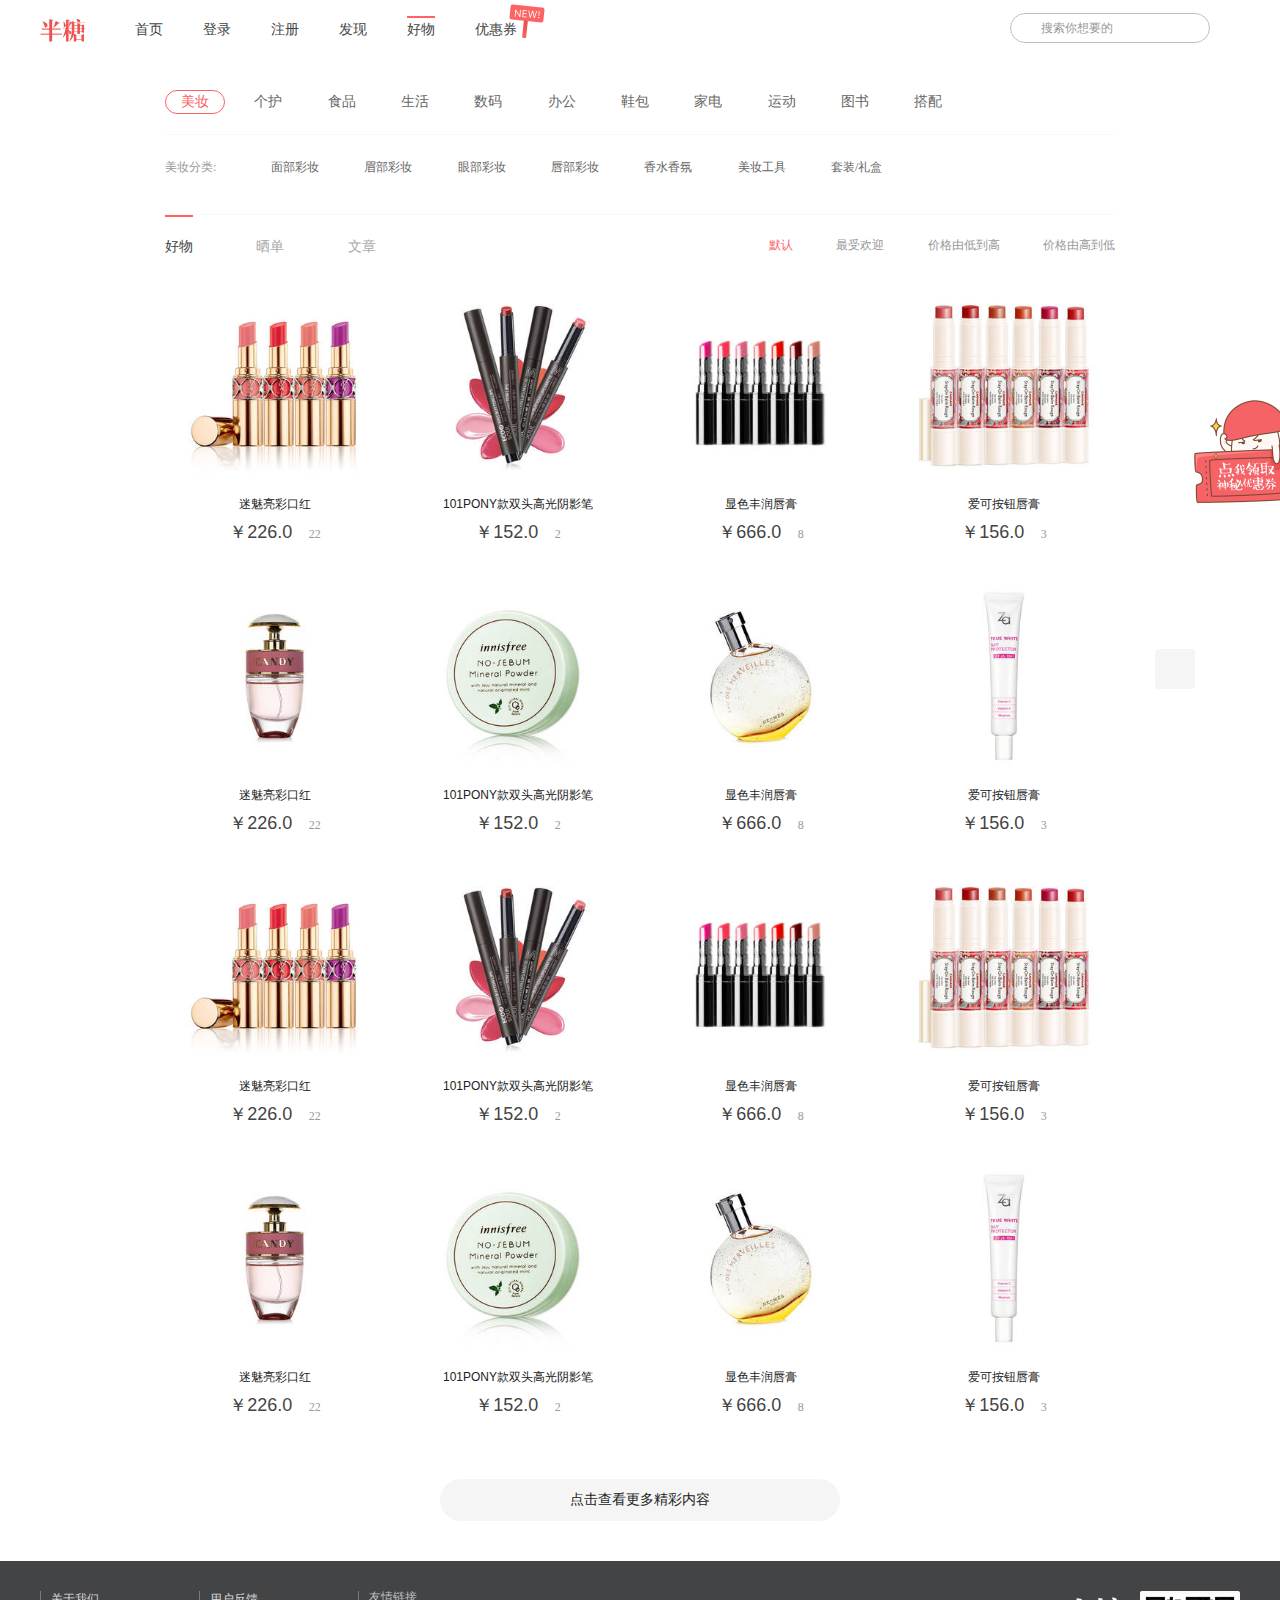
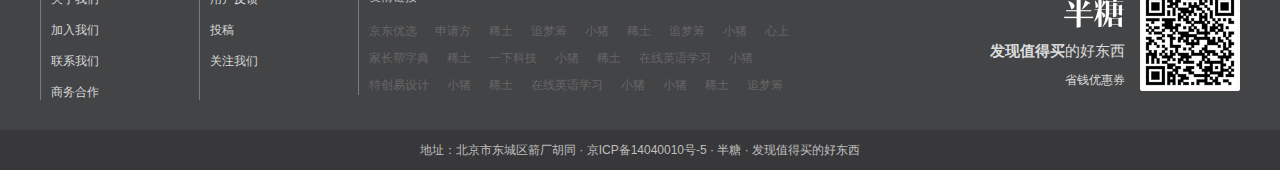
<file: good.html>
<!DOCTYPE html>
<html>
	<head>
		<meta charset="UTF-8">
		<title>美妆【品牌 价格 评价 优惠】_好物推荐_半糖</title>
		<link rel="shortcut icon" href="favicon.ico"/>
		<link rel="stylesheet" type="text/css" href="css/base.css"/>
		<link rel="stylesheet" type="text/css" href="css/good.css"/>
		<link rel="stylesheet" type="text/css" href="css/logoin.css"/>
		<link rel="stylesheet" type="text/css" href="css/register.css"/>
		<link rel="stylesheet" type="text/css" href="http://at.alicdn.com/t/font_511861_6i3sk601tenlv7vi.css"/>
		<script src="js/login.js"></script>
	
	</head>
	<body>
		<!--head部分开始-->	
	<div id="header">
		<div class="header-w w">
			
			<div class="menu-left fl ">
				<a href="#" class="head_logo fl"></a>
				<a href="index.html" class="menu fl">首页</a>
				<a href="javascript:;" class="menu fl" id="btn">登录</a>
				<a href="javascript:;" class="menu fl" id="reg">注册</a>
				<a href="find.html" class="menu  fl">发现</a>
				<a href="#" class="menu current fl">好物</a>
				<a href="#" class="menu fl">优惠券
					<i class="new"></i>
				</a>
				
							
			</div>
			<div class="menu-right fr">
				<div class="search fr">
					
					<input type="text" name="q" id="q" value="搜索你想要的" />
					<i class="iconfont icon-find"></i>
				</div>
			</div>
		</div>
	</div>
	
	<!--右侧省钱快报小图标部分-->
	<a href="#" class="yhj"></a>
	
	<!--分类部分-->
	<div class=" w-950 cate clearfix">
		<div class="cate-title">
			<div class="cate-list-1">
				<a href="#" class="current">美妆</a>
				<a href="#" >个护</a>
				<a href="#" >食品</a>
				<a href="#" >生活</a>
				<a href="#" >数码</a>
				<a href="#" >办公</a>
				<a href="#" >鞋包</a>
				<a href="#" >家电</a>
				<a href="#" >运动</a>
				<a href="#" >图书</a>
				<a href="#" >搭配</a>				
			</div>
			<div class="cate-list-2">
				<span class="head">美妆分类:</span>
				<div class="inner">
					<a href="#" >面部彩妆</a>
					<a href="#" >眉部彩妆</a>
					<a href="#" >眼部彩妆</a>
					<a href="#" >唇部彩妆</a>
					<a href="#" >香水香氛</a>
					<a href="#" >美妆工具</a>
					<a href="#" >套装/礼盒</a>		
				</div>
			</div>
		</div>
		<div class="cate-con">
			<div class="head">
				<div class="head-l fl" id="head-l">
					<span class="hl-pro current">
						<i class="iconfont icon-Shape"></i>好物
					</span>
					<span class="hl-post">
						<i class="iconfont icon-wenben1"></i>晒单
					</span>
					<span class="hl-topic">
						<i class="iconfont icon-xiangji"></i>文章
					</span>
				</div>
				<div class="head-r fr">
					<div class="head-r-type clearfix">
						<span class="ty-item current">默认</span>
						<span class="ty-item">最受欢迎</span>
						<span class="ty-item">价格由低到高</span>
						<span class="ty-item">价格由高到低</span>
					</div>
				</div>
			</div>
			<div class="con-list" id="con-list">
				<div class="pro-list clearfix now">
					<a href="#">
						<div class="pro-item fl">
							<div class="pic">
								<img src="img/m.jpg"/>
							</div>
							<p class="pro-title">迷魅亮彩口红</p>
							<p class="pro-info">
								<span class="price">￥226.0</span>
								<span class="like">
									<i class="iconfont icon-sf_-heard"></i>22
								</span>
							</p>
						</div>
					</a>
					<a href="#">
						<div class="pro-item fl">
							<div class="pic">
								<img src="img/n.jpg"/>
							</div>
							<p class="pro-title">101PONY款双头高光阴影笔</p>
							<p class="pro-info">
								<span class="price">￥152.0</span>
								<span class="like">
									<i class="iconfont icon-sf_-heard"></i>2
								</span>
							</p>
						</div>
					</a>
					<a href="#">
						<div class="pro-item fl">
							<div class="pic">
								<img src="img/b.jpg"/>
							</div>
							<p class="pro-title">显色丰润唇膏</p>
							<p class="pro-info">
								<span class="price">￥666.0</span>
								<span class="like">
									<i class="iconfont icon-sf_-heard"></i>8
								</span>
							</p>
						</div>
					</a>
					<a href="#">
						<div class="pro-item fl">
							<div class="pic">
								<img src="img/v.jpg"/>
							</div>
							<p class="pro-title">爱可按钮唇膏</p>
							<p class="pro-info">
								<span class="price">￥156.0</span>
								<span class="like">
									<i class="iconfont icon-sf_-heard"></i>3
								</span>
							</p>
						</div>
					</a>
					<a href="#">
						<div class="pro-item fl">
							<div class="pic">
								<img src="img/c.jpg"/>
							</div>
							<p class="pro-title">迷魅亮彩口红</p>
							<p class="pro-info">
								<span class="price">￥226.0</span>
								<span class="like">
									<i class="iconfont icon-sf_-heard"></i>22
								</span>
							</p>
						</div>
					</a>
					<a href="#">
						<div class="pro-item fl">
							<div class="pic">
								<img src="img/x.jpg"/>
							</div>
							<p class="pro-title">101PONY款双头高光阴影笔</p>
							<p class="pro-info">
								<span class="price">￥152.0</span>
								<span class="like">
									<i class="iconfont icon-sf_-heard"></i>2
								</span>
							</p>
						</div>
					</a>
					<a href="#">
						<div class="pro-item fl">
							<div class="pic">
								<img src="img/z.jpg"/>
							</div>
							<p class="pro-title">显色丰润唇膏</p>
							<p class="pro-info">
								<span class="price">￥666.0</span>
								<span class="like">
									<i class="iconfont icon-sf_-heard"></i>8
								</span>
							</p>
						</div>
					</a>
					<a href="#">
						<div class="pro-item fl">
							<div class="pic">
								<img src="img/l.jpg"/>
							</div>
							<p class="pro-title">爱可按钮唇膏</p>
							<p class="pro-info">
								<span class="price">￥156.0</span>
								<span class="like">
									<i class="iconfont icon-sf_-heard"></i>3
								</span>
							</p>
						</div>
					</a>
					<a href="#">
						<div class="pro-item fl">
							<div class="pic">
								<img src="img/m.jpg"/>
							</div>
							<p class="pro-title">迷魅亮彩口红</p>
							<p class="pro-info">
								<span class="price">￥226.0</span>
								<span class="like">
									<i class="iconfont icon-sf_-heard"></i>22
								</span>
							</p>
						</div>
					</a>
					<a href="#">
						<div class="pro-item fl">
							<div class="pic">
								<img src="img/n.jpg"/>
							</div>
							<p class="pro-title">101PONY款双头高光阴影笔</p>
							<p class="pro-info">
								<span class="price">￥152.0</span>
								<span class="like">
									<i class="iconfont icon-sf_-heard"></i>2
								</span>
							</p>
						</div>
					</a>
					<a href="#">
						<div class="pro-item fl">
							<div class="pic">
								<img src="img/b.jpg"/>
							</div>
							<p class="pro-title">显色丰润唇膏</p>
							<p class="pro-info">
								<span class="price">￥666.0</span>
								<span class="like">
									<i class="iconfont icon-sf_-heard"></i>8
								</span>
							</p>
						</div>
					</a>
					<a href="#">
						<div class="pro-item fl">
							<div class="pic">
								<img src="img/v.jpg"/>
							</div>
							<p class="pro-title">爱可按钮唇膏</p>
							<p class="pro-info">
								<span class="price">￥156.0</span>
								<span class="like">
									<i class="iconfont icon-sf_-heard"></i>3
								</span>
							</p>
						</div>
					</a>
					<a href="#">
						<div class="pro-item fl">
							<div class="pic">
								<img src="img/c.jpg"/>
							</div>
							<p class="pro-title">迷魅亮彩口红</p>
							<p class="pro-info">
								<span class="price">￥226.0</span>
								<span class="like">
									<i class="iconfont icon-sf_-heard"></i>22
								</span>
							</p>
						</div>
					</a>
					<a href="#">
						<div class="pro-item fl">
							<div class="pic">
								<img src="img/x.jpg"/>
							</div>
							<p class="pro-title">101PONY款双头高光阴影笔</p>
							<p class="pro-info">
								<span class="price">￥152.0</span>
								<span class="like">
									<i class="iconfont icon-sf_-heard"></i>2
								</span>
							</p>
						</div>
					</a>
					<a href="#">
						<div class="pro-item fl">
							<div class="pic">
								<img src="img/z.jpg"/>
							</div>
							<p class="pro-title">显色丰润唇膏</p>
							<p class="pro-info">
								<span class="price">￥666.0</span>
								<span class="like">
									<i class="iconfont icon-sf_-heard"></i>8
								</span>
							</p>
						</div>
					</a>
					<a href="#">
						<div class="pro-item fl">
							<div class="pic">
								<img src="img/l.jpg"/>
							</div>
							<p class="pro-title">爱可按钮唇膏</p>
							<p class="pro-info">
								<span class="price">￥156.0</span>
								<span class="like">
									<i class="iconfont icon-sf_-heard"></i>3
								</span>
							</p>
						</div>
					</a>
					
				</div>
				<div class="pro-list">
					<a href="#">
						<div class="pro-item fl post-item">
							<div class="pic">
								<img src="img/zz.jpg"/>
							</div>
							
							<p class="post-title">
								<span class="name">噼噼啪啪</span>
								<span class="like">
									<i class="iconfont icon-sf_-heard"></i>22
								</span>
							</p>
							<p class="post-info">广发华福广告好多个梵蒂冈宣传VB车广发华福广告好多个</p>
						</div>
					</a>
					<a href="#">
						<div class="pro-item fl">
							<div class="pic">
								<img src="img/xx.jpg"/>
							</div>
							<p class="post-title">
								<span class="name">啊啊</span>
								<span class="like">
									<i class="iconfont icon-sf_-heard"></i>22
								</span>
							</p>
							<p class="post-info">广发华福广告好多个梵蒂冈宣传VB车广发华福广告好多个</p>
						</div>
					</a>
					<a href="#">
						<div class="pro-item fl">
							<div class="pic">
								<img src="img/m.jpg"/>
							</div>
							<p class="post-title">
								<span class="name">凄凄切切群</span>
								<span class="like">
									<i class="iconfont icon-sf_-heard"></i>22
								</span>
							</p>
							<p class="post-info">广发华福广告好多个梵蒂冈宣传VB车广发华福广告好多个</p>
						</div>
					</a>
					<a href="#">
						<div class="pro-item fl">
							<div class="pic">
								<img src="img/n.jpg"/>
							</div>
							<p class="post-title">
								<span class="name">打发打发打发</span>
								<span class="like">
									<i class="iconfont icon-sf_-heard"></i>22
								</span>
							</p>
							<p class="post-info">广发华福广告好多个梵蒂冈宣传VB车广发华福广告好多个</p>
						</div>
					</a>
					<a href="#">
						<div class="pro-item fl">
							<div class="pic">
								<img src="img/b.jpg"/>
							</div>
							<p class="post-title">
								<span class="name">哭好久好久</span>
								<span class="like">
									<i class="iconfont icon-sf_-heard"></i>22
								</span>
							</p>
							<p class="post-info">广发华福广告好多个梵蒂冈宣传VB车广发华福广告好多个</p>
						</div>
					</a>
					<a href="#">
						<div class="pro-item fl">
							<div class="pic">
								<img src="img/v.jpg"/>
							</div>
							<p class="post-title">
								<span class="name">哈哈哈嗝</span>
								<span class="like">
									<i class="iconfont icon-sf_-heard"></i>22
								</span>
							</p>
							<p class="post-info">广发华福广告好多个梵蒂冈宣传VB车广发华福广告好多个</p>
						</div>
					</a>
					<a href="#">
						<div class="pro-item fl">
							<div class="pic">
								<img src="img/c.jpg"/>
							</div>
							<p class="post-title">
								<span class="name">放到V型从</span>
								<span class="like">
									<i class="iconfont icon-sf_-heard"></i>22
								</span>
							</p>
							<p class="post-info">广发华福广告好多个梵蒂冈宣传VB车广发华福广告好多个</p>
						</div>
					</a>
					<a href="#">
						<div class="pro-item fl">
							<div class="pic">
								<img src="img/x.jpg"/>
							</div>
							<p class="post-title">
								<span class="name">sfsdxcc</span>
								<span class="like">
									<i class="iconfont icon-sf_-heard"></i>22
								</span>
							</p>
							<p class="post-info">广发华福广告好多个梵蒂冈宣传VB车广发华福广告好多个</p>
						</div>
					</a>
					<a href="#">
						<div class="pro-item fl">
							<div class="pic">
								<img src="img/z.jpg"/>
							</div>
							<p class="post-title">
								<span class="name">艾斯德斯多所</span>
								<span class="like">
									<i class="iconfont icon-sf_-heard"></i>22
								</span>
							</p>
							<p class="post-info">广发华福广告好多个梵蒂冈宣传VB车广发华福广告好多个</p>
						</div>
					</a>
					<a href="#">
						<div class="pro-item fl">
							<div class="pic">
								<img src="img/l.jpg"/>
							</div>
							<p class="post-title">
								<span class="name">sfdfse</span>
								<span class="like">
									<i class="iconfont icon-sf_-heard"></i>22
								</span>
							</p>
							<p class="post-info">广发华福广告好多个梵蒂冈宣传VB车广发华福广告好多个</p>
						</div>
					</a>
					<a href="#">
						<div class="pro-item fl">
							<div class="pic">
								<img src="img/c.jpg"/>
							</div>
							<p class="post-title">
								<span class="name">哭就已经</span>
								<span class="like">
									<i class="iconfont icon-sf_-heard"></i>22
								</span>
							</p>
							<p class="post-info">广发华福广告好多个梵蒂冈宣传VB车广发华福广告好多个</p>
						</div>
					</a>
					<a href="#">
						<div class="pro-item fl">
							<div class="pic">
								<img src="img/x.jpg"/>
							</div>
							<p class="post-title">
								<span class="name">啊对方答复的</span>
								<span class="like">
									<i class="iconfont icon-sf_-heard"></i>22
								</span>
							</p>
							<p class="post-info">广发华福广告好多个梵蒂冈宣传VB车广发华福广告好多个</p>
						</div>
					</a>
					<a href="#">
						<div class="pro-item fl">
							<div class="pic">
								<img src="img/z.jpg"/>
							</div>
							<p class="post-title">
								<span class="name">就，就没机会忙活</span>
								<span class="like">
									<i class="iconfont icon-sf_-heard"></i>22
								</span>
							</p>
							<p class="post-info">广发华福广告好多个梵蒂冈宣传VB车广发华福广告好多个</p>
						</div>
					</a>
					<a href="#">
						<div class="pro-item fl">
							<div class="pic">
								<img src="img/l.jpg"/>
							</div>
							<p class="post-title">
								<span class="name">爱上达成</span>
								<span class="like">
									<i class="iconfont icon-sf_-heard"></i>22
								</span>
							</p>
							<p class="post-info">广发华福广告好多个梵蒂冈宣传VB车广发华福广告好多个</p>
						</div>
					</a>
					
					<a href="#">
						<div class="pro-item fl">
							<div class="pic">
								<img src="img/m.jpg"/>
							</div>
							<p class="post-title">
								<span class="name">人头股份</span>
								<span class="like">
									<i class="iconfont icon-sf_-heard"></i>22
								</span>
							</p>
							<p class="post-info">广发华福广告好多个梵蒂冈宣传VB车广发华福广告好多个</p>
						</div>
					</a>
					<a href="#">
						<div class="pro-item fl">
							<div class="pic">
								<img src="img/n.jpg"/>
							</div>
							<p class="post-title">
								<span class="name">自行车道</span>
								<span class="like">
									<i class="iconfont icon-sf_-heard"></i>22
								</span>
							</p>
							<p class="post-info">广发华福广告好多个梵蒂冈宣传VB车广发华福广告好多个</p>
						</div>
					</a>
					<a href="#">
						<div class="pro-item fl">
							<div class="pic">
								<img src="img/b.jpg"/>
							</div>
							<p class="post-title">
								<span class="name">dsdswewe</span>
								<span class="like">
									<i class="iconfont icon-sf_-heard"></i>22
								</span>
							</p>
							<p class="post-info">广发华福广告好多个梵蒂冈宣传VB车广发华福广告好多个</p>
						</div>
					</a>
					<a href="#">
						<div class="pro-item fl">
							<div class="pic">
								<img src="img/v.jpg"/>
							</div>
							<p class="post-title">
								<span class="name">asdsdsd</span>
								<span class="like">
									<i class="iconfont icon-sf_-heard"></i>22
								</span>
							</p>
							<p class="post-info">广发华福广告好多个梵蒂冈宣传VB车广发华福广告好多个</p>
						</div>
					</a>
					
				</div>
				<div class="pro-list">
					<a href="#">
						<div class="pro-item fl topic-item">
							<div class="topic-item-pic">
								<img src="img/cc.jpg"/>
							</div>
						<p class="title">美到犯规的绿色大衣</p>
						<div class="info">
							<div class="user fl">
								<div class="userimg fl" style="background-image: url(img/89.jpg);"></div>
								<p class="username fl">大脸猫</p>

							</div>
							<div class="see fr">
								<i class="iconfont icon-see see-ic"></i>456
								<i class="iconfont icon-sf_-heard see-ic"></i>58
							</div>
						</div>
						</div>
					</a>
					<a href="#">
						<div class="pro-item fl topic-item">
							<div class="topic-item-pic">
								<img src="img/vv.jpg"/>
							</div>
						<p class="title">美到犯规的绿色大衣</p>
						<div class="info">
							<div class="user fl">
								<div class="userimg fl" style="background-image: url(img/66.jpg);"></div>
								<p class="username fl">大脸猫</p>

							</div>
							<div class="see fr">
								<i class="iconfont icon-see see-ic"></i>456
								<i class="iconfont icon-sf_-heard see-ic"></i>58
							</div>
						</div>
						</div>
					</a>
					<a href="#">
						<div class="pro-item fl topic-item">
							<div class="topic-item-pic">
								<img src="img/zz.jpg"/>
							</div>
						<p class="title">美到犯规的绿色大衣</p>
						<div class="info">
							<div class="user fl">
								<div class="userimg fl" style="background-image: url(img/01.jpg);"></div>
								<p class="username fl">大脸猫</p>

							</div>
							<div class="see fr">
								<i class="iconfont icon-see see-ic"></i>456
								<i class="iconfont icon-sf_-heard see-ic"></i>58
							</div>
						</div>
						</div>
					</a>
					<a href="#">
						<div class="pro-item fl topic-item">
							<div class="topic-item-pic">
								<img src="img/xx.jpg"/>
							</div>
						<p class="title">美到犯规的绿色大衣</p>
						<div class="info">
							<div class="user fl">
								<div class="userimg fl" style="background-image: url(img/01.jpg);"></div>
								<p class="username fl">大脸猫</p>

							</div>
							<div class="see fr">
								<i class="iconfont icon-see see-ic"></i>456
								<i class="iconfont icon-sf_-heard see-ic"></i>58
							</div>
						</div>
						</div>
					</a>
					<a href="#">
						<div class="pro-item fl topic-item">
							<div class="topic-item-pic">
								<img src="img/cc.jpg"/>
							</div>
						<p class="title">美到犯规的绿色大衣</p>
						<div class="info">
							<div class="user fl">
								<div class="userimg fl" style="background-image: url(img/89.jpg);"></div>
								<p class="username fl">大脸猫</p>

							</div>
							<div class="see fr">
								<i class="iconfont icon-see see-ic"></i>456
								<i class="iconfont icon-sf_-heard see-ic"></i>58
							</div>
						</div>
						</div>
					</a>
					<a href="#">
						<div class="pro-item fl topic-item">
							<div class="topic-item-pic">
								<img src="img/vv.jpg"/>
							</div>
						<p class="title">美到犯规的绿色大衣</p>
						<div class="info">
							<div class="user fl">
								<div class="userimg fl" style="background-image: url(img/66.jpg);"></div>
								<p class="username fl">大脸猫</p>

							</div>
							<div class="see fr">
								<i class="iconfont icon-see see-ic"></i>456
								<i class="iconfont icon-sf_-heard see-ic"></i>58
							</div>
						</div>
						</div>
					</a>
					<a href="#">
						<div class="pro-item fl topic-item">
							<div class="topic-item-pic">
								<img src="img/cc.jpg"/>
							</div>
						<p class="title">美到犯规的绿色大衣</p>
						<div class="info">
							<div class="user fl">
								<div class="userimg fl" style="background-image: url(img/89.jpg);"></div>
								<p class="username fl">大脸猫</p>

							</div>
							<div class="see fr">
								<i class="iconfont icon-see see-ic"></i>456
								<i class="iconfont icon-sf_-heard see-ic"></i>58
							</div>
						</div>
						</div>
					</a>
					<a href="#">
						<div class="pro-item fl topic-item">
							<div class="topic-item-pic">
								<img src="img/xx.jpg"/>
							</div>
						<p class="title">美到犯规的绿色大衣</p>
						<div class="info">
							<div class="user fl">
								<div class="userimg fl" style="background-image: url(img/66.jpg);"></div>
								<p class="username fl">大脸猫</p>

							</div>
							<div class="see fr">
								<i class="iconfont icon-see see-ic"></i>456
								<i class="iconfont icon-sf_-heard see-ic"></i>58
							</div>
						</div>
						</div>
					</a>
					<a href="#">
						<div class="pro-item fl topic-item">
							<div class="topic-item-pic">
								<img src="img/zz.jpg"/>
							</div>
						<p class="title">美到犯规的绿色大衣</p>
						<div class="info">
							<div class="user fl">
								<div class="userimg fl" style="background-image: url(img/01.jpg);"></div>
								<p class="username fl">大脸猫</p>

							</div>
							<div class="see fr">
								<i class="iconfont icon-see see-ic"></i>456
								<i class="iconfont icon-sf_-heard see-ic"></i>58
							</div>
						</div>
						</div>
					</a>
					<a href="#">
						<div class="pro-item fl topic-item">
							<div class="topic-item-pic">
								<img src="img/vv.jpg"/>
							</div>
						<p class="title">美到犯规的绿色大衣</p>
						<div class="info">
							<div class="user fl">
								<div class="userimg fl" style="background-image: url(img/01.jpg);"></div>
								<p class="username fl">大脸猫</p>

							</div>
							<div class="see fr">
								<i class="iconfont icon-see see-ic"></i>456
								<i class="iconfont icon-sf_-heard see-ic"></i>58
							</div>
						</div>
						</div>
					</a>
					<a href="#">
						<div class="pro-item fl topic-item">
							<div class="topic-item-pic">
								<img src="img/xx.jpg"/>
							</div>
						<p class="title">美到犯规的绿色大衣</p>
						<div class="info">
							<div class="user fl">
								<div class="userimg fl" style="background-image: url(img/89.jpg);"></div>
								<p class="username fl">大脸猫</p>

							</div>
							<div class="see fr">
								<i class="iconfont icon-see see-ic"></i>456
								<i class="iconfont icon-sf_-heard see-ic"></i>58
							</div>
						</div>
						</div>
					</a>
					<a href="#">
						<div class="pro-item fl topic-item">
							<div class="topic-item-pic">
								<img src="img/cc.jpg"/>
							</div>
						<p class="title">美到犯规的绿色大衣</p>
						<div class="info">
							<div class="user fl">
								<div class="userimg fl" style="background-image: url(img/66.jpg);"></div>
								<p class="username fl">大脸猫</p>

							</div>
							<div class="see fr">
								<i class="iconfont icon-see see-ic"></i>456
								<i class="iconfont icon-sf_-heard see-ic"></i>58
							</div>
						</div>
						</div>
					</a>
					<a href="#">
						<div class="pro-item fl topic-item">
							<div class="topic-item-pic">
								<img src="img/zz.jpg"/>
							</div>
						<p class="title">美到犯规的绿色大衣</p>
						<div class="info">
							<div class="user fl">
								<div class="userimg fl" style="background-image: url(img/66.jpg);"></div>
								<p class="username fl">大脸猫</p>

							</div>
							<div class="see fr">
								<i class="iconfont icon-see see-ic"></i>456
								<i class="iconfont icon-sf_-heard see-ic"></i>58
							</div>
						</div>
						</div>
					</a>
					<a href="#">
						<div class="pro-item fl topic-item">
							<div class="topic-item-pic">
								<img src="img/vv.jpg"/>
							</div>
						<p class="title">美到犯规的绿色大衣</p>
						<div class="info">
							<div class="user fl">
								<div class="userimg fl" style="background-image: url(img/01.jpg);"></div>
								<p class="username fl">大脸猫</p>

							</div>
							<div class="see fr">
								<i class="iconfont icon-see see-ic"></i>456
								<i class="iconfont icon-sf_-heard see-ic"></i>58
							</div>
						</div>
						</div>
					</a>
					<a href="#">
						<div class="pro-item fl topic-item">
							<div class="topic-item-pic">
								<img src="img/xx.jpg"/>
							</div>
						<p class="title">美到犯规的绿色大衣</p>
						<div class="info">
							<div class="user fl">
								<div class="userimg fl" style="background-image: url(img/89.jpg);"></div>
								<p class="username fl">大脸猫</p>

							</div>
							<div class="see fr">
								<i class="iconfont icon-see see-ic"></i>456
								<i class="iconfont icon-sf_-heard see-ic"></i>58
							</div>
						</div>
						</div>
					</a>
					
				</div>
				
				
			</div>
			
		</div>
		<a href="#" class="main-list-more">点击查看更多精彩内容</a>
	</div>
		
	<!--logoin部分-->
	<div id="back" class="back">
		<div class="cha" id="hide">
				<i class="iconfont icon-cha"></i>
		</div>
	</div>
	<div class="logoin" id="logoin">
			<div class="log-tp">
				<i class="iconfont "></i>
			</div>
			<div class="log-con">
				<div class="log-inner">
					<div class="log-area">
						
						<input type="text" id="loginMobile" placeholder="手机号">
						<input type="password" id="loginPwd" placeholder="密码" >
						
						<a href="javascript:;" class="btn" id="loginBtn">登录</a>
						<p class="toggle" id="reg1" >注册</p>
					</div>
					
					<p class="third-title">社交账号快速登录</p>
					<div class="third">
						<a href="#" class="item weibo">
							<i class="icons weibo-login"></i>
							<p>微博</p>
						</a>
						<a href="#" class="item qq">
							<i class="icons qq-login"></i>
							<p>QQ</p>
						</a>
					</div>
				</div>
			</div>
		</div>
	
	<!--注册部分-->
	<div id="back1" class="back1">
		<div class="cha1" id="hide1">
				<i class="iconfont icon-cha"></i>
		</div>
	</div>
		<div class="logoin1" id="logoin1">
			<div class="log-tp1">
				
			</div>
			<div class="log-con1">
				<div class="log-inner1">
					<div class="log-area1">
						
						<input type="text1" id="loginMobile1" placeholder="手机号">
						<div class="yanzm1">
							<input type="password1" id="yzm1" placeholder="验证码" >
							<a href="#" class="cli1 fr">获取验证码</a>
						</div>
						
						<input type="password1" id="loginPwd1" placeholder="密码" >
						
						<a href="javascript:;" class="btn1" >注册</a>
						<p class="toggle1" id="btn1">登录</p>
					</div>
					
					<p class="third-title1">社交账号快速登录</p>
					<div class="third1">
						<a href="#" class="item1 weibo1">
							<i class="icons1 weibo-login1"></i>
							<p>微博</p>
						</a>
						<a href="#" class="item1 qq1">
							<i class="icons1 qq-login1"></i>
							<p>QQ</p>
						</a>
					</div>
				</div>
			</div>
		</div>
		
	
	<!--bottom部分-->
	<div class="bottom  clearfix">
		<div class="bottom-tp w clearfix">
			<div class="bottom-list fl">
				<ul>
					<li><a href="#">关于我们</a></li>
					<li><a href="#">加入我们</a></li>
					<li><a href="#">联系我们</a></li>
					<li style="padding-bottom: 0;"><a href="#" >商务合作</a></li>
				</ul>
				
			</div>
			<div class="bottom-list fl">
				<ul>
					<li><a href="#">用户反馈</a></li>
					<li><a href="#">投稿</a></li>
					<li><a href="#">关注我们</a></li>
					<li style="padding-bottom: 0;">
						<a href="#" ><i class="bottom-weibo iconfont icon-weibo fl"></i></a>
						<a href="#"><i class="bottom-weixin iconfont icon-weixin fr"></i></a>
					</li>
				</ul>
			</div>
			<div class="bottom-list fl">
				<p>友情链接</p>
				<p class="bottom-link">
						<a href="#">京东优选</a>
						<a href="#">申请方</a>
						<a href="#">稀土</a>
						<a href="#">追梦筹</a>
						<a href="#">小猪</a>
						<a href="#">稀土</a>
						<a href="#">追梦筹</a>
						<a href="#">小猪</a>					
						<a href="#">心上</a>
						<a href="#">家长帮字典</a>
						<a href="#">稀土</a>
						<a href="#">一下科技</a>
						<a href="#">小猪</a>
						<a href="#">稀土</a>
						<a href="#">在线英语学习</a>
						<a href="#">小猪</a>					
						<a href="#" >特创易设计</a>
						<a href="#">小猪</a>
						<a href="#">稀土</a>
						<a href="#">在线英语学习</a>
						<a href="#">小猪</a>
						<a href="#">小猪</a>
						<a href="#">稀土</a>
						<a href="#">追梦筹</a>
					
				</p>
				
			</div>
			<div class="bottom-li-r fr">
				<div class="right-title fl">
					<div class="bottom-logo fr"></div>
					<div class="clear"></div>
					<p class="txt1"><strong>发现值得买</strong>的好东西</p>
					<p class="txt2">省钱优惠券</p>
				</div>
				<div class="right-ewm fr">
					<img src="img/footer-code.png"/>
				</div>
			</div>			
		</div>
		<p class="bottom-desc">地址：北京市东城区箭厂胡同 · 京ICP备14040010号-5 · 半糖 · 发现值得买的好东西</p>
	</div>
	<!--返回顶部部分-->
	  <div class="back-top" style="margin-left: 515px; display: block;">
	  	<div class="back-top-a" onclick="pageScroll()">
	  		<i class="iconfont icon-fanhuidingbu"></i>
	  	</div>
	  </div>
	
	
</body>
<!--返回顶部js-->
<script type="text/javascript">
	function pageScroll(){
   
    window.scrollBy(0,-100);
    
    scrolldelay = setTimeout('pageScroll()',80);
    
    var sTop=document.documentElement.scrollTop+document.body.scrollTop;
    
    if(sTop==0) clearTimeout(scrolldelay);
	}
		
</script>


<!--选项卡部分js-->
	<script type="text/javascript">
		var hl = document.getElementById('head-l').children;
		var cl = document.getElementById('con-list').children;
		for(var i = 0; i < hl.length; i++) {
			hl[i].index = i;
			
			hl[i].onclick = function() {
				for(var j = 0; j < hl.length; j++) {
					hl[j].className = "";
					cl[j].className = "pro-list";
				}
				this.className = "current";
				cl[this.index].className = "pro-list clearfix now";
			}
		}
	</script>

</html>
</file>
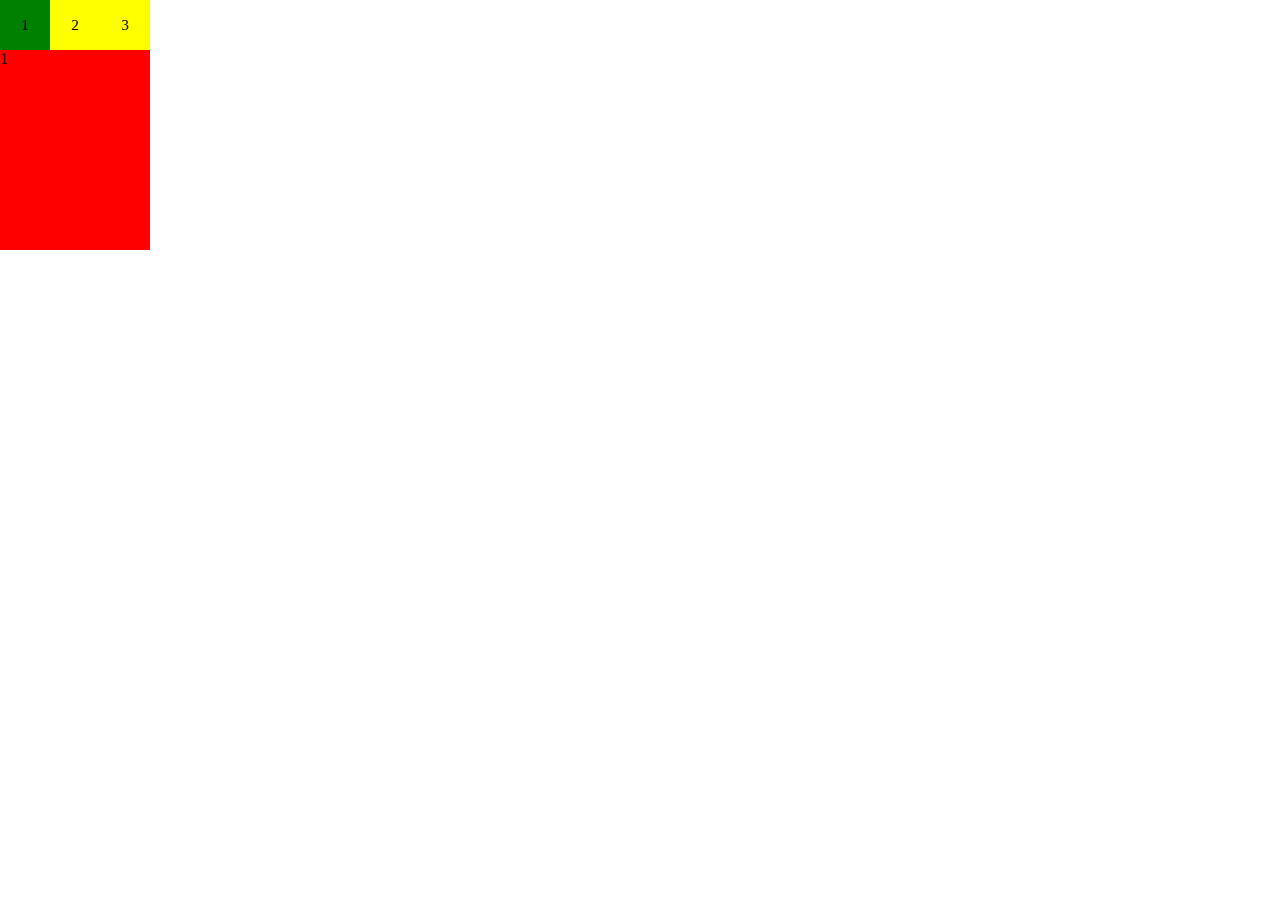
<file: new_file.html>
<!DOCTYPE html>
<html>
	<head>
		<meta charset="UTF-8">
		<title></title>
		<style>
			*{
				margin: 0;
				padding: 0;
			}
			ul{
				list-style: none;
				
			}
			ul:after{
				display: block;
				clear: both;
				content: "";
			}
			ul li{
				float: left;
				width: 50px;
				height: 50px;
				background: yellow;
				color: black;
				text-align: center;
				font: 15px/50px "微软雅黑";
			}
			.current{
				background: green;
			}
			#box{
				width: 150px;
				height: 200px;
				
				/*overflow: hidden;*/
			}
			
			.one{
				width: 150px;
				height: 200px;
				float: left;
				display: none;
				background: red;
			}
			.now{
				display: block;
			}
		</style>
	</head>
	<body>
		<ul id="btns">
			<li class="current">1</li>
			<li>2</li>
			<li>3</li>
		</ul>
		<div id="box">
			
			<div class="one now">1</div>
			<div class="one">2</div>
			<div class="one">3</div>
			
		</div>
	</body>
</html>
<script type="text/javascript">
	var oLI = document.getElementById("btns").children;
	var oBox = document.getElementById("box").children;
	for(var i = 0; i < oLI.length; i++) {
			oLI[i].index = i;
			// buttonArr[i].setAttribute("index",i);
			oLI[i].onclick = function() {
				for(var j = 0; j < oLI.length; j++) {
					oLI[j].className = "";
					oBox[j].className = "one";
				}
				this.className = "current";
				oBox[this.index].className = "now";
			}
		}
</script>
</file>
<file: css/base.css>
/*css 初始化 */
@font-face {
  font-family: 'iconfont';  /* project id 511861 */
  src: url('//at.alicdn.com/t/font_511861_srkxqd58w5pl23xr.eot');
  src: url('//at.alicdn.com/t/font_511861_srkxqd58w5pl23xr.eot?#iefix') format('embedded-opentype'),
  url('//at.alicdn.com/t/font_511861_srkxqd58w5pl23xr.woff') format('woff'),
  url('//at.alicdn.com/t/font_511861_srkxqd58w5pl23xr.ttf') format('truetype'),
  url('//at.alicdn.com/t/font_511861_srkxqd58w5pl23xr.svg#iconfont') format('svg');
}
.iconfont{
    font-family:"iconfont" !important;
 	  font-size:16px;font-style:normal;
    -webkit-font-smoothing: antialiased;
    -webkit-text-stroke-width: 0.2px;
    -moz-osx-font-smoothing: grayscale;
}
    
html, body, ul, li, ol, dl, dd, dt, p, h1, h2, h3, h4, h5, h6, form, fieldset, legend, img { margin:0; padding:0; } 
fieldset, img,input,button { border:none; padding:0;margin:0;outline-style:none; }
ul, ol { list-style:none; }
input { padding-top:0; padding-bottom:0; font-family: "SimSun","宋体";}
select, input { vertical-align:middle; }
select, input, textarea { font-size:12px; margin:0; }
textarea { resize:none; }
img {border:0;	vertical-align:top;}
table { border-collapse:collapse; }
body {
    font:12px/150% Arial,Verdana,"\5b8b\4f53";
    color:#666;
    background:#fff;
}
.clear{
	clear: both;
}
.clearfix:before,.clearfix:after{ 
    content:""; 
    display:table; 
} 
.clearfix:after{clear:both;} 
.clearfix{ 
    *zoom:1;/*IE/7/6*/ 
} 
a{color:#444; text-decoration:none; }

h1,h2,h3,h4,h5,h6{text-decoration:none;font-weight:normal;}
s,i,em{font-style:normal;text-decoration:none;}
.col-red{color: #C81623!important;}

/*公共类*/
.w{   
    width: 1030px;
    margin: 0 auto;
    overflow: hidden;   
}
.w-950{
		width: 950px;
    margin: 0 auto;   
}
.w-960{
		width: 960px;
    margin: 0 auto;   
}
.fl {
	float:left
}
.fr {
	float:right
}
.al {
	text-align:left
}
.ac {
	text-align:center
}
.ar {
	text-align:right
}
.hide {
	display:none
}
/*页面head部分开始*/
/*#header{
	
	height: 60px;
	background: #FFFFFF;
	/*width: 1440px;*/
	
	/*margin: 0 auto;
}*/
/*.header-w {
    position: fixed;
	  top: 0;
	  left: 50%;
	  margin-left: -720px;
	  z-index: 99;
	  background: #FFFFFF;
    height: 60px;
    width: 1440px;
   /* margin: 0 71px;*/
/*}*/
#header {
    position: fixed;
    top: 0;
    left: 0;
    height: 60px;
    z-index: 2;
    background-color: #fff;
     right: 0;
}
.header-w{
		width: 100%;
		height: 60px;
    min-width: 1030px;
    max-width: 1440px;
}
.menu-left{
	margin-left: 40px;
	/*text-align: center;*/
}
#header .head_logo {
		display: block;
		height: 24px;
    width: 47px;
    margin: 18px 38px 0 0;
    background: url(../img/logo.png) 0 -23px no-repeat;   
    background-size: 47px 47px;
}
#header .header-w .menu-left .menu{
	font: 14px/28px "微软雅黑";
	margin: 16px 30px 0 10px;
	text-align: center;
	float: left;
	position: relative;
}
#header .header-w .menu-left .current{
	background: #fd6363;
	height: 2px;
}
.header-w .menu-left .menu:hover{
	background: #fd6363;
	height: 2px;
}
#header .menu-left .menu .new {
    position: absolute;
    top: -12px;
    right: -28px;
    width: 36px;
    height: 35px;
    background: url(../img/coupon-icon-1.png) center no-repeat;
    background-size: 36px 35px;
}
#header .menu-right {
    
    margin: 13px 40px 0 0;
}
.search{
    position: relative;

    height: 30px;
    margin-right: 30px;
    overflow: hidden;
}
.search input {
    float: right;
    height: 28px;
    width: 168px;
    padding: 0 0 0 30px;
    color: #999;
    line-height: 28px;
    border: 1px solid #bfbfbf;
    border-radius: 15px;

}
.search i{
    position: absolute;
    height: 16px;
    width: 16px;
    top: 6px;
    left: 8px;
    background-position: -48px 0;
    background-size: 200px 150px;
}
/*优惠券部分*/
.yhj{
    display: block;
    position: fixed;
    top: 50%;
    right: 0;
    margin-top: -50px;
    width: 86px;
    height: 103px;
    background: url(../img/coupon-icon-2.png) center no-repeat;
    background-size: 86px 103px;
    z-index: 55;

}
/*页面bottom部分*/
.bottom{
		position: relative;
    background-color: #434446;
    z-index: 2;
	
}
.bottom-tp{
		width: 100%;
    min-width: 1030px;
    max-width: 1440px;
	
}
.bottom-tp .bottom-list{
    margin: 30px 60px 30px 40px;
    color: #bfbfbf;
    padding-left: 10px;
    border-left: 1px solid #7b7b7b;
}
.bottom-list ul li{
		
    height: 16px;
    line-height: 12px;
    padding-bottom: 15px;
}
.bottom-list ul li a{
		font: 12px "微软雅黑"; 
		color: #D8D8D8;
}


.bottom-list ul li a .bottom-weibo,.bottom-list ul li a .bottom-weixin {
    width: 20px;
    height: 14px;
    margin-left: 1px;
    text-align: center;
}
.bottom-list p {
    font: 12px/12px "微软雅黑";
    height: 12px;
   
    padding-bottom: 10px;
}
.bottom-list .bottom-link{
  
    width: 460px;
    padding-bottom: 0;
    height: 82px;
    overflow: hidden;
}
.bottom-list .bottom-link a{
    display: inline-block;
    font: 12px "微软雅黑";
    color: #666666;
    padding: 10px 15px 0 0;
}
.bottom-li-r {
 
    margin: 30px 40px 0 0;
}
.right-title{
 		overflow: hidden;
}
.right-title .bottom-logo {
    
    width: 62px;
    height: 32px;
    background: url(../img/footer-logo.png) no-repeat;
    background-size: 62px 32px;
    margin-top: 6px;
}
.right-title .txt1{
		font: 15px/15px "微软雅黑";
    height: 15px;
    padding-top: 15px;
    color: #dbdbdb;
    text-align: right;
}
.right-title .txt2{
		font: 12px/12px "微软雅黑";
    height: 12px;
    padding-top: 15px;
    color: #dbdbdb;
    text-align: right;
}
.bottom-li-r .right-ewm {
  
    width: 100px;
    height: 100px;
    padding-left: 15px;
}
.bottom-li-r .right-ewm  img {
    width: 100%;
}
.bottom .bottom-desc {
    font-size: 12px;
    color: #bfbfbf;
    height: 40px;
    line-height: 40px;
    text-align: center;
    background-color: #38383a;
}
.back-top{
		position: fixed;
    left: 50%;
    bottom: 210px;
    overflow: hidden;
}
.back-top-a{
		position: relative;
    height: 24px;
    width: 22px;
    padding: 8px 9px;
    background-color: #f5f5f5;
    margin-bottom: 1px;
    border-radius: 4px;
    cursor: pointer;
    overflow: hidden;
    z-index: 88;
    line-height: 24px;
    text-align: center;
}
.back-top-a .icon-fanhuidingbu {
	  color: #d8d8d8;
    font-size: 21px;
    padding: 0;
    left: 1px;
}
img{
	 transition: all 0.6s;  
}
img:hover{
	transform: scale(1.1); 
}
</file>
<file: css/index.css>
@font-face {
  font-family: 'iconfont';  /* project id 511861 */
  src: url('//at.alicdn.com/t/font_511861_srkxqd58w5pl23xr.eot');
  src: url('//at.alicdn.com/t/font_511861_srkxqd58w5pl23xr.eot?#iefix') format('embedded-opentype'),
  url('//at.alicdn.com/t/font_511861_srkxqd58w5pl23xr.woff') format('woff'),
  url('//at.alicdn.com/t/font_511861_srkxqd58w5pl23xr.ttf') format('truetype'),
  url('//at.alicdn.com/t/font_511861_srkxqd58w5pl23xr.svg#iconfont') format('svg');
}
.iconfont{
    font-family:"iconfont" !important;
 	font-size:16px;font-style:normal;
    -webkit-font-smoothing: antialiased;
    -webkit-text-stroke-width: 0.2px;
    -moz-osx-font-smoothing: grayscale;
}


/*banner部分*/
.banner {
    position: relative;
    height: 340px;
    background:url(../img/banner_bg.jpg) center #fff;
    margin: 60px 0 40px;
}
.banner-bg{
    position: relative;
    height: 340px;
    width: 1134px;
    margin: 0 auto;
    background: url(../img/banner.jpg) center no-repeat;
    background-size: auto 340px;

}
.banner .banner-bg .download {
    position: absolute;
    width: 127px;
    height: 33px;
    left: 488px;
    top: 266px;
    cursor: pointer;
}
/*页面main部分*/
.main .main-title{
	margin: 30px 0 15px;
}
.main .main-title .main-title-list li{
	font:14px/24px "微软雅黑";
	height: 24px;
	float: left;
	text-align: center;
	padding: 0 15px;
	border-radius: 24px;
	margin: 0 10px 15px 0;
	cursor: pointer;
}
.main .main-title .main-title-list .now{
	color: #FFFFFF;
	background-color: #FD6363;
	
	
	
}
.main .main-title .main-title-list li:hover{
	color: #FFFFFF;
	background-color: #FD6363;
}
.main .main-title .main-title-list li:active{
	color: #FFFFFF;
	background-color: #FD6363;
}
.main-list{
		
    margin-right: -25px;
}
.main-list-item{
		float: left;
    width: 300px;
    margin: 0 25px 22px 0;
}
.main-list-item .main-list-item-img{
	  height: 165px;
    border-radius: 2px;
    overflow: hidden;
}
.main-list-item-img img {
    width: 100%;
  
}
.main-list-item .title {
    font-size: 16px;
    color: #222;
    height: 18px;
    line-height: 18px;
    padding-top: 15px;
}
.main-list-item .info {
    height: 24px;
    padding-top: 16px;
}
.main-list-item .info .user {
    
    height: 24px;
}
.main-list-item .info .user .userimg {  
    width: 24px;
    height: 24px;
    border-radius: 24px;
    background: center no-repeat;
    background-size: cover;
}
.main-list-item .info .user .username {
   
    padding-left: 10px;
    font-size: 12px;
    color: #999;
    line-height: 24px;
    width: 100px;
}
.main-list-item .info .see {
    
    height: 24px;
    font-size: 12px;
    color: #999;
    line-height: 24px;
}
.see-ic {
    font-family: BTiconfont!important;
    font-size: 12px;
    color: #d8d8d8;
    padding-right: 6px;
    font-style: normal;
    
  
}
.main-list-item .info .see .icon-see {
    
    font-size: 13px;
}
.main-list-item .info .see .icon-sf_-heard {
    margin-left: 10px;
    font-size: 13px;
}
.main-list-more{
	display: block;
	width: 400px;
	height: 42px;
	margin: 40px auto;
	background: #f5f5f5;
	color: #222222;
	font:14px/42px "微软雅黑";
	border-radius:42px;
	text-align: center;
}
.one {
	display: none;
}
#main-listt .current{
	display: block;
}
</file>
<file: css/logoin.css>
/*.logoin{
	width: auto;
	height: 100%;
	background-color: black;
	background:rgba(0,0,0,0.5);
	
}*/
html{
	position: relative;
}

.back{
	width: 100%;
	height: 100%;
	background-color: black;
	background:rgba(0,0,0,0.5);
	position: absolute;
	left: 0;
	top: 0;
	display: none;
	z-index: 4;
}
.cha{
		position: fixed;
		z-index: 5;
		right: 20px;
		top: 15px;
}
.icon-cha{
	color: #000000;
	
}
.logoin{
	position: fixed;
	left: 50%;
	margin-left:-210px ;
	top:50%;
	margin-top: -290px;
	z-index: 5;
	display: none;
}
.log-tp{
	width: 420px;
    height: 160px;
    background: url(../img/login-top-bg@2x.jpg) center no-repeat #f5f5f5;
    background-size: cover;
}
.log-con {
    height: 420px;
    width: 420px;
    overflow: hidden;
    background-color: #FFFFFF;
}
.log-inner{
	
    width: 280px;
    height: 100%;
    padding: 0 70px;
}
.log-area {
    position: relative;
    padding-top: 60px;
    
}
.log-area input{
	display: block;
    height: 38px;
    border-radius: 20px;
    border: 1px solid #ddd;
    background-color: #fff;
    font: 13px/38px "微软雅黑";
    width: 248px;
    padding: 0 15px;
    margin-bottom: 20px;
}
.log-area .btn {
    height: 40px;
    width: 280px;
    border-radius: 20px;
    font: 16px/40px "微软雅黑";
    margin-top: 10px;
    display: inline-block;
    text-align: center;
    
    color: #fff;
    
    cursor: pointer;
    background-color: #fd6363;
}
.log-area .toggle {
    height: 12px;
    font: 12px/12px "微软雅黑";
    color: #3f8cca;
    text-align: center;
    cursor: pointer;
    margin-top: 4px;
    padding-top: 10px;
}
.third-title {    
    font: 14px/15px "微软雅黑";
    height: 15px;
    text-align: center;
    margin-top: 30px;
}
.third {
    padding-top: 20px;
}
.third .item{
	display: block;
    float: left;
}
.third .item.weibo {
    margin-left: 50px;
   
}
.third .item.qq {
    margin-left: 125px;
  
}
   
.third .item .icons {
    height: 24px;
    width: 24px;
    margin: 0 auto;
    display: inline-block;
    line-height: 0;
    background: url(../img/sprites@x2.png)  no-repeat;
    background-size: 200px 150px;
}
.third .item .weibo-login{
	background-position: -94px -64px;
}
.third .item .qq-login{
	background-position: -118px -64px;
}
.third .item .weibo-login:hover{
	background-position: -94px -38px;
}
.third .item .qq-login:hover{
	background-position: -118px -38px;
}
.third p{
	text-align: center;
}
</file>
<file: css/register.css>
html{
	position: relative;
}

.back1{
	width: 100%;
	height: 100%;
	background-color: black;
	background:rgba(0,0,0,0.5);
	position: absolute;
	left: 0;
	top: 0;
	display: none;
	z-index: 4;
}
.cha1{
		position: fixed;
		z-index: 5;
		right: 20px;
		top: 15px;
}
.icon-cha1{
	color: #000000;
	
}
.logoin1{
	position: fixed;
	left: 50%;
	margin-left:-210px ;
	top:50%;
	margin-top: -290px;
	z-index: 5;
	display: none;
}
.log-tp1{
	width: 420px;
    height: 160px;
    background: url(../img/login-top-bg@2x.jpg) center no-repeat #f5f5f5;
    background-size: cover;
}
.log-con1 {
    height: 420px;
    width: 420px;
    overflow: hidden;
    background-color: #FFFFFF;
}
.log-inner1{
	
    width: 280px;
    height: 100%;
    padding: 0 70px;
}
.log-area1 {
    position: relative;
    padding-top: 30px;
    
}
.log-area1 input{
	display: block;
    height: 38px;
    border-radius: 20px;
    border: 1px solid #ddd;
    background-color: #fff;
    font: 13px/38px "微软雅黑";
    width: 248px;
    padding: 0 15px;
    margin-bottom: 20px;
}
.yanzm1{
	width: 248px;    
    height: 38px;
    margin-bottom: 20px;
}
#yzm1{
	display: inline-block;
	float: left;   
    border-radius: 20px;
    border: 1px solid #ddd;
    background-color: #fff;
    font: 13px/38px "微软雅黑";
    width: 120px;
    
    
}
.log-area1 .btn1 {
    height: 40px;
    width: 280px;
    border-radius: 20px;
    font: 16px/40px "微软雅黑";
    margin-top: 10px;
    display: inline-block;
    text-align: center;
    
    color: #fff;
    
    cursor: pointer;
    background-color: #fd6363;
}
.cli1{
	height: 40px;
    width: 100px;
    border-radius: 20px;
    font: 12px/40px "微软雅黑";     
    display: inline-block;
    text-align: center;    
    color: gray;    
    cursor: pointer;
    background-color:  lightgrey;
    margin-right: -30px;
}
.log-area1 .toggle1 {
    height: 12px;
    font: 12px/12px "微软雅黑";
    color: #3f8cca;
    text-align: center;
    cursor: pointer;
    margin-top: 4px;
    padding-top: 10px;
}
.third-title1 {    
    font: 14px/15px "微软雅黑";
    height: 15px;
    text-align: center;
    margin-top: 25px;
}
.third1 {
    padding-top: 15px;
}
.third1 .item1{
	display: block;
    float: left;
}
.third1 .item1.weibo1 {
    margin-left: 50px;
   
}
.third1 .item1.qq1 {
    margin-left: 125px;
  
}
   
.third1 .item1 .icons1 {
    height: 24px;
    width: 24px;
    margin: 0 auto;
    display: inline-block;
    line-height: 0;
    background: url(../img/sprites@x2.png)  no-repeat;
    background-size: 200px 150px;
}
.third1 .item1 .weibo-login1{
	background-position: -94px -64px;
}
.third1 .item1 .qq-login1{
	background-position: -118px -64px;
}
.third1 .item1 .weibo-login1:hover{
	background-position: -94px -38px;
}
.third1 .item1 .qq-login1:hover{
	background-position: -118px -38px;
}
.third1 p{
	text-align: center;
}
</file>
<file: css/find.css>
/*内容部分*/
.main {
    position: relative;
    margin-top: 90px;
    min-height: 1000px;
    padding-bottom: 30px;
}
.main-l-menu{
	position: fixed;
    width: 160px;
}
.find{
	font:16px/24px "微软雅黑";
	color: #444;
	border-bottom:1px dashed #dadada ;
	padding-bottom: 20px;
	text-align: center;
}
.main-l-menu .cu,.main-l-menu ul li:hover{
	color: #FD6363;
}
.main-l-menu ul li{
	height: 50px;
	border-bottom:1px dashed #dadada ;
	text-align: center;
	line-height: 50px;
	cursor: pointer;
}
.main-r{
	padding-left: 190px;
} 
.main-r-txt{
	 display: block;
}
.main-r-txt .item{
	
    height: 126px;
    margin-bottom: 30px;
    overflow: hidden;

}
.item .item-img{
	
    float: left;
    width: 230px;
    height: 126px;
    overflow: hidden;
}
.img-aa{
	
    width: 100%;
    height: 100%;
    background: center no-repeat #f7f7f7;
    background-size: cover;
}
.img-aa img{
    width: 100%;
}
.item-txt{
	
    padding-left: 250px;
    height: 126px;
}
.item-txt .item-txt-title{
	font: 18px/28px "微软雅黑";
	
    font-weight: 700;
    color: #444;
    height: 28px;
    overflow: hidden;
}
.item-txt .desc{
	font: 14px/24px "微软雅黑";
	font-weight: 700;
	padding-top: 6px;

    max-height: 48px;
    overflow: hidden;
    color: #999;
}
.main-list-item .info .see {
    
    height: 24px;
    font-size: 12px;
    color: #999;
    line-height: 24px;
}
.see-ic {
    font-family: BTiconfont!important;
    font-size: 12px;
    color: #d8d8d8;
    padding-right: 6px;
    font-style: normal;
    
  
}
.main-list-item .info .see .icon-see {
    
    font-size: 13px;
}
.main-list-item .info .see .icon-sf_-heard {
    margin-left: 10px;
    font-size: 13px;
}
</file>
<file: css/good.css>
@font-face {
  font-family: 'iconfont';  /* project id 511861 */
  src: url('//at.alicdn.com/t/font_511861_srkxqd58w5pl23xr.eot');
  src: url('//at.alicdn.com/t/font_511861_srkxqd58w5pl23xr.eot?#iefix') format('embedded-opentype'),
  url('//at.alicdn.com/t/font_511861_srkxqd58w5pl23xr.woff') format('woff'),
  url('//at.alicdn.com/t/font_511861_srkxqd58w5pl23xr.ttf') format('truetype'),
  url('//at.alicdn.com/t/font_511861_srkxqd58w5pl23xr.svg#iconfont') format('svg');
}
.iconfont{
    font-family:"iconfont" !important;
 	  font-size:16px;font-style:normal;
    -webkit-font-smoothing: antialiased;
    -webkit-text-stroke-width: 0.2px;
    -moz-osx-font-smoothing: grayscale;
}

.cate{
	padding-top: 60px;
}
.cate-list-1{
	padding: 30px 0 0;
}
.cate .cate-list-1 .current, .cate .cate-list-1 a:hover {
    border-color: #fd6363;
    color: #fd6363;
}
.cate .cate-list-1 a{
	height: 22px;
    border: 1px solid #fff;
    padding: 0 15px;
    font: 14px/22px "微软雅黑";
    color: #666;
    
}
.cate .cate-list-2 .inner a{
	height: 22px;
    border: 1px solid #fff;
    padding: 0 15px;
    font: 12px/22px "微软雅黑";
    color: #666;
    
}
.cate .cate-list-1 a,.cate .cate-list-2 .inner a{
    display: inline-block;
    margin: 0 10px 20px 0;
    border-radius: 22px;
   
    text-align: center;
}
.cate-list-2{
	padding: 20px 0 0;
    border-top: 1px dotted #f4f4f4;
    position: relative;
}
.cate-title .cate-list-2 .head {
    
    font: 12px/24px "微软雅黑";
    height: 24px;
    width: 80px;
    color: #999;
    position: absolute;
    left: 0;
    top: 20px;
}
.cate .cate-list-2 .inner {
	padding-left: 90px;
} 
.cate .cate-list-2 .inner a:hover {
    border-color: #fd6363;
    color: #fd6363;
}
.cate-con{	
    margin-top: 15px;
    border-top: 1px solid #f8f8f8;
}
.cate-con .head{
	height: 60px;	
}
.cate-con .head .head-l{
	height: 60px;	
}
.cate-con .head .head-l span{
	display: inline-block;
    height: 58px;
    
    font: 14px/58px "微软雅黑";
    color: #666;
    border-top: 2px solid #fff;
    margin-right: 60px;
    cursor: pointer;
}
.cate-con .head .head-l .current, .cate-con .head .head-l span:hover {
    color: #444;
    border-top-color: #fd6363;
}
.cate-con .head .head-l span{
	 color: darkgray;
}


.head-r{
	height: 60px;
    overflow: hidden;
}
.head-r .head-r-type .ty-item {
    position: relative;
    display: inline-block;
    height: 60px;
    font: 12px/60px "微软雅黑";
    color: #999;
    
    margin-left: 40px;
    cursor: pointer;
}
.head-r .head-r-type .current, .head-r .head-r-type .ty-item:hover {
    color: #fd6363;
}


.con-list{
   
    min-height: 500px;
}
.con-list .pro-list {  
    margin-right: -30px;
    display: none;
}
#con-list .now {  
   
    display: block;
}

.pro-item{
    width: 220px;
    margin: 0 23px 23px 0;
}
.pro-item .pic{
	width: 220px;
    height: 220px;
    border-radius: 4px;
    overflow: hidden;
}
.pro-item .pic img {
    width: 100%;
}
.pro-item .title {
   font-size: 16px;
    color: #222;
    height: 18px;
    line-height: 18px;
    padding-top: 15px;
}
.pro-item .pro-info {
    height: 22px;
    padding-top: 10px;
    line-height: 22px;
    text-align: center;
}
.pro-item .pro-info .price {
    font-size: 18px;
    line-height: 22px;
    color: #444;
}
.pro-item .pro-info .like {
    font: 12px/22px "微软雅黑";
    color: #999;
    padding-left: 10px;
}
.pro-item .pro-info .like .icon-sf_-heard{
		    
    margin: 1px 0 0;
    padding-right: 3px;
    font-size: 12px;
}
.main-list-more{
	display: block;
	width: 400px;
	height: 42px;
	margin: 40px auto;
	background: #f5f5f5;
	color: #222222;
	font:14px/42px "微软雅黑";
	border-radius:42px;
	text-align: center;
}

.pro-title{
		font-size: 12px;
    color: #222;
    height: 16px;
    line-height: 18px;
   
    text-align: center;
}



.topic-item{
	width: 300px;
  margin: 0 25px 22px 0;
}
.topic-item-pic{
	  height: 165px;
    border-radius: 2px;
    overflow: hidden;
}
.topic-item-pic img{
	  width: 100%;
}





.pro-item .info {
    height: 24px;
    padding-top: 16px;
}
.pro-item .info .user {
    
    height: 24px;
}
.pro-item .info .user .userimg {  
    width: 24px;
    height: 24px;
    border-radius: 24px;
    background: center no-repeat;
    background-size: cover;
}
.pro-item .info .user .username {
   
    padding-left: 10px;
    font-size: 12px;
    color: #999;
    line-height: 24px;
    width: 100px;
}
.pro-item .info .see {
    
    height: 24px;
    font-size: 12px;
    color: #999;
    line-height: 24px;
}
.see-ic {
    font-family: BTiconfont!important;
    font-size: 12px;
    color: #d8d8d8;
    padding-right: 6px;
    font-style: normal;
    
  
}
.pro-item .info .see .icon-see {
    
    font-size: 13px;
}
.pro-item .info .see .icon-sf_-heard {
    margin-left: 10px;
    font-size: 13px;
}

.post-item{
	    width: 220px;
    margin: 0 23px 23px 0;
}

.post-title{
		font-size: 12px;
    color: #222;
    height: 16px;
    line-height: 18px;
   
    text-align: center;
        height: 24px;
    padding-top: 14px;
}
.post-title .name {
    float: left;
    padding-left: 10px;
    font-size: 14px;
    color: #444;
    line-height: 24px;
    width: 100px;
}
.post-title .like {
    float: right;
    font-size: 12px;
    color: #999;
    line-height: 22px;
    padding-left: 10px;
}
.post-title .like .icon-sf_-heard{
		    
    margin: 1px 0 0;
    padding-right: 3px;
    font-size: 12px;
}
.post-info{
		padding-top: 10px;
    font-size: 12px;
    color: #666;
    line-height: 20px;
    height: 40px;
    overflow: hidden;
    text-align: left;
}
</file>
